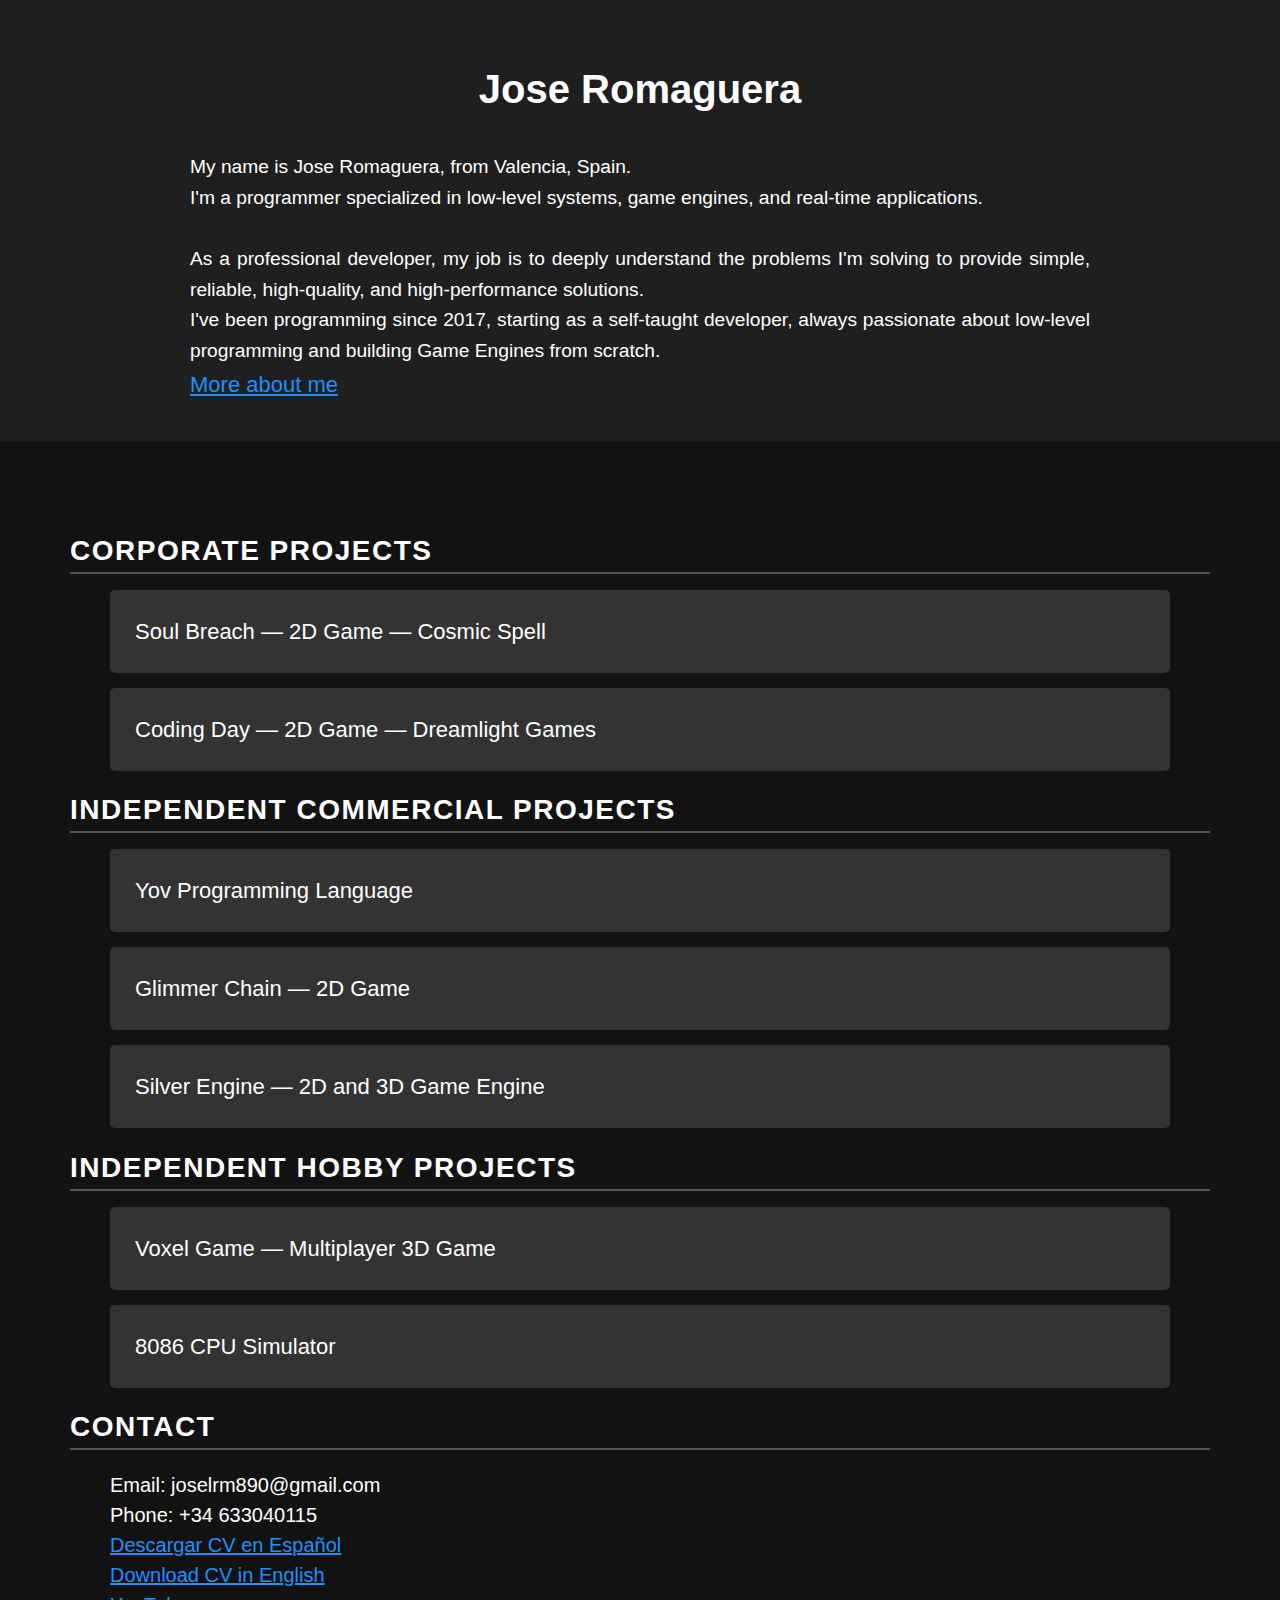
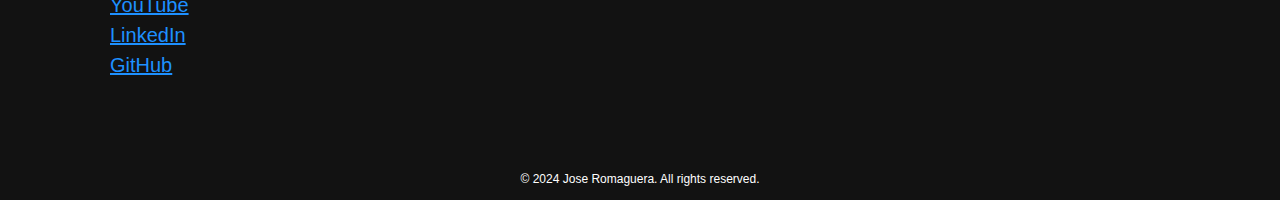
<file: index.html>
<!DOCTYPE html>
<html lang="en">
<head>
    <meta charset="UTF-8">
    <meta name="viewport" content="width=device-width, initial-scale=1.0">
    <title>Jose Romaguera</title>
    <link rel="stylesheet" href="style.css">
</head>
<body>
    <header>
        <h1>Jose Romaguera</h1>
        <p>
            My name is Jose Romaguera, from Valencia, Spain.<br>
            I'm a programmer specialized in low-level systems, game engines, and real-time applications.<br><br>
            As a professional developer, my job is to deeply understand the problems I'm solving to provide simple, reliable, high-quality, and high-performance solutions.<br>
            I've been programming since 2017, starting as a self-taught developer, always passionate about low-level programming and building Game Engines from scratch.
            <br>
            <a class="more_about_me" href="about/about.html">More about me</a>
        </p>
    </header>
    <section>
        <h2>Corporate Projects</h2>

        <div class="content">
            <ul class="button">
                <li class="button"><a href="soul_breach.html">Soul Breach — 2D Game — Cosmic Spell</a></li>
                <li class="button"><a href="coding_day.html">Coding Day — 2D Game — Dreamlight Games</a></li>
            </ul>
        </div>
        <h2>Independent Commercial Projects</h2>
        <div class="content">
            <ul class="button">
                <li class="button"><a href="https://github.com/JoseRomaguera/Yov-Lang" target="_blank">Yov Programming Language</a></li>
                <li class="button"><a href="glimmer_chain/glimmer_chain.html">Glimmer Chain — 2D Game</a></li>
                <li class="button"><a href="silver_engine/silver_engine.html">Silver Engine — 2D and 3D Game Engine</a></li>
            </ul>
        </div>
        <h2>Independent Hobby Projects</h2>
        <div class="content">
            <ul class="button">
                <li class="button"><a href="voxel_game.html">Voxel Game — Multiplayer 3D Game</a></li>
                <li class="button"><a href="https://github.com/JoseRomaguera/8086-Simulator" target="_blank">8086 CPU Simulator</a></li>
            </ul>
        </div>

        <h2>Contact</h2>
        <div class="content">
            <p>
                Email: joselrm890@gmail.com<br>
                Phone: +34 633040115<br>

                <a href="cv_es.pdf" download>Descargar CV en Español</a><br>
                <a href="cv_en.pdf" download>Download CV in English</a><br>

                <a href="https://www.youtube.com/@JoseRomagueraM" target="_blank">YouTube</a><br>
                <a href="https://www.linkedin.com/in/jose-romaguera-montero-a2a8a9201" target="_blank">LinkedIn</a><br>
                <a href="https://github.com/JoseRomaguera" target="_blank">GitHub</a><br>
            </p>
        </div>

    </section>

    <footer>
        <p>© 2024 Jose Romaguera. All rights reserved.</p>
    </footer>
</body>
</html>
</file>
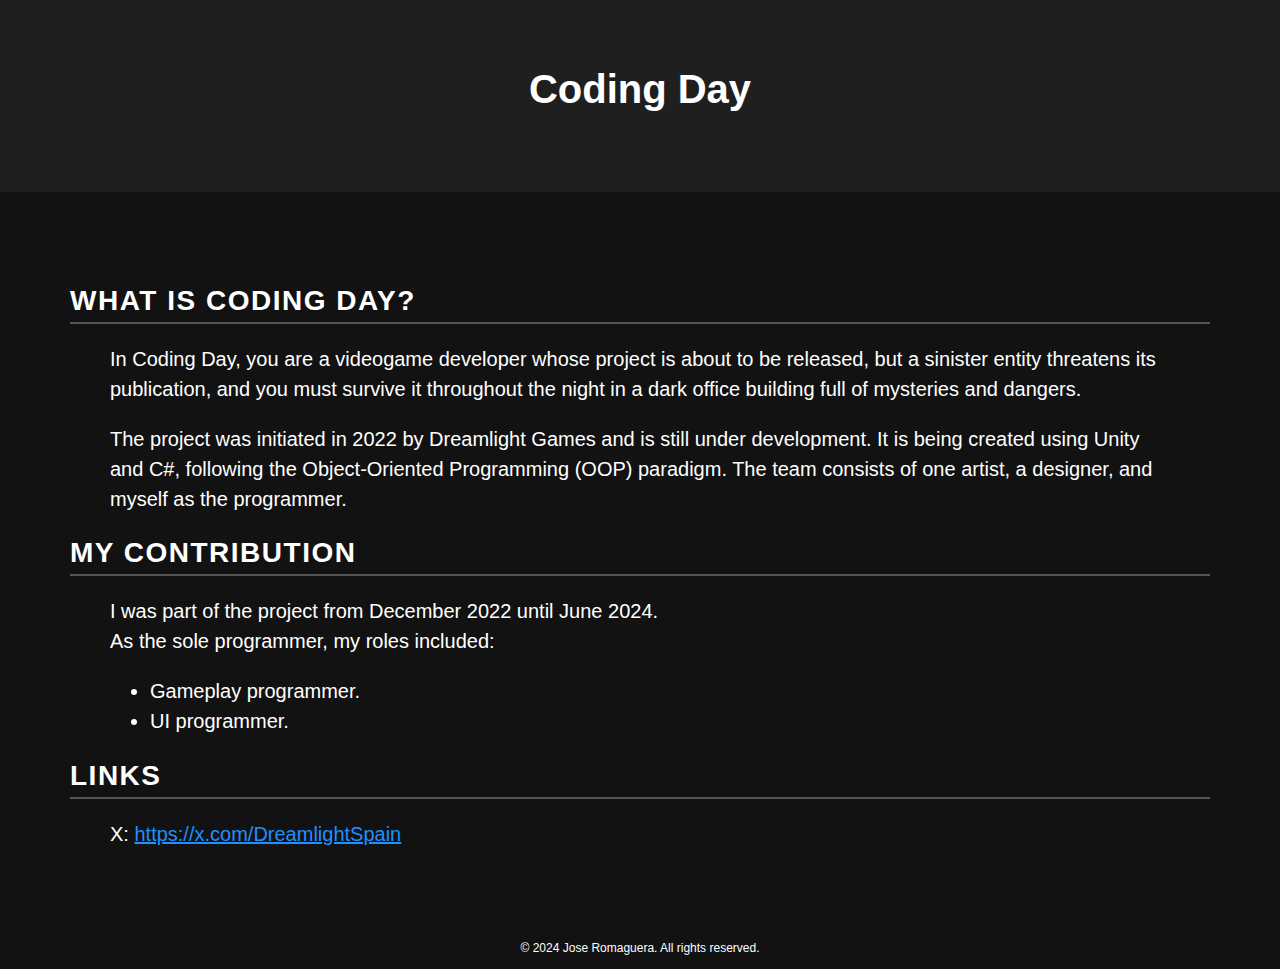
<file: coding_day.html>
<!DOCTYPE html>
<html lang="en">
<head>
    <meta charset="UTF-8">
    <meta name="viewport" content="width=device-width, initial-scale=1.0">
    <title>Jose Romaguera</title>
    <link rel="stylesheet" href="style.css">
</head>
<body>
    <header>
        <h1>Coding Day</h1>
    </header>
    <section>
        <h2>What is Coding Day?</h2>

        <div class = "content">
            <p>
                In Coding Day, you are a videogame developer whose project is about to be released, but a sinister entity threatens its publication, and you must survive it throughout the night in a dark office building full of mysteries and dangers.
            </p>
            <p>
                The project was initiated in 2022 by Dreamlight Games and is still under development.
                It is being created using Unity and C#, following the Object-Oriented Programming (OOP) paradigm.
                The team consists of one artist, a designer, and myself as the programmer.
            </p>
        </div>

        <h2>My Contribution</h2>
        <div class="content">
            <p>
                I was part of the project from December 2022 until June 2024.<br>
                As the sole programmer, my roles included:
            </p>

            <ul>
                <li>Gameplay programmer.</li>
                <li>UI programmer.</li>
            </ul>
        </div>

        <h2>Links</h2>
        <ul>
            <p class="desc-text">X: <a target="_blank" href="https://x.com/DreamlightSpain">https://x.com/DreamlightSpain</a></p>
        </ul>

    </section>

    <footer>
        <p>© 2024 Jose Romaguera. All rights reserved.</p>
    </footer>
</body>
</file>
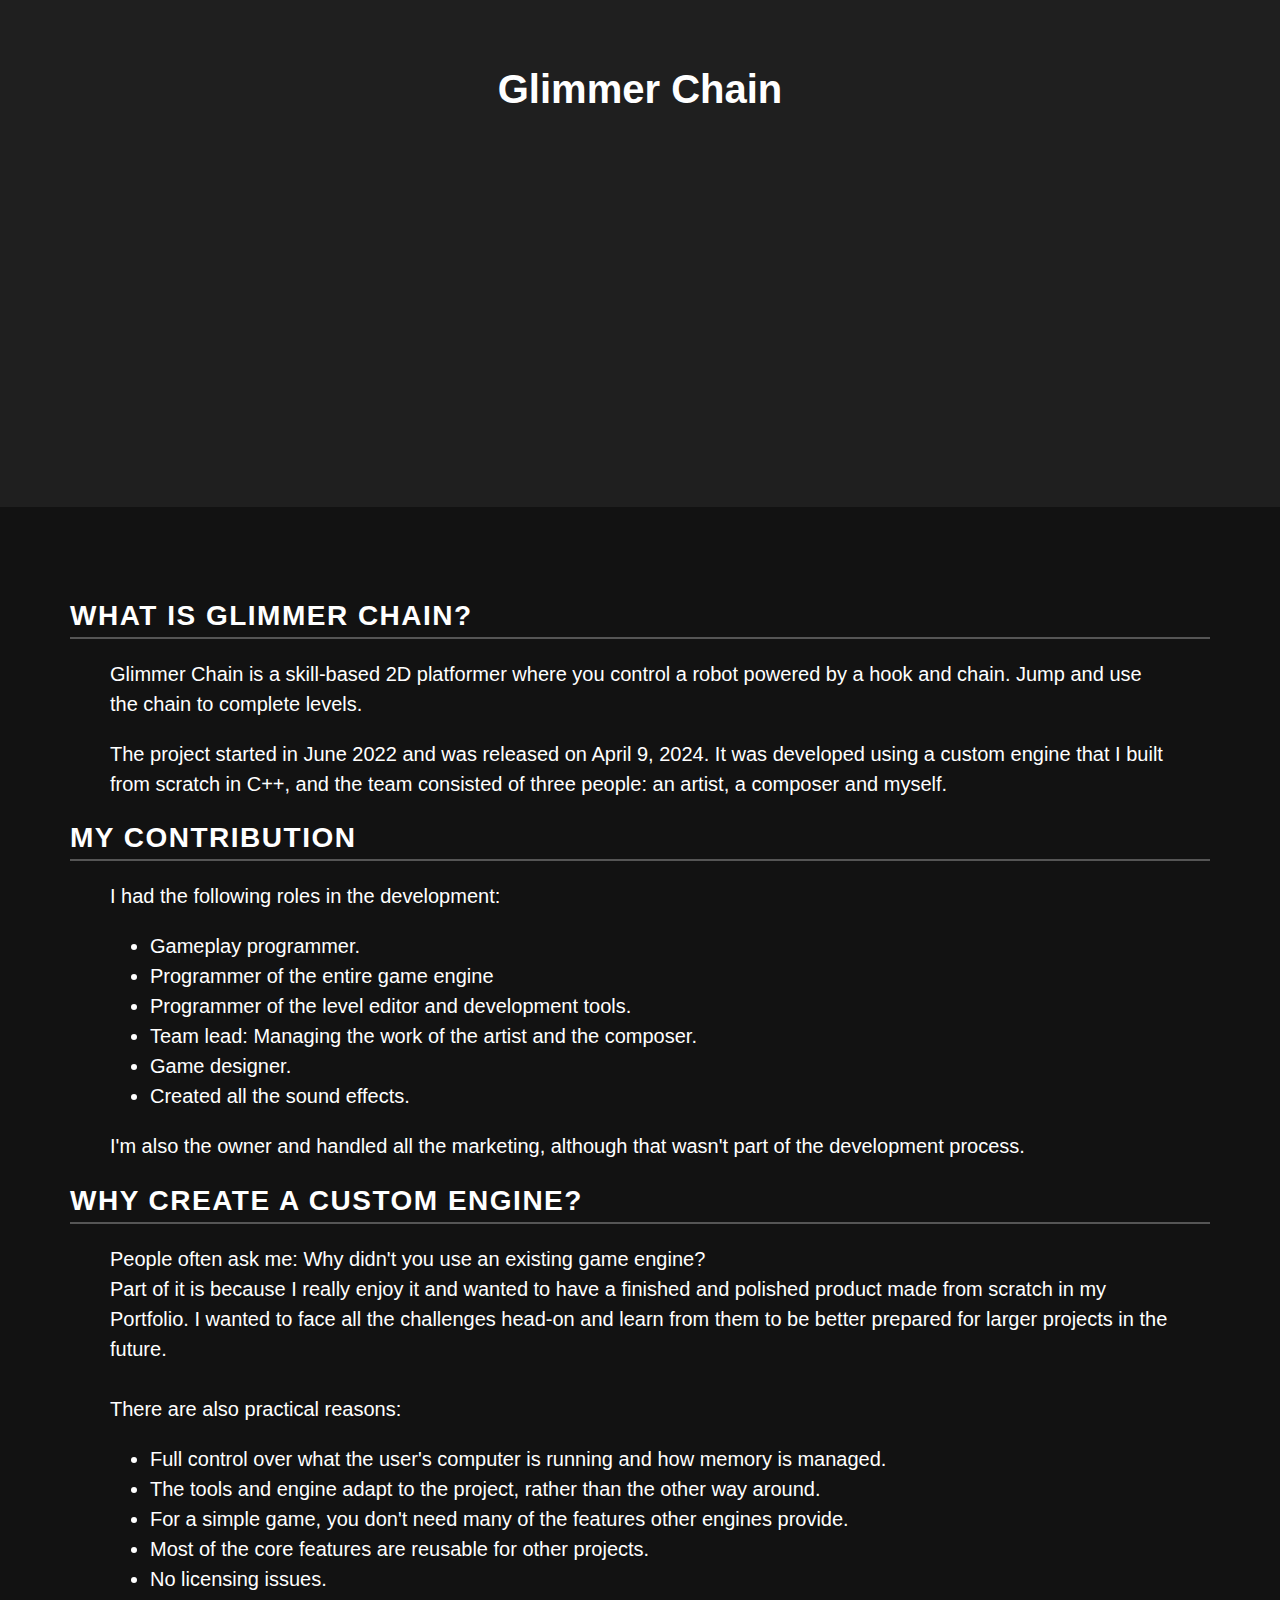
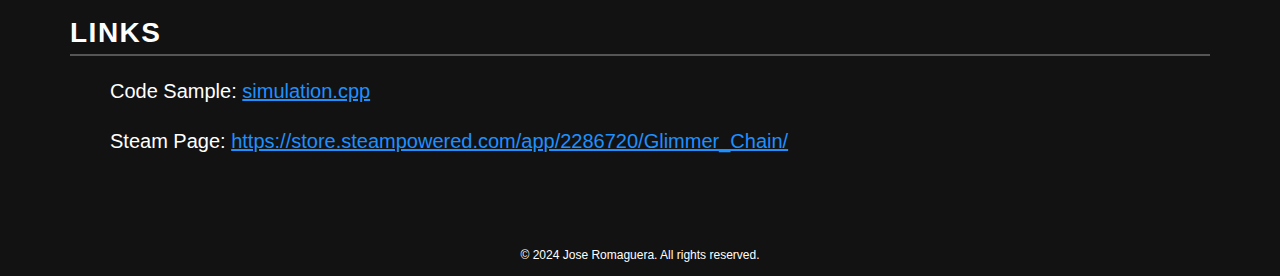
<file: glimmer_chain.html>
<!DOCTYPE html>
<html lang="en">
<head>
    <meta charset="UTF-8">
    <meta name="viewport" content="width=device-width, initial-scale=1.0">
    <title>Jose Romaguera</title>
    <link rel="stylesheet" href="style.css">
</head>
<body>
    <header>
        <h1>Glimmer Chain</h1>
        <div class="video"><iframe src="https://www.youtube.com/embed/EX8CxCW_xIg" frameborder="0" allowfullscreen></iframe></div>
    </header>
    <section>
        <h2>What is Glimmer Chain?</h2>

        <div class="content">
            <p>
                Glimmer Chain is a skill-based 2D platformer where you control a robot powered by a hook and chain.
                Jump and use the chain to complete levels.
            </p>
        </div>
    
        <div class="content">
            <p>
                The project started in June 2022 and was released on April 9, 2024.
                It was developed using a custom engine that I built from scratch in C++, and the team consisted of three people: an artist, a composer and myself.
            </p>
        </div>

        <h2>My Contribution</h2>

        <div class="content">
            <p>
                I had the following roles in the development:<br>
            </p>

            <ul>
                <li>Gameplay programmer.</li>
                <li>Programmer of the entire game engine</li>
                <li>Programmer of the level editor and development tools.</li>
                <li>Team lead: Managing the work of the artist and the composer.</li>
                <li>Game designer.</li>
                <li>Created all the sound effects.</li>
            </ul>

            <p>
                I'm also the owner and handled all the marketing, although that wasn't part of the development process.
            </p>
        </div>

        <h2>Why Create A Custom Engine?</h2>

        <div class="content">
        <p>
                People often ask me: Why didn't you use an existing game engine?<br>
                Part of it is because I really enjoy it and wanted to have a finished and polished product made from scratch in my Portfolio. I wanted to face all the 
                challenges head-on and learn from them to be better prepared for larger projects in the future.<br><br>
                There are also practical reasons:
                <ul>
                    <li>Full control over what the user's computer is running and how memory is managed.</li>
                    <li>The tools and engine adapt to the project, rather than the other way around.</li>
                    <li>For a simple game, you don't need many of the features other engines provide.</li>
                    <li>Most of the core features are reusable for other projects.</li>
                    <li>No licensing issues.</li>
                </ul>
            </p>
        </div>

        <h2>Links</h2>
        <ul>
            <p>Code Sample: <a target="_blank" href="https://github.com/JoseLRM/Portfolio/blob/main/glimmer_chain/simulation.cpp">simulation.cpp</a></p>
            <p>Steam Page: <a target="_blank" href="https://store.steampowered.com/app/2286720/Glimmer_Chain/">https://store.steampowered.com/app/2286720/Glimmer_Chain/</a></p>
        </ul>

    </section>

    <footer>
        <p>© 2024 Jose Romaguera. All rights reserved.</p>
    </footer>
</body>
</file>
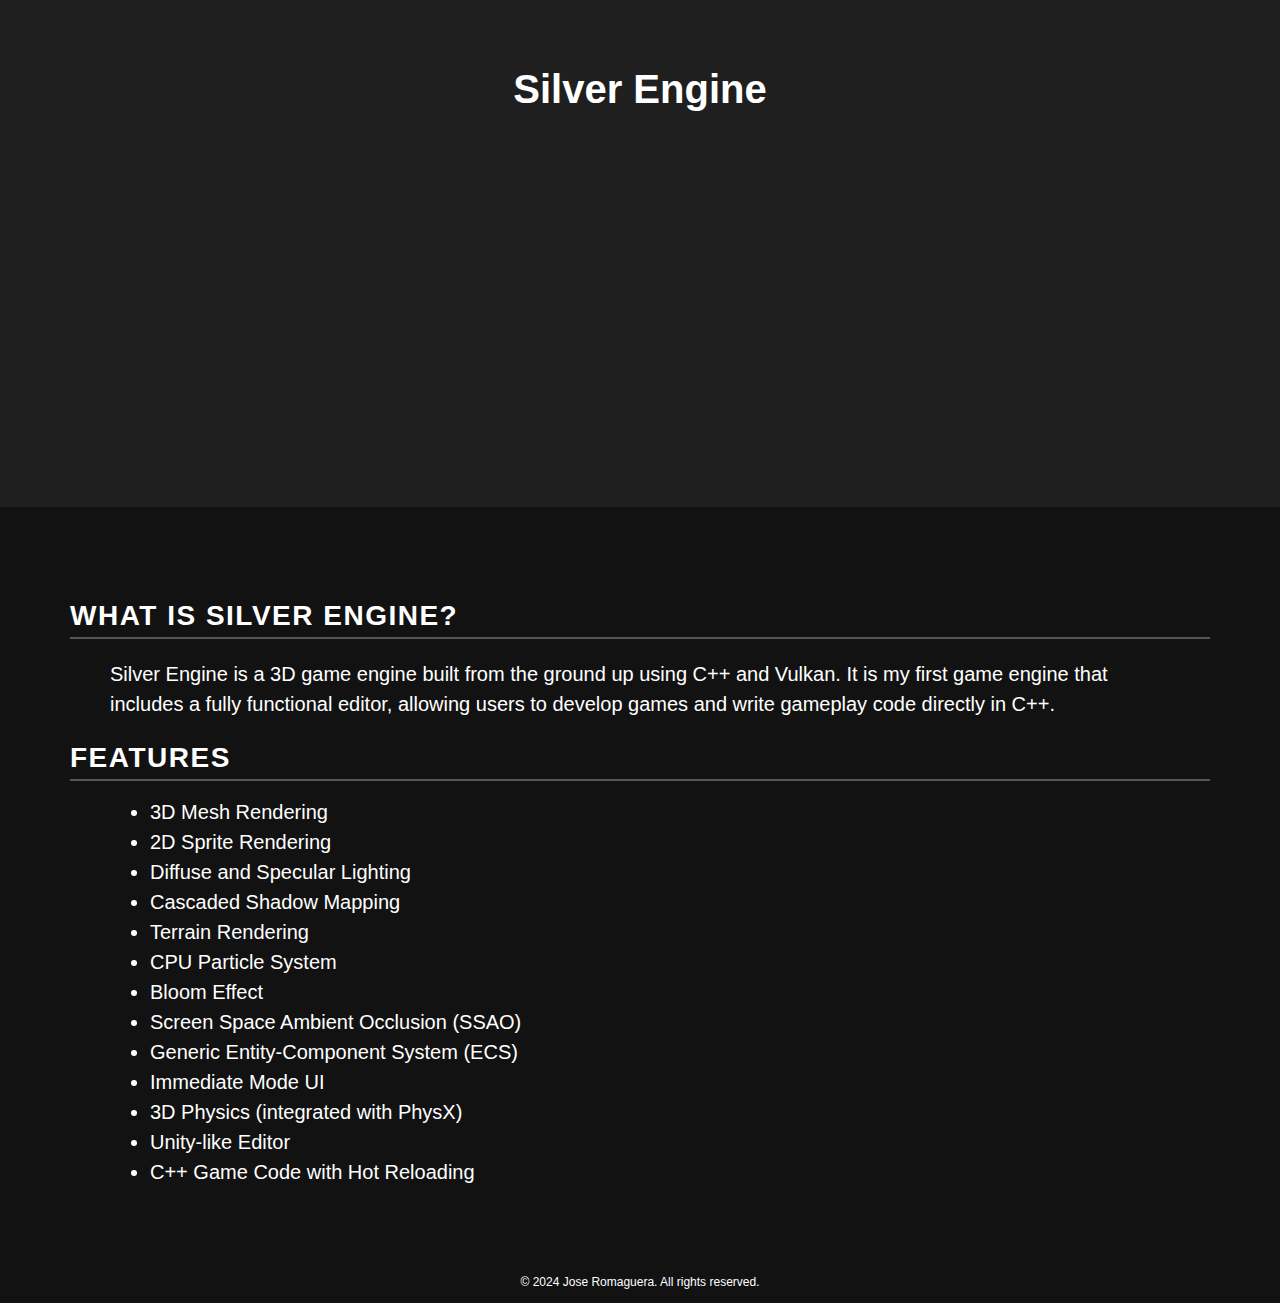
<file: silver_engine.html>
<!DOCTYPE html>
<html lang="en">
<head>
    <meta charset="UTF-8">
    <meta name="viewport" content="width=device-width, initial-scale=1.0">
    <title>Jose Romaguera</title>
    <link rel="stylesheet" href="style.css">
</head>
<body>
    <header>
        <h1>Silver Engine</h1>
        <div class="video"><iframe src="https://www.youtube.com/embed/I2N-Mw5U8VE?si=0lXFIKUMu77ElM3X" frameborder="0" allowfullscreen></iframe></div>
    </header>
    <section>
        <h2>What is Silver Engine?</h2>

        <div class="content">
            <p>
                Silver Engine is a 3D game engine built from the ground up using C++ and Vulkan. It is my first game engine that includes a fully functional editor, 
                allowing users to develop games and write gameplay code directly in C++.
            </p>
        </div>
    
        <h2>Features</h2>

        <div class="content">
            <ul>
                <li>3D Mesh Rendering</li>
                <li>2D Sprite Rendering</li>
                <li>Diffuse and Specular Lighting</li>
                <li>Cascaded Shadow Mapping</li>
                <li>Terrain Rendering</li>
                <li>CPU Particle System</li>
                <li>Bloom Effect</li>
                <li>Screen Space Ambient Occlusion (SSAO)</li>
                <li>Generic Entity-Component System (ECS)</li>
                <li>Immediate Mode UI</li>
                <li>3D Physics (integrated with PhysX)</li>
                <li>Unity-like Editor</li>
                <li>C++ Game Code with Hot Reloading</li>
            </ul>
        </div>

    </section>

    <footer>
        <p>© 2024 Jose Romaguera. All rights reserved.</p>
    </footer>
</body>
</file>
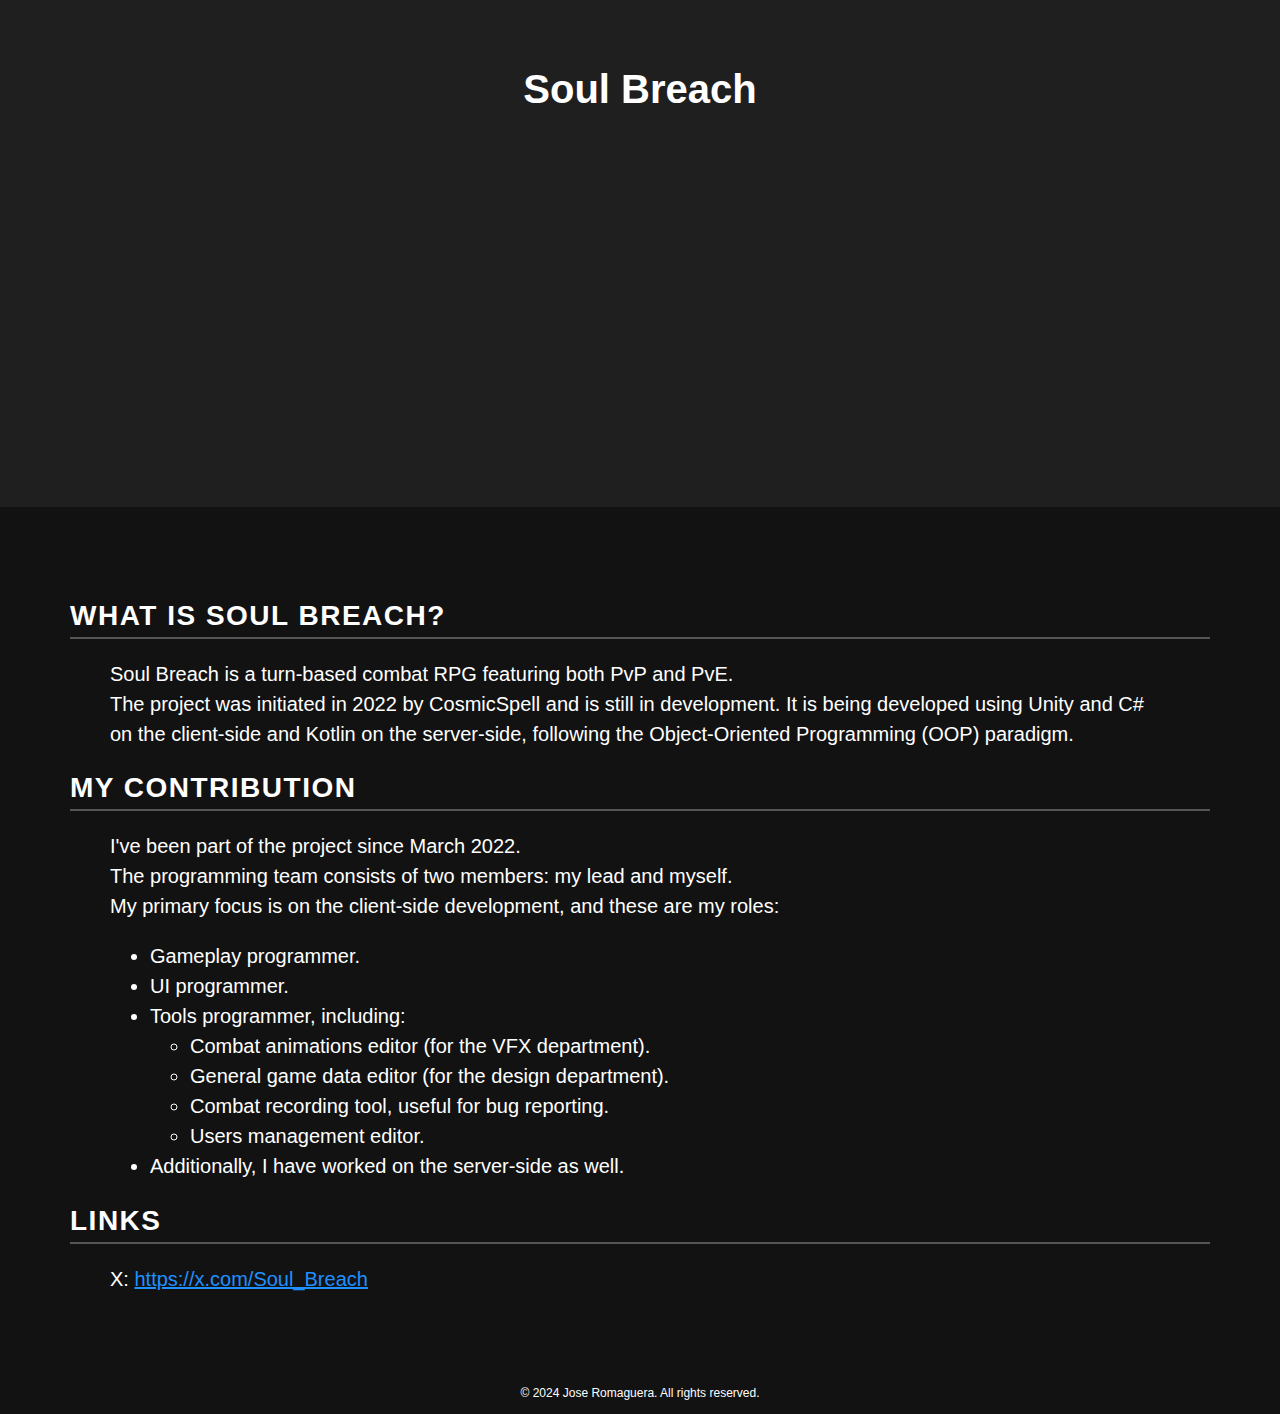
<file: soul_breach.html>
<!DOCTYPE html>
<html lang="en">
<head>
    <meta charset="UTF-8">
    <meta name="viewport" content="width=device-width, initial-scale=1.0">
    <title>Jose Romaguera</title>
    <link rel="stylesheet" href="style.css">
</head>
<body>
    <header>
        <h1>Soul Breach</h1>
        <div class="video"><iframe src="https://www.youtube.com/embed/ozm_glGL2v8?si=ylaiyRvnJ5jjuK8Q" frameborder="0" allowfullscreen></iframe></div>
    </header>
    <section>
        <h2>What is Soul Breach?</h2>

        <div class = "content">
            <p>
                Soul Breach is a turn-based combat RPG featuring both PvP and PvE.<br>

                The project was initiated in 2022 by CosmicSpell and is still in development.
                It is being developed using Unity and C# on the client-side and Kotlin on the server-side, following the Object-Oriented Programming (OOP) paradigm.
            </p>
        </div>

        <h2>My Contribution</h2>
        <div class="content">
            <p>
                I've been part of the project since March 2022.<br>
                The programming team consists of two members: my lead and myself.<br>
                My primary focus is on the client-side development, and these are my roles:<br>
            </p>

            <ul>
                <li>Gameplay programmer.</li>
                <li>UI programmer.</li>
                <li>Tools programmer, including:</li>
                <ul>
                    <li>Combat animations editor (for the VFX department).</li>
                    <li>General game data editor (for the design department).</li>
                    <li>Combat recording tool, useful for bug reporting.</li>
                    <li>Users management editor.</li>
                </ul>
                <li>Additionally, I have worked on the server-side as well.</li>
            </ul>
        </div>

        <h2>Links</h2>
        <ul>
            <p>X: <a target="_blank" href="https://x.com/Soul_Breach">https://x.com/Soul_Breach</a></p>
        </ul>

    </section>

    <footer>
        <p>© 2024 Jose Romaguera. All rights reserved.</p>
    </footer>
</body>
</file>
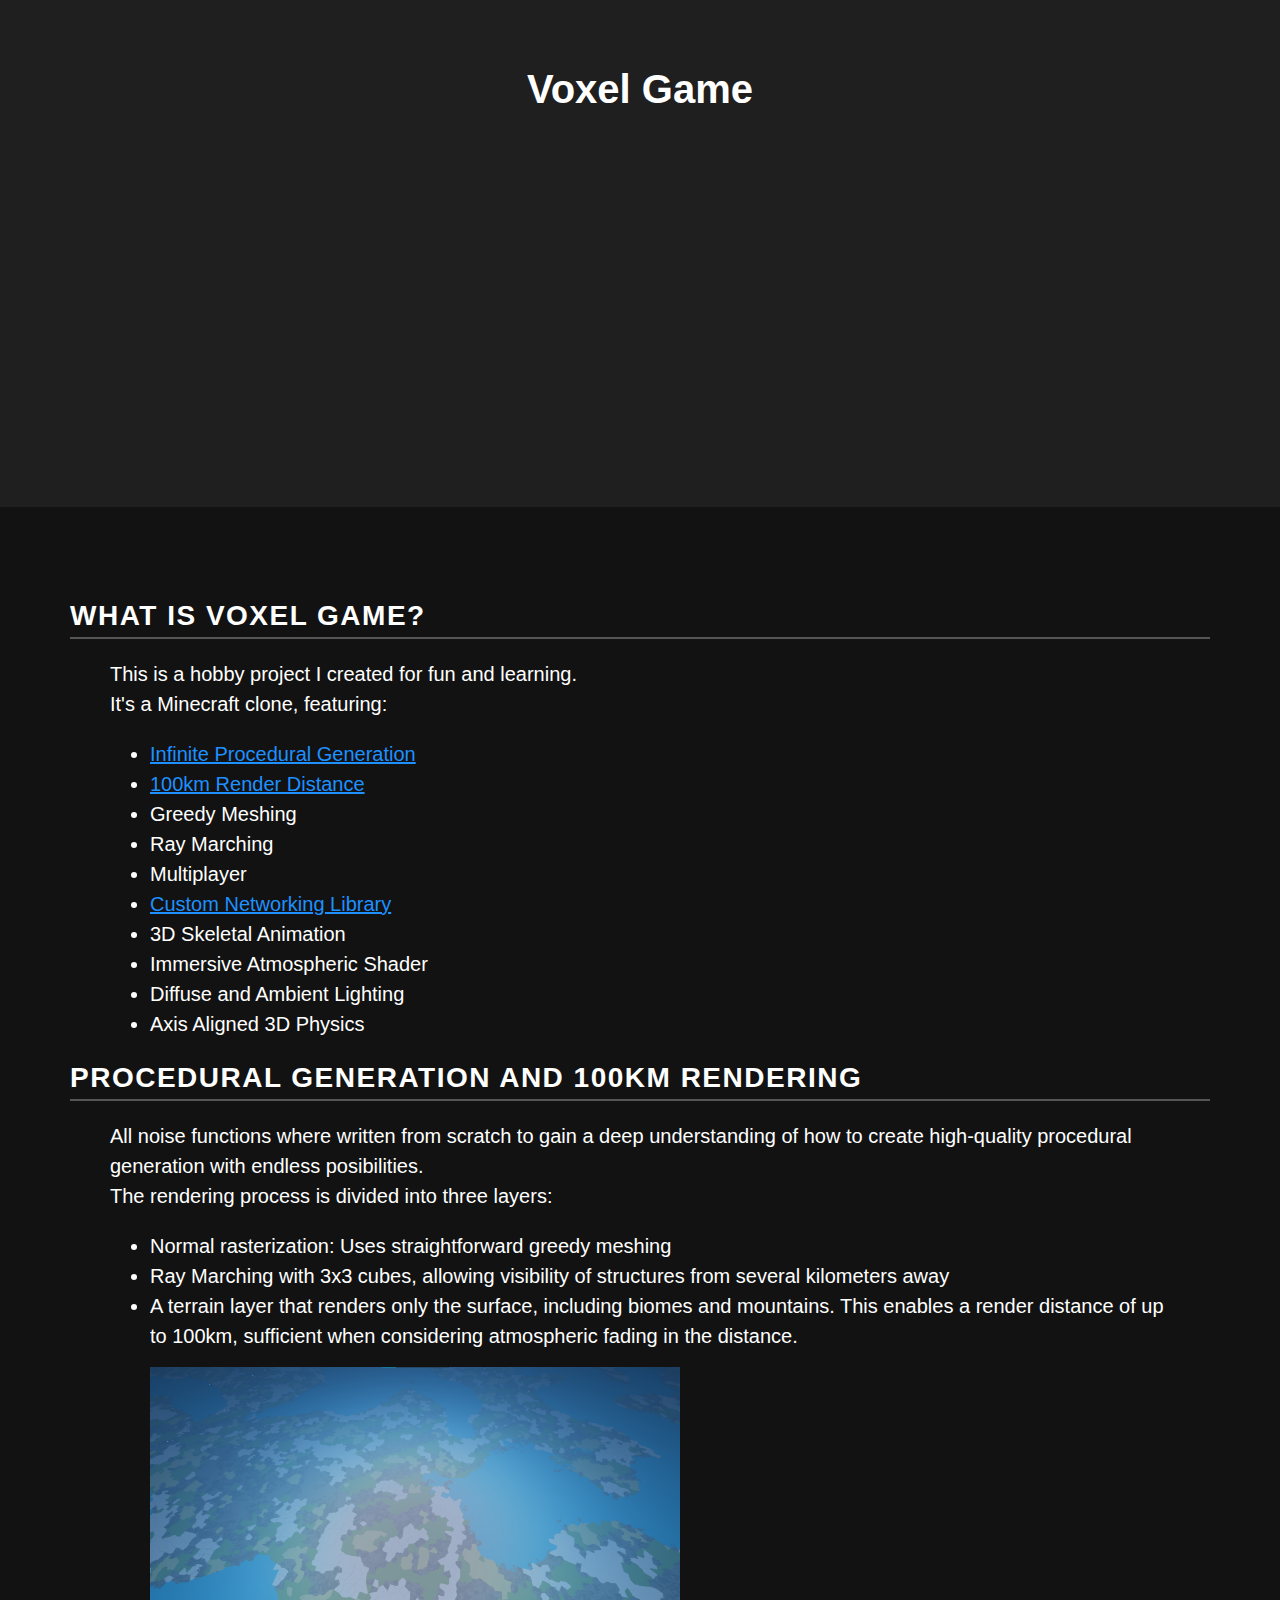
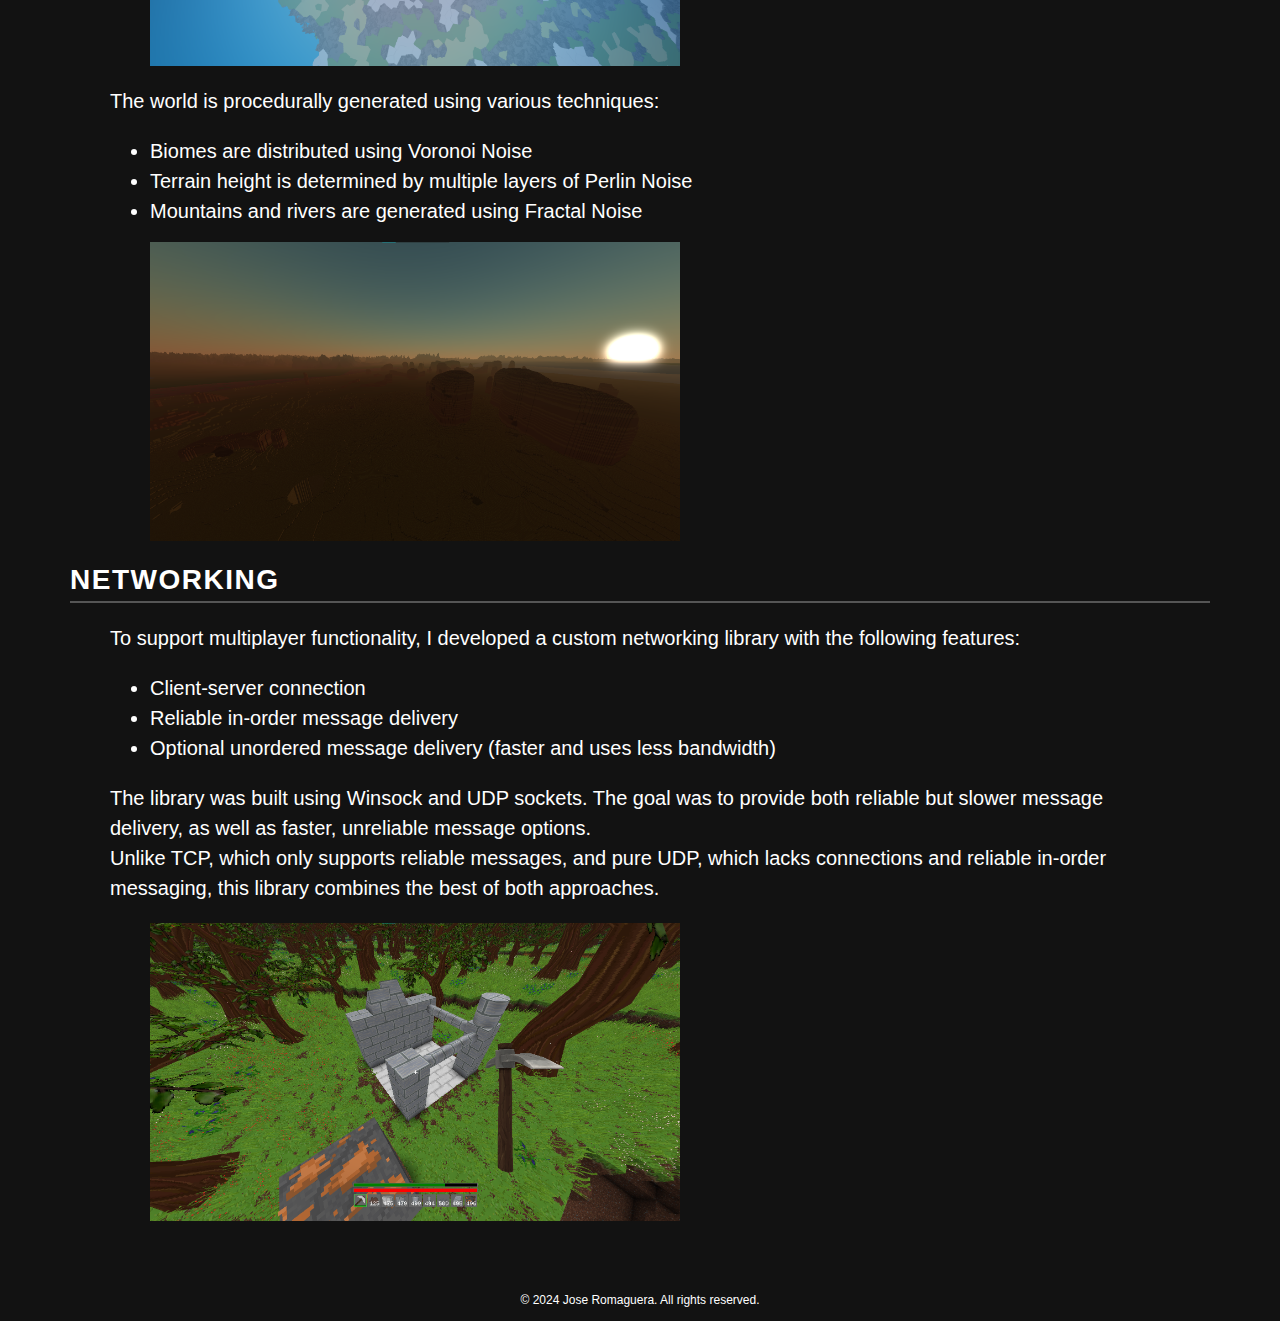
<file: voxel_game.html>
<!DOCTYPE html>
<html lang="en">
<head>
    <meta charset="UTF-8">
    <meta name="viewport" content="width=device-width, initial-scale=1.0">
    <title>Jose Romaguera</title>
    <link rel="stylesheet" href="style.css">
</head>
<body>
    <header>
        <h1>Voxel Game</h1>
        <div class="video"><iframe src="https://www.youtube.com/embed/02UK8YKMJ6Q" frameborder="0" allowfullscreen></iframe></div>
    </header>
    <section>
        <h2>What is Voxel Game?</h2>

        <div class="content">
            <p>
                This is a hobby project I created for fun and learning.<br>
                It's a Minecraft clone, featuring:
            </p>
            <ul>
                <li><a href="#100km">Infinite Procedural Generation</a></li>
                <li><a href="#100km">100km Render Distance</a></li>
                <li>Greedy Meshing</li>
                <li>Ray Marching</li>
                <li>Multiplayer</li>
                <li><a href="#networking">Custom Networking Library</a></li>
                <li>3D Skeletal Animation</li>
                <li>Immersive Atmospheric Shader</li>
                <li>Diffuse and Ambient Lighting</li>
                <li>Axis Aligned 3D Physics</li>
            </ul>
        </div>


        <h2 id="100km">Procedural Generation and 100km Rendering</h2>

        <div class="content">
            <p>
                All noise functions where written from scratch to gain a deep understanding of how to
                create high-quality procedural generation with endless posibilities.<br>
                The rendering process is divided into three layers:
            </p>
            <ul>
                <li>Normal rasterization: Uses straightforward greedy meshing</li>
                <li>Ray Marching with 3x3 cubes, allowing visibility of structures from several kilometers away</li>
                <li>
                    A terrain layer that renders only the surface, including biomes and mountains. 
                    This enables a render distance of up to 100km, sufficient when considering atmospheric fading in the distance.
                </li>
            </ul>

            <img class="screenshot" src="voxel1.png">

            <p>
                The world is procedurally generated using various techniques:
            </p>
            <ul>
                <li>Biomes are distributed using Voronoi Noise</li>
                <li>Terrain height is determined by multiple layers of Perlin Noise</li>
                <li>Mountains and rivers are generated using Fractal Noise</li>
            </ul>

            <img class="screenshot" src="voxel2.png">
        </div>


        <h2 id="networking">Networking</h2>

        <div class="content">
            <p>
                To support multiplayer functionality, I developed a custom networking library with the following features:
            </p>
            <ul>
                <li>Client-server connection</li>
                <li>Reliable in-order message delivery</li>
                <li>Optional unordered message delivery (faster and uses less bandwidth)</li>
            </ul>
            <p>
                The library was built using Winsock and UDP sockets. The goal was to provide both reliable but slower message delivery, 
                as well as faster, unreliable message options. <br>
                Unlike TCP, which only supports reliable messages, and pure UDP, which lacks connections and reliable in-order messaging, this library combines the best of both approaches.
            </p>

            <img class="screenshot" src="voxel0.png">
        </div>
    </section>

    <footer>
        <p>© 2024 Jose Romaguera. All rights reserved.</p>
    </footer>
</body>
</file>
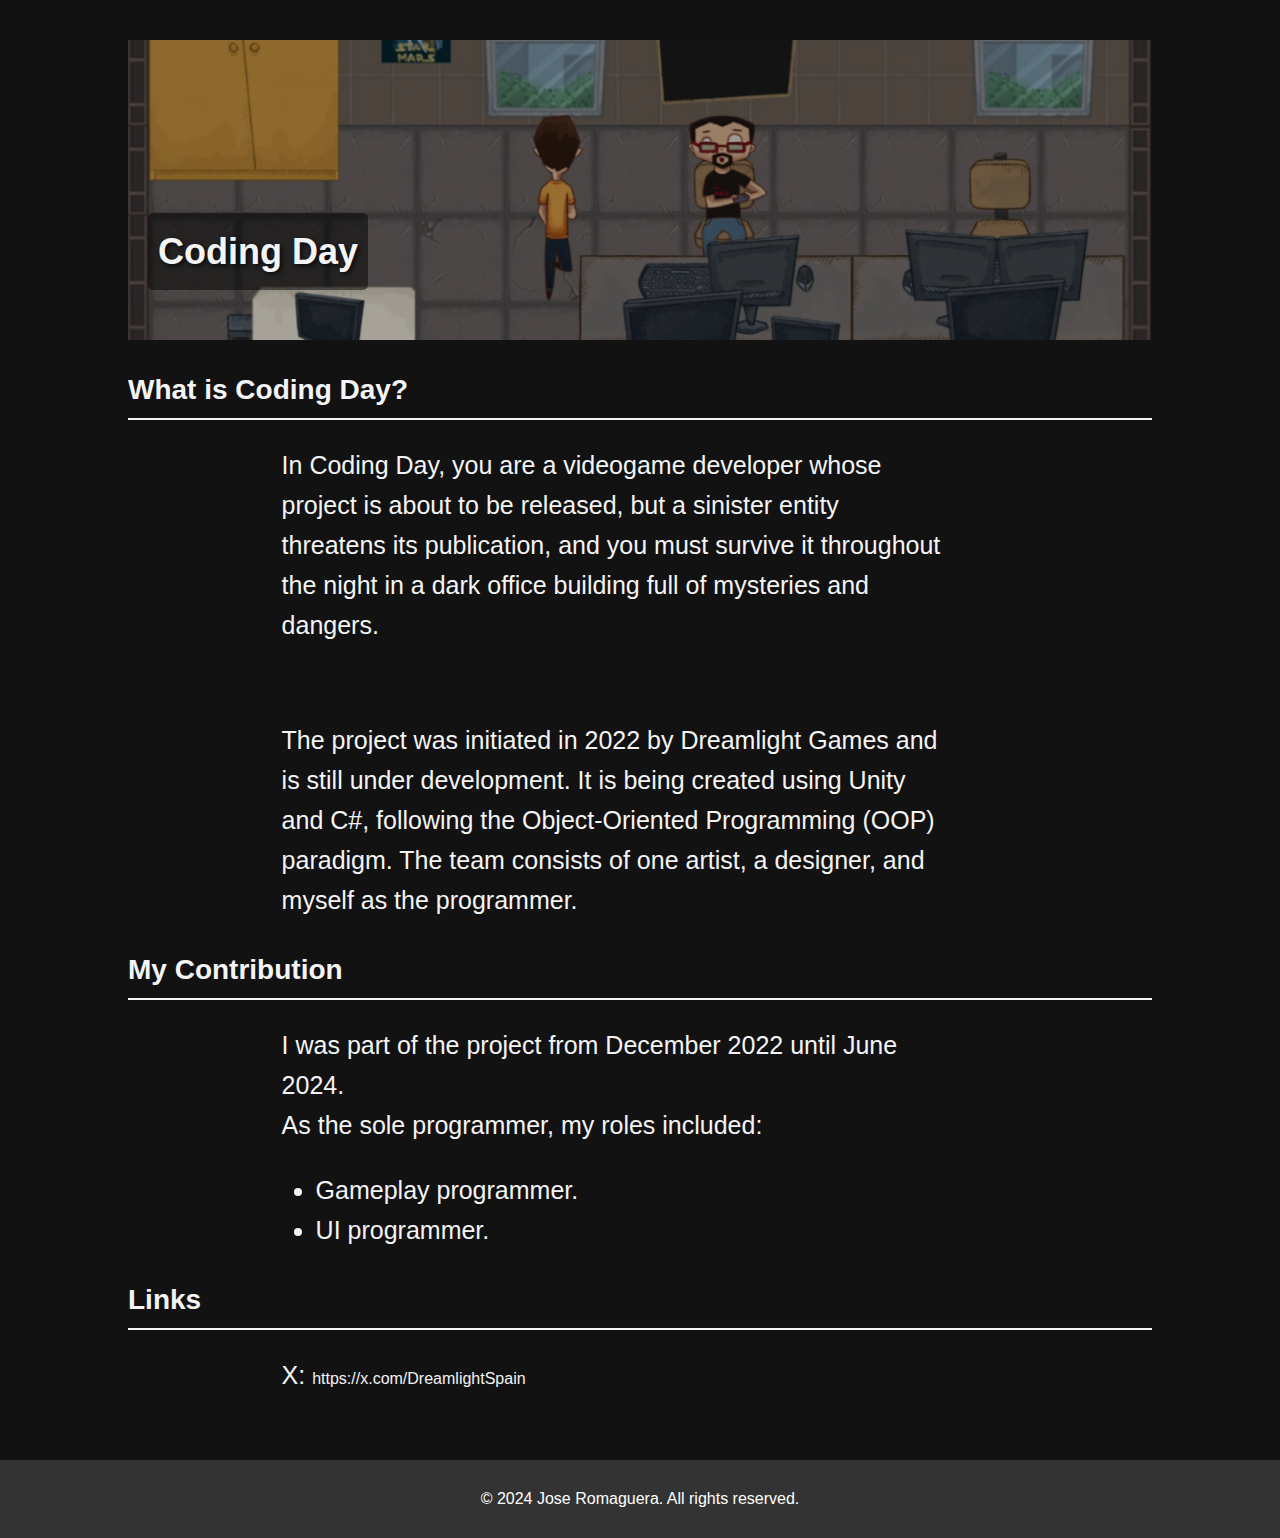
<file: coding_day/coding_day_project.html>
<!DOCTYPE html>
<html lang="es">
<head>
    <meta charset="UTF-8">
    <meta name="viewport" content="width=1024, initial-scale=1.0">
    <title>Jose Romaguera</title>
    <link rel="stylesheet" href="../common_style.css">
    <link rel="stylesheet" href="coding_day_style.css">
</head>
<body>
    <div class="container">
        <!-- Sección del Proyecto -->
        <section class="project-section section">
            <div class="banner">
                <img src="preview.png" alt="Coding Day" class="project-banner-image">
                <h2 class="banner-title">Coding Day</h2>
            </div>
            
            <div class="project-description">
                <h3>What is Coding Day?</h3>

                <p class="desc-text">
                    In Coding Day, you are a videogame developer whose project is about to be released, but a sinister entity threatens its publication, and you must survive it throughout the night in a dark office building full of mysteries and dangers.
                </p>
                <br>

                <p class="desc-text">
                    The project was initiated in 2022 by Dreamlight Games and is still under development.
                    It is being created using Unity and C#, following the Object-Oriented Programming (OOP) paradigm.
                    The team consists of one artist, a designer, and myself as the programmer.
                </p>
            </div>
            
            <div class="project-participation">
                <h3>My Contribution</h3>
                <p class="desc-text">
                    I was part of the project from December 2022 until June 2024.<br>
                    As the sole programmer, my roles included:
                </p>

                <ul class="desc-text">
                    <li>Gameplay programmer.</li>
                    <li>UI programmer.</li>
                </ul>
            </div>

            <div class="project-links">
                <h3>Links</h3>
                <ul>
                    <p class="desc-text">X: <a target="_blank" href="https://x.com/DreamlightSpain">https://x.com/DreamlightSpain</a></p>
                </ul>
            </div>
        </section>
    </div>

    <footer>
        <p>© 2024 Jose Romaguera. All rights reserved.</p>
    </footer>
</body>
</html>
</file>
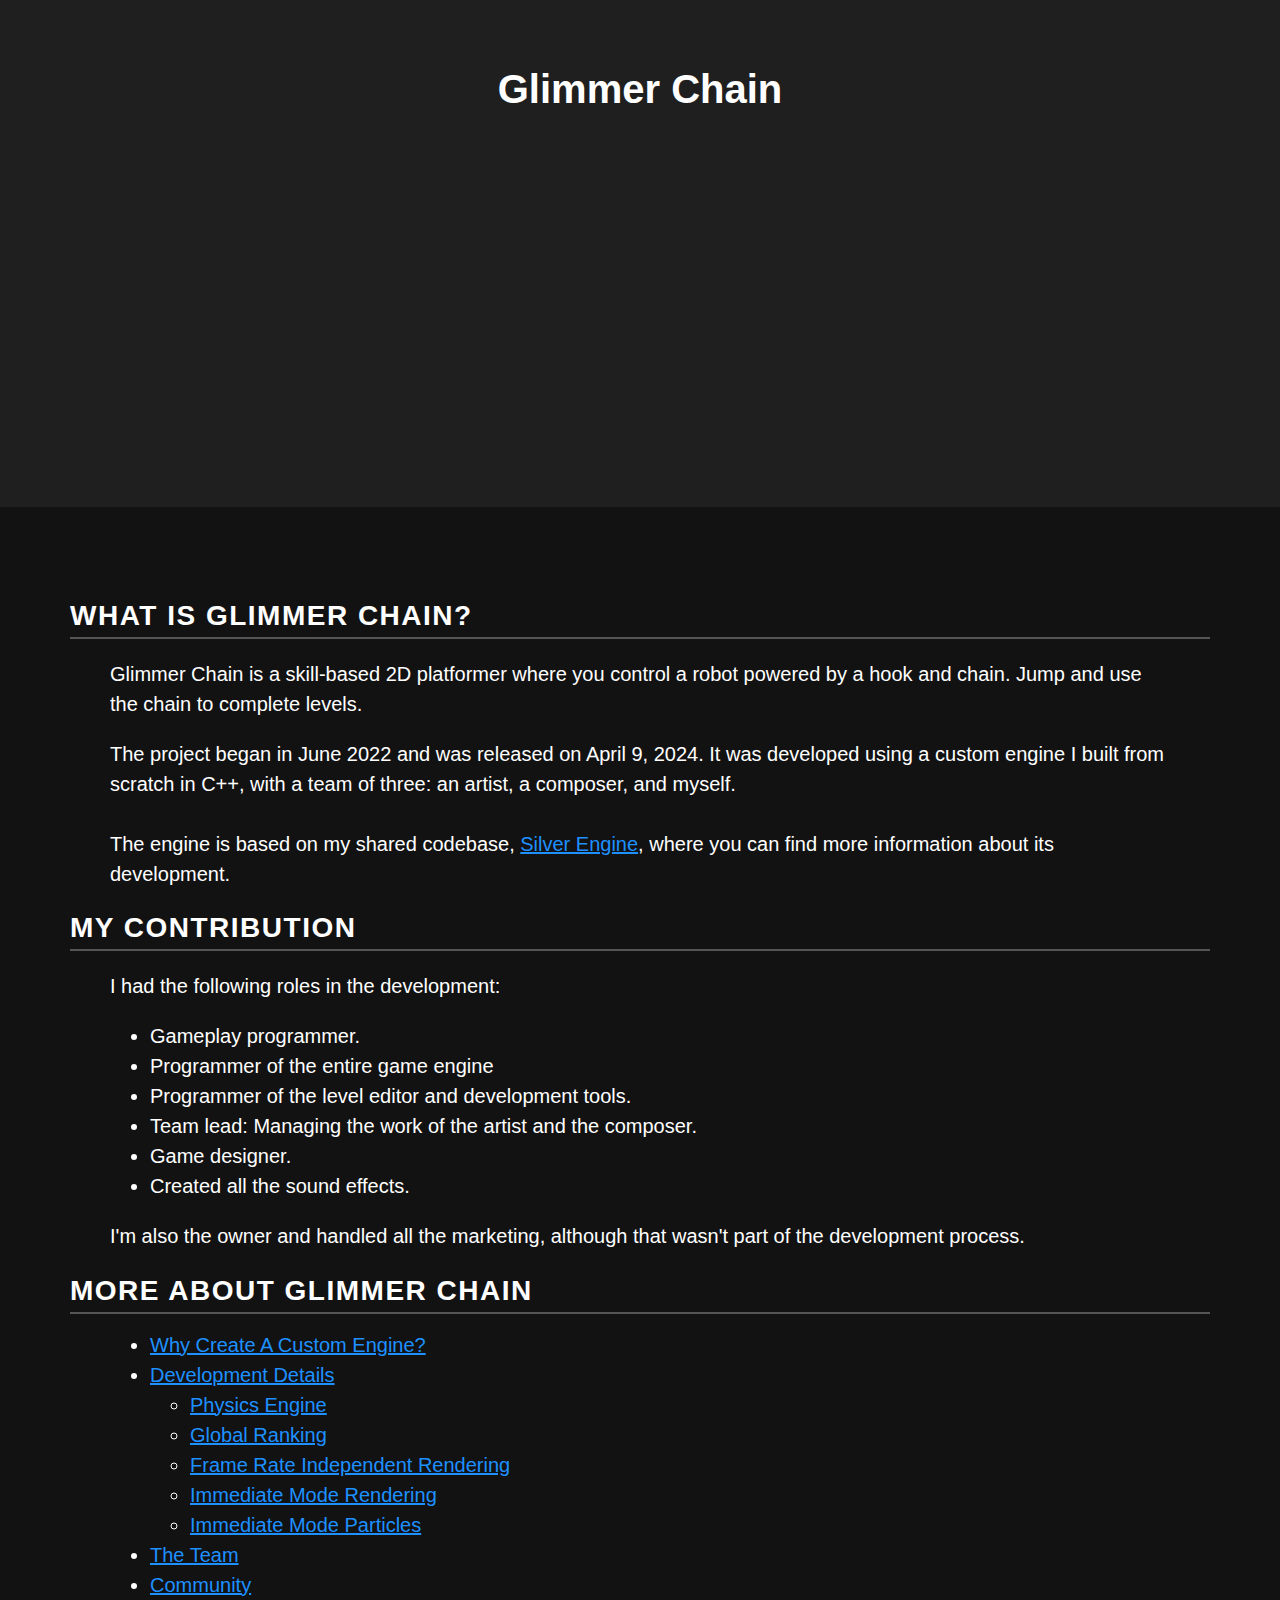
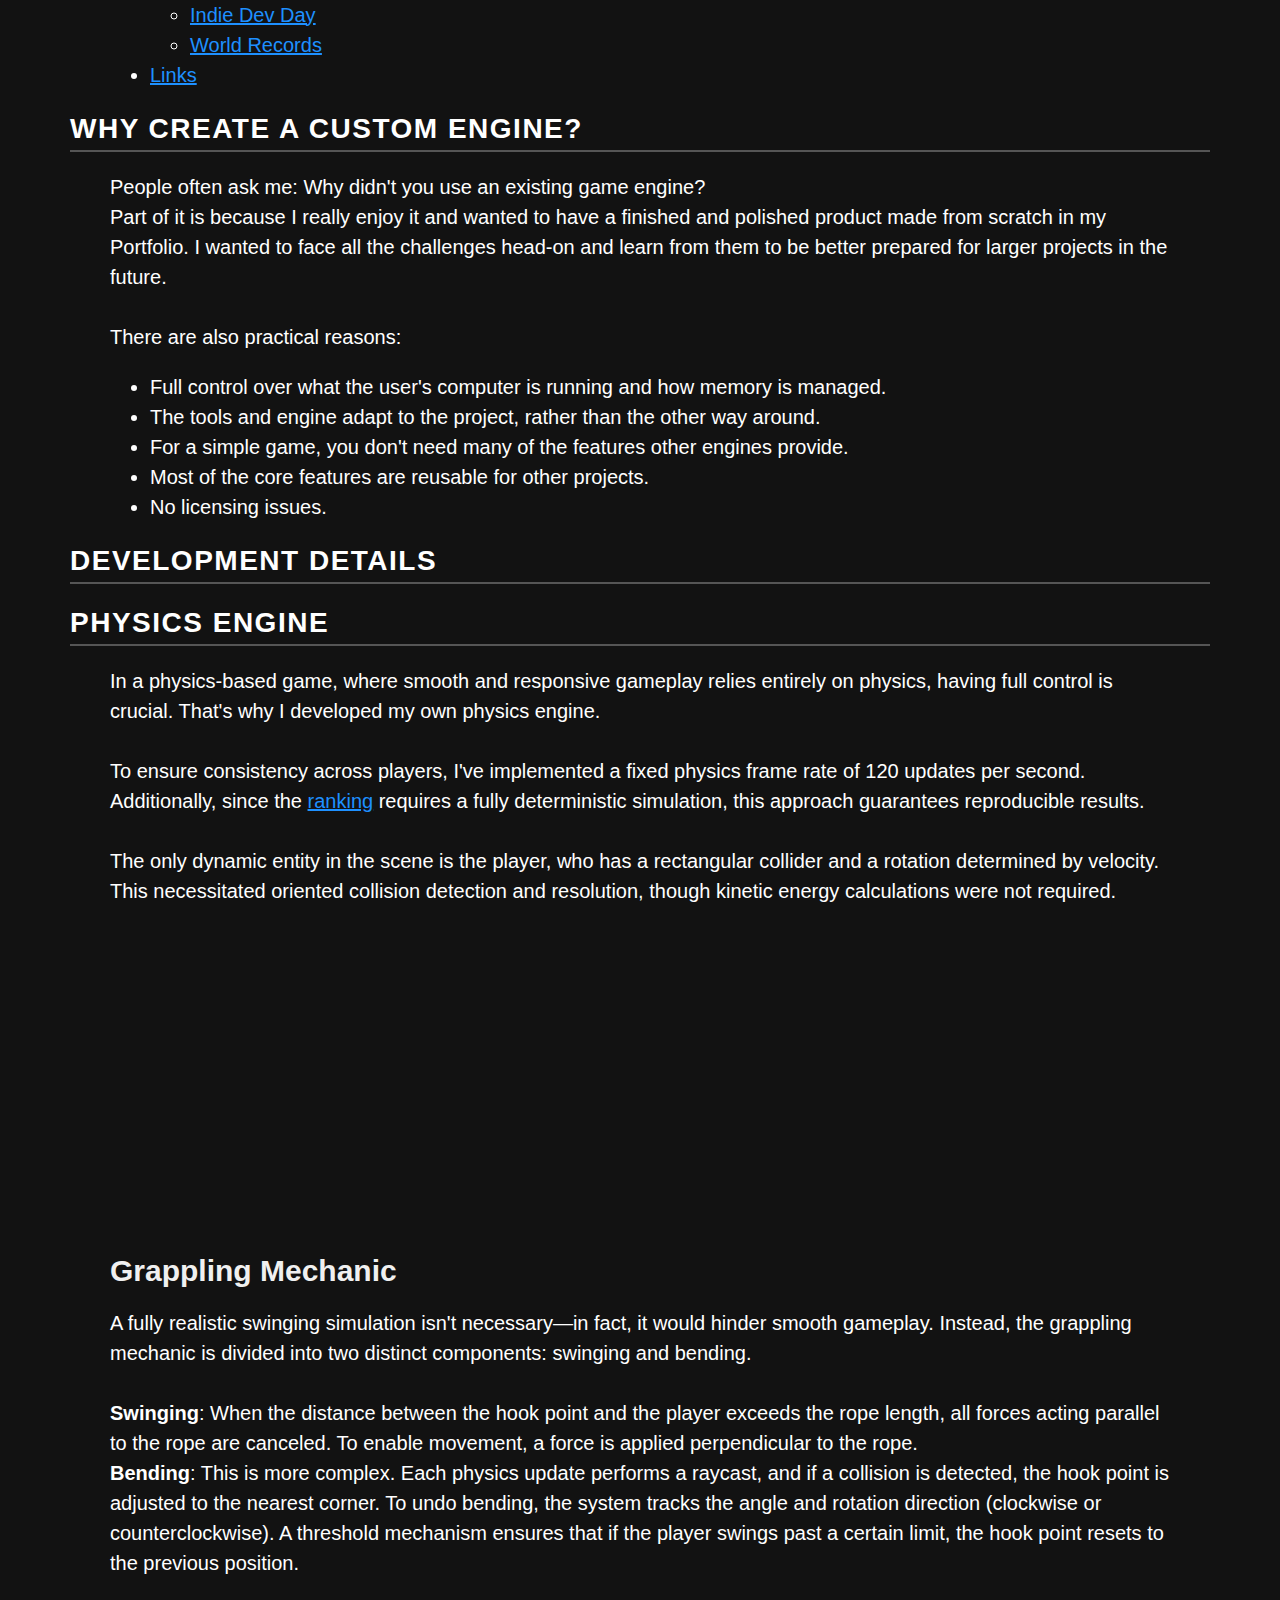
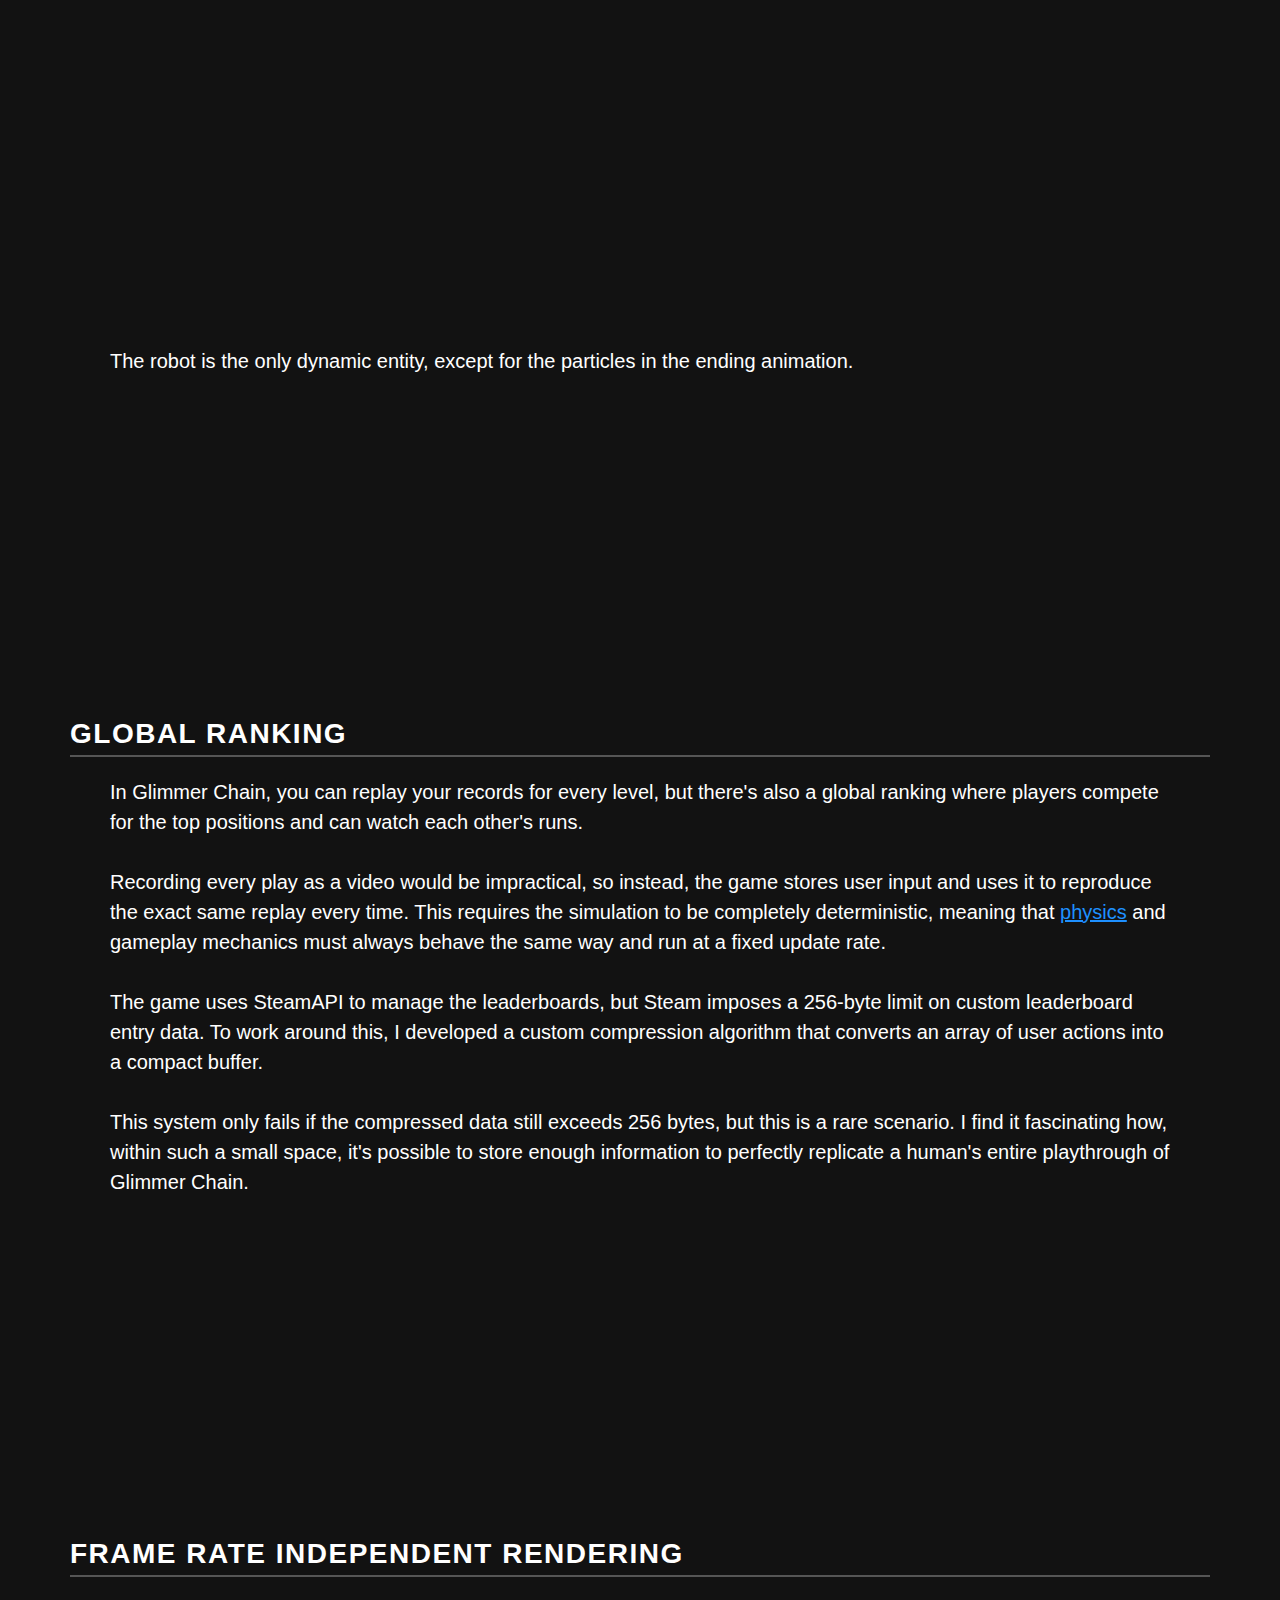
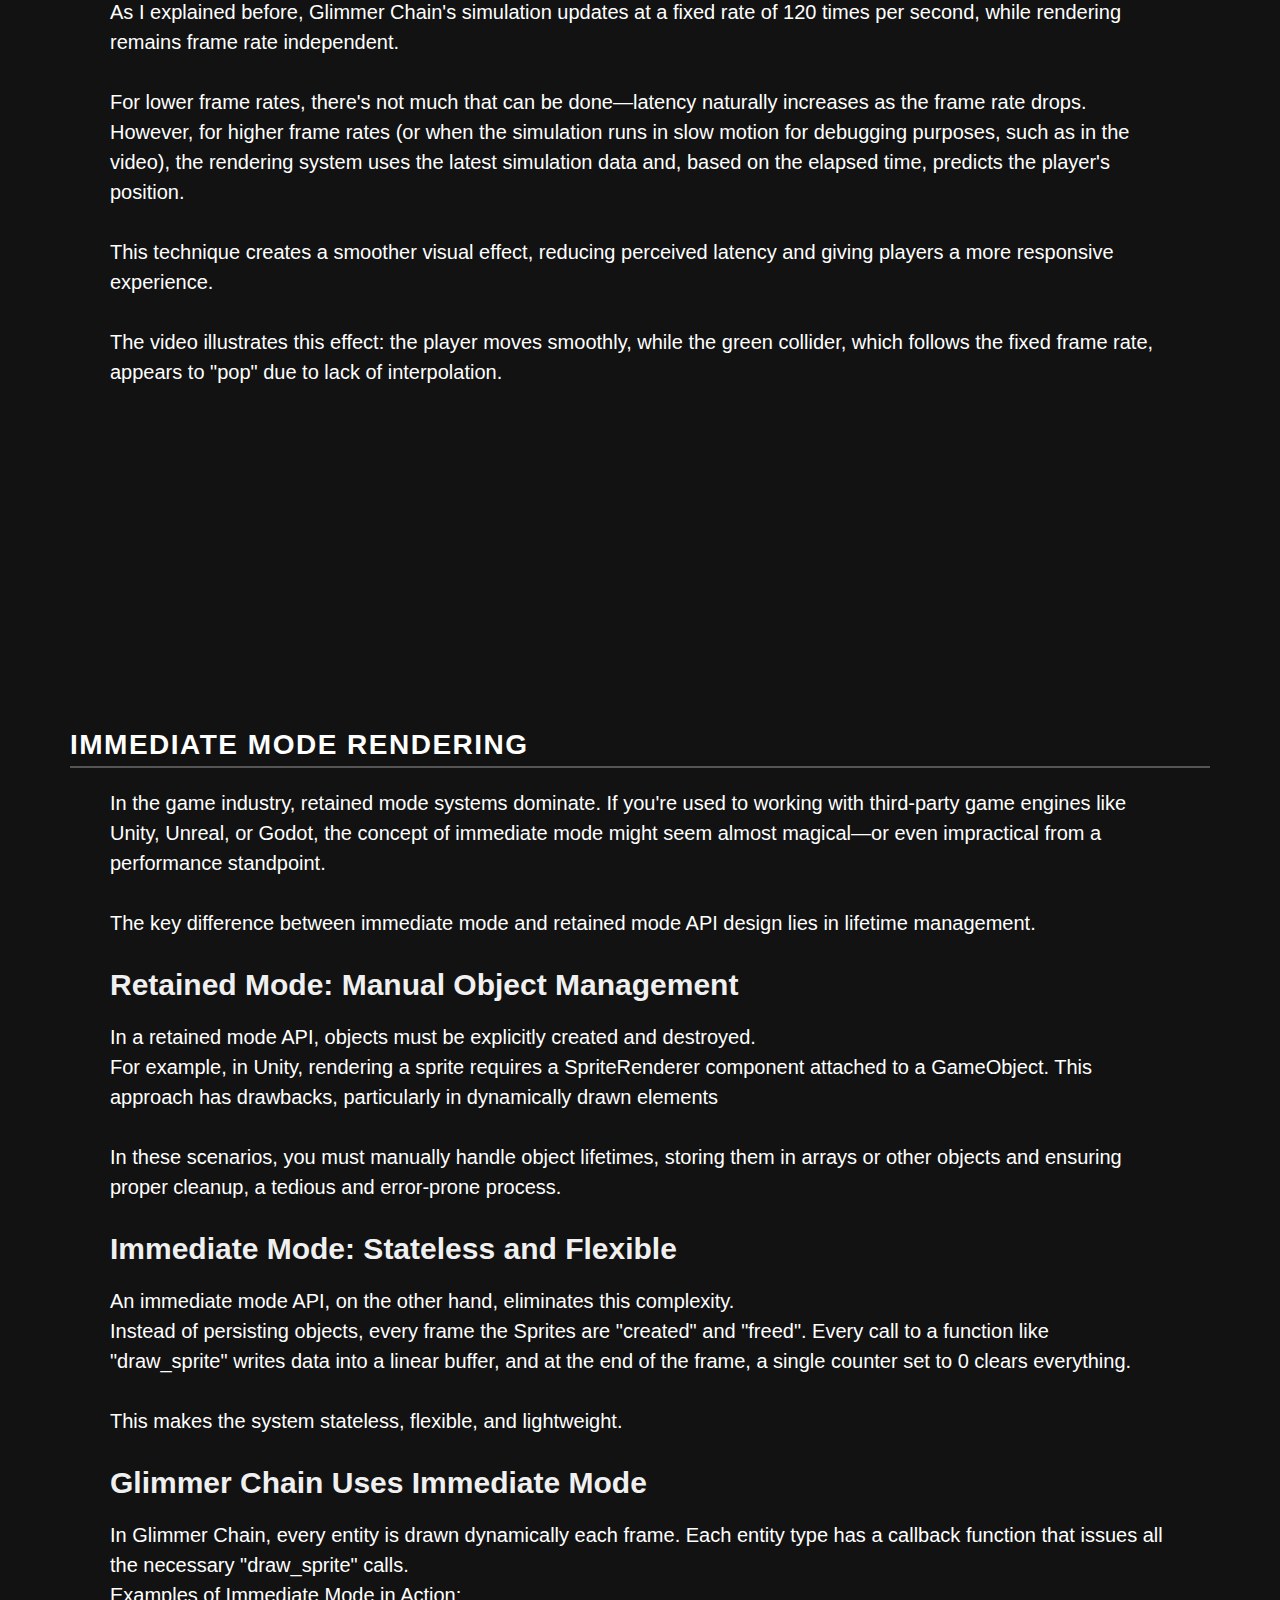
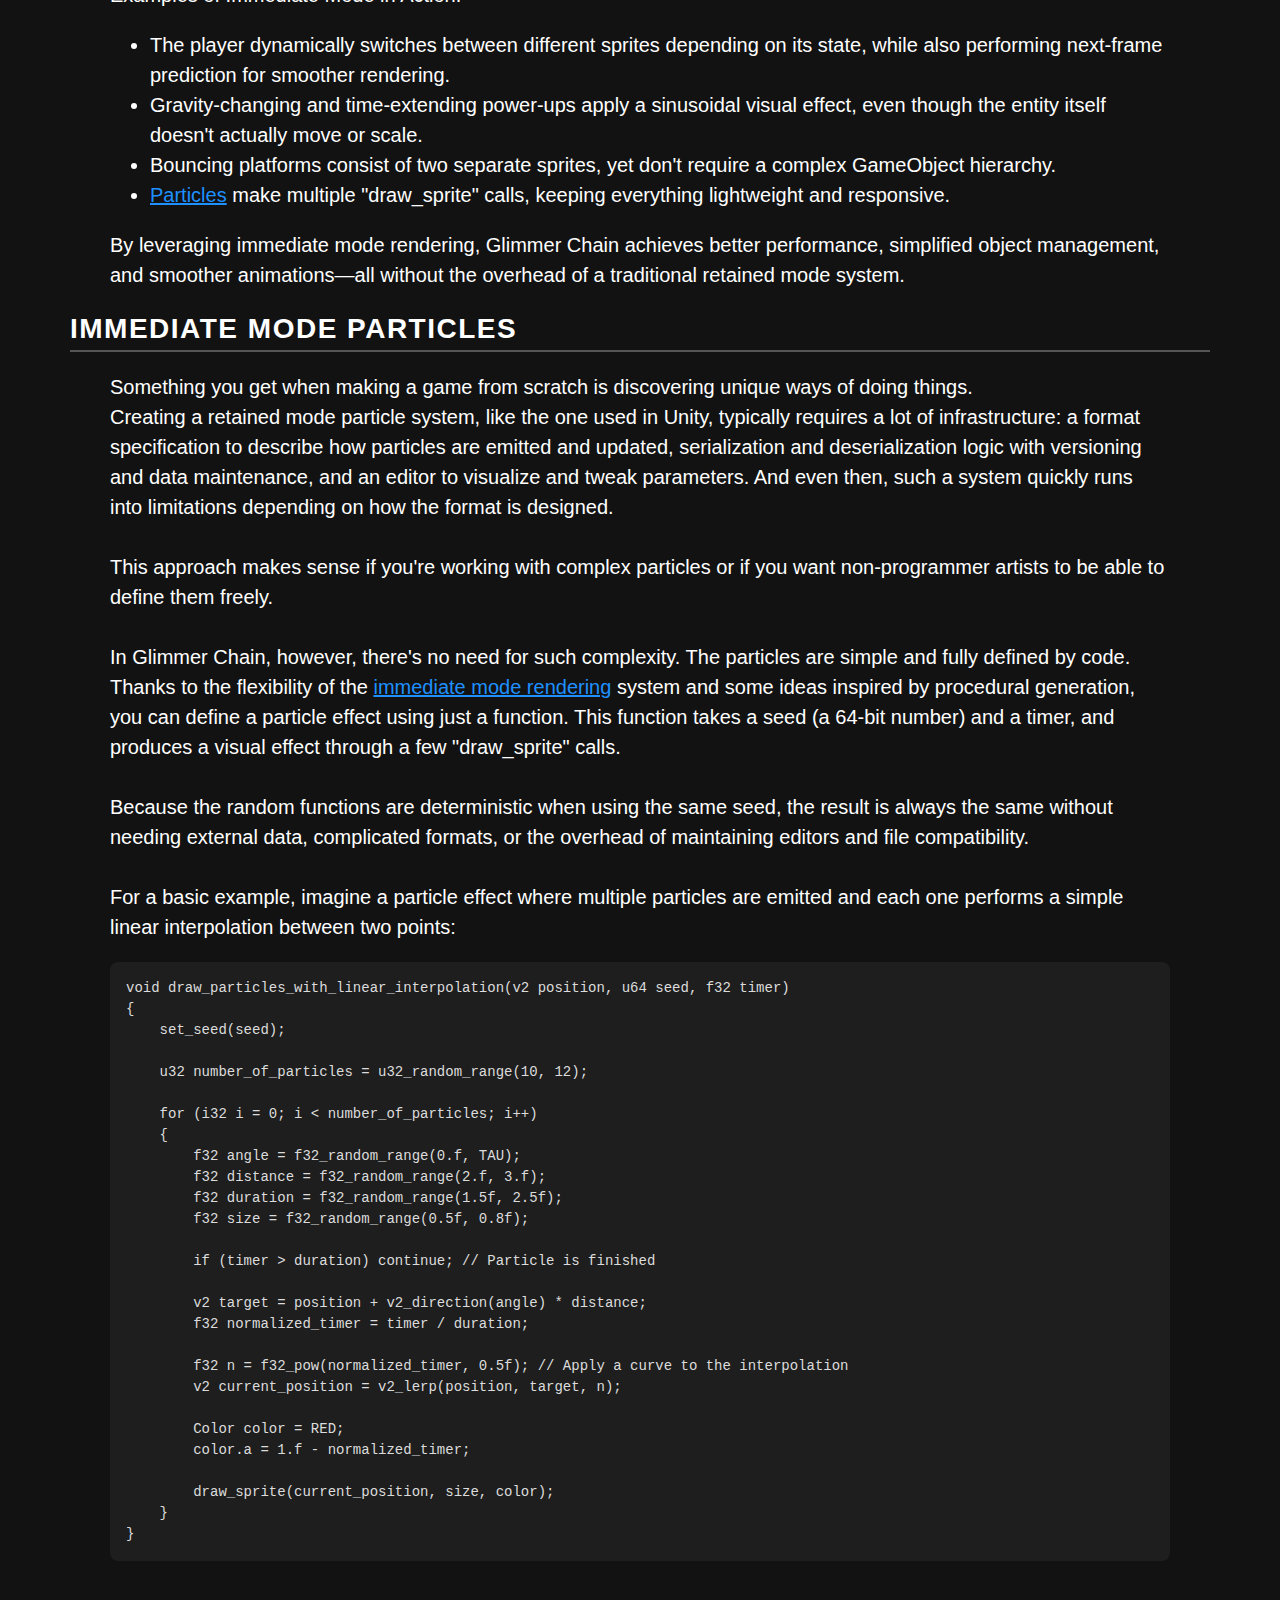
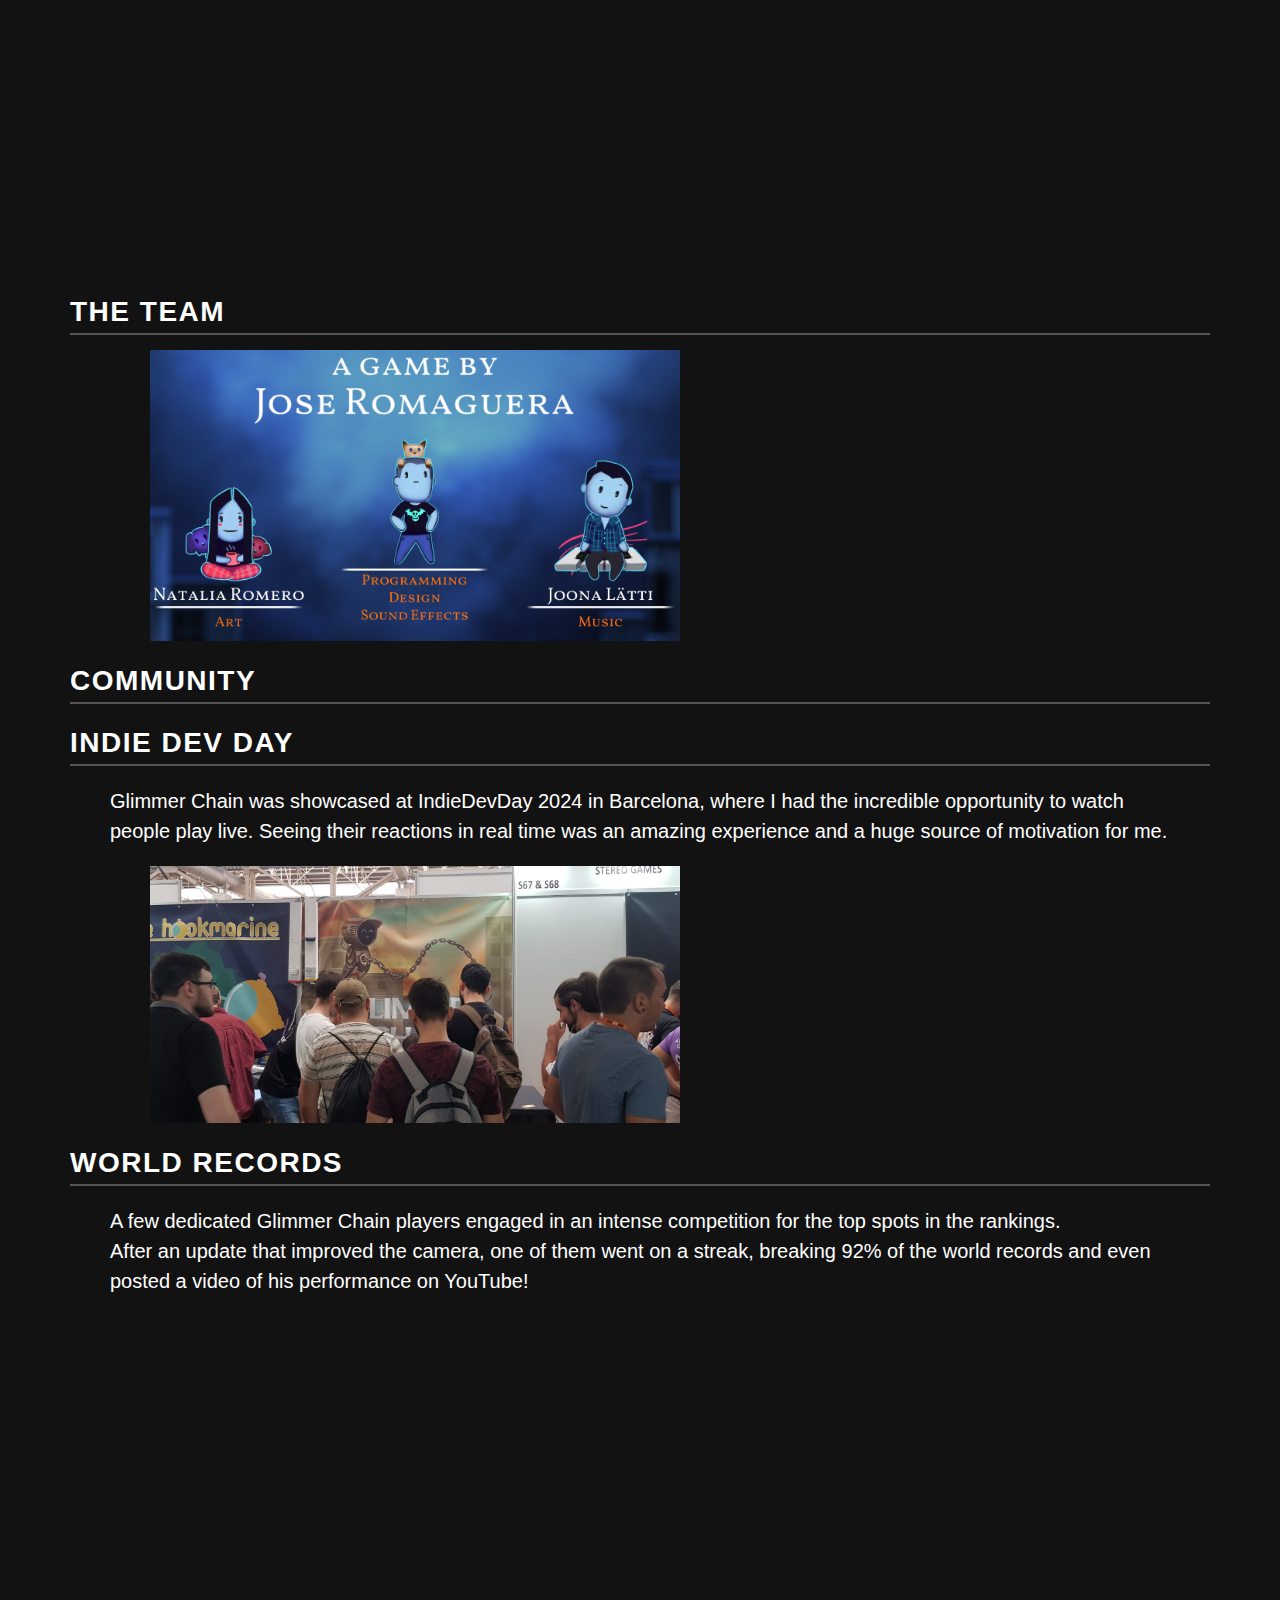
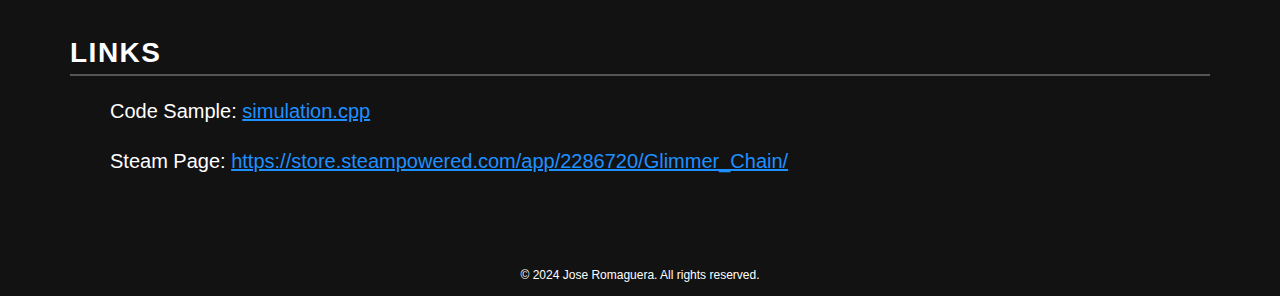
<file: glimmer_chain/glimmer_chain.html>
<!DOCTYPE html>
<html lang="en">
<head>
    <meta charset="UTF-8">
    <meta name="viewport" content="width=device-width, initial-scale=1.0">
    <title>Jose Romaguera</title>
    <link rel="stylesheet" href="../style.css">
</head>
<body>
    <header>
        <h1>Glimmer Chain</h1>
        <div class="video"><iframe src="https://www.youtube.com/embed/EX8CxCW_xIg" frameborder="0" allowfullscreen></iframe></div>
    </header>
    <section>
        <h2>What is Glimmer Chain?</h2>

        <div class="content">
            <p>
                Glimmer Chain is a skill-based 2D platformer where you control a robot powered by a hook and chain.
                Jump and use the chain to complete levels.
            </p>
        </div>
    
        <div class="content">
            <p>
                The project began in June 2022 and was released on April 9, 2024. It was developed using a custom engine
                I built from scratch in C++, with a team of three: an artist, a composer, and myself.<br><br>

                The engine is based on my shared codebase, <a href="../silver_engine/silver_engine.html">Silver Engine</a>, where you can find more information about its development.
            </p>
        </div>

        <h2>My Contribution</h2>

        <div class="content">
            <p>
                I had the following roles in the development:<br>
            </p>

            <ul>
                <li>Gameplay programmer.</li>
                <li>Programmer of the entire game engine</li>
                <li>Programmer of the level editor and development tools.</li>
                <li>Team lead: Managing the work of the artist and the composer.</li>
                <li>Game designer.</li>
                <li>Created all the sound effects.</li>
            </ul>

            <p>
                I'm also the owner and handled all the marketing, although that wasn't part of the development process.
            </p>
        </div>

        <h2>More About Glimmer Chain</h2>

        <div class="content">            
            <ul>
                <li><a href="#why_custom_engine">Why Create A Custom Engine?</a></li>
                <li><a href="#dev_details">Development Details</a></li>
                <ul>
                    <li><a href="#physics">Physics Engine</a></li>
                    <li><a href="#ranking">Global Ranking</a></li>
                    <li><a href="#framerate_rendering">Frame Rate Independent Rendering</a></li>
                    <li><a href="#imm_rendering">Immediate Mode Rendering</a></li>
                    <li><a href="#imm_particles">Immediate Mode Particles</a></li>
                    <!-- IDEAS:
                    Entity System
                    Level Editor
                    Frame inspection using RenderDoc
                    -->
                </ul>
                <li><a href="#team">The Team</a></li>
                <li><a href="#community">Community</a></li>
                <ul>
                    <li><a href="#indie_dev_day">Indie Dev Day</a></li>
                    <li><a href="#world_records">World Records</a></li>
                </ul>
                <li><a href="#links">Links</a></li>
            </ul>
        </div>

        <h2 id="why_custom_engine">Why Create A Custom Engine?</h2>

        <div class="content">
        <p>
                People often ask me: Why didn't you use an existing game engine?<br>
                Part of it is because I really enjoy it and wanted to have a finished and polished product made from scratch in my Portfolio. I wanted to face all the 
                challenges head-on and learn from them to be better prepared for larger projects in the future.<br><br>
                There are also practical reasons:
                <ul>
                    <li>Full control over what the user's computer is running and how memory is managed.</li>
                    <li>The tools and engine adapt to the project, rather than the other way around.</li>
                    <li>For a simple game, you don't need many of the features other engines provide.</li>
                    <li>Most of the core features are reusable for other projects.</li>
                    <li>No licensing issues.</li>
                </ul>
            </p>
        </div>

        <h2 id="dev_details">Development Details</h2>

        <h2 id="physics">Physics Engine</h2>

        <div class="content">
            <p>
                In a physics-based game, where smooth and responsive gameplay relies entirely on physics,
                having full control is crucial. That's why I developed my own physics engine.<br><br>

                To ensure consistency across players, I've implemented a fixed physics frame rate of 120 updates per second.
                Additionally, since the <a href="#ranking">ranking</a> requires a fully deterministic simulation, this approach guarantees reproducible results.<br><br>

                The only dynamic entity in the scene is the player, who has a rectangular collider and a rotation determined by velocity. 
                This necessitated oriented collision detection and resolution, though kinetic energy calculations were not required.<br>
            </p>
        </div>

        <div class="video"><iframe src="https://www.youtube.com/embed/nsZl25dwLZ8?si=AvamyHFTIOgAhDTt" frameborder="0" allowfullscreen></iframe></div>
            
        <div class="content">
            <h3>Grappling Mechanic</h3>
            
            <p>
                A fully realistic swinging simulation isn't necessary—in fact, it would hinder smooth gameplay.
                Instead, the grappling mechanic is divided into two distinct components: swinging and bending.<br><br>

                <b>Swinging</b>: When the distance between the hook point and the player exceeds the rope length, all forces acting parallel to the rope
                are canceled. To enable movement, a force is applied perpendicular to the rope.<br>

                <b>Bending</b>: This is more complex. Each physics update performs a raycast, and if a collision is detected, the hook point is adjusted
                to the nearest corner. To undo bending, the system tracks the angle and rotation direction (clockwise or counterclockwise).
                A threshold mechanism ensures that if the player swings past a certain limit, the hook point resets to the previous position.<br>
            </p>
        </div>
        
        <div class="video"><iframe src="https://www.youtube.com/embed/msIMFSHL7fs?si=JvlrIQqr2VhlPckJ" frameborder="0" allowfullscreen></iframe></div>
        <div class="content">
            <p>
                <br>
                The robot is the only dynamic entity, except for the particles in the ending animation.
            </p>
        </div>

        <div class="video"><iframe src="https://www.youtube.com/embed/H2duqqqBRt4?si=Zjy5XE1tw-Eqsd_w" frameborder="0" allowfullscreen></iframe></div>

        <h2 id="ranking">Global Ranking</h2>

        <div class="content">
            <p>
                In Glimmer Chain, you can replay your records for every level, but there's also a global
                ranking where players compete for the top positions and can watch each other's runs.<br><br>

                Recording every play as a video would be impractical, so instead, the game stores user input and uses
                 it to reproduce the exact same replay every time. This requires the simulation to be completely deterministic,
                 meaning that <a href="#physics">physics</a> and gameplay mechanics must always behave the same way and run at a fixed update rate.<br><br>

                The game uses SteamAPI to manage the leaderboards, but Steam imposes a 256-byte limit on custom leaderboard entry data. 
                To work around this, I developed a custom compression algorithm that converts an array of user actions into a compact buffer.<br><br>

                This system only fails if the compressed data still exceeds 256 bytes, but this is a rare scenario.
                I find it fascinating how, within such a small space, it's possible to store enough information to 
                perfectly replicate a human's entire playthrough of Glimmer Chain.
            </p>
        </div>

        <div class="video"><iframe src="https://www.youtube.com/embed/BnCKdn4ZnXs?si=wOBepilXrO2oloB3" frameborder="0" allowfullscreen></iframe></div>

        <h2 id="framerate_rendering">Frame Rate Independent Rendering</h2>
        
        <div class="content">
            <p>
                As I explained before, Glimmer Chain's simulation updates at a fixed rate 
                of 120 times per second, while rendering remains frame rate independent.<br><br>

                For lower frame rates, there's not much that can be done—latency naturally increases
                as the frame rate drops. However, for higher frame rates (or when the simulation runs
                in slow motion for debugging purposes, such as in the video), 
                the rendering system uses the latest simulation data and, based on the elapsed time, predicts the player's position.<br><br>

                This technique creates a smoother visual effect, reducing perceived latency and giving players a more responsive experience.<br><br>

                The video illustrates this effect: the player moves smoothly, while the green collider,
                which follows the fixed frame rate, appears to "pop" due to lack of interpolation.
            </p>
        </div>

        <div class="video"><iframe src="https://www.youtube.com/embed/gFmBNGi-nFY?si=qp1n9uBwRQH9k4XP" frameborder="0" allowfullscreen></iframe></div>

        <h2 id="imm_rendering">Immediate Mode Rendering</h2>

        <div class="content">
            <p>
                In the game industry, retained mode systems dominate. If you're used to working with third-party 
                game engines like Unity, Unreal, or Godot, the concept of immediate mode might seem almost 
                magical—or even impractical from a performance standpoint.<br><br>

                The key difference between immediate mode and retained mode API design lies in lifetime management.
            </p>
            
            <h3>Retained Mode: Manual Object Management</h3>
            
            <p>
                In a retained mode API, objects must be explicitly created and destroyed.<br>
                For example, in Unity, rendering a sprite requires a SpriteRenderer component 
                attached to a GameObject. This approach has drawbacks, particularly in dynamically drawn elements<br><br>

                In these scenarios, you must manually handle object lifetimes, storing them in arrays or other
                objects and ensuring proper cleanup, a tedious and error-prone process.
            </p>

            <h3>Immediate Mode: Stateless and Flexible</h3>

            <p>
                An immediate mode API, on the other hand, eliminates this complexity.<br>
                Instead of persisting objects, every frame the Sprites are "created" and "freed". Every call to a function like "draw_sprite"
                writes data into a linear buffer, and at the end of the frame, a single counter set to 0 clears everything.<br><br>
                
                This makes the system stateless, flexible, and lightweight.
            </p>

            <h3>Glimmer Chain Uses Immediate Mode</h3>
            
            <p>
                In Glimmer Chain, every entity is drawn dynamically each frame. 
                Each entity type has a callback function that issues all the necessary "draw_sprite" calls.<br>

                Examples of Immediate Mode in Action:
            </p>

            <ul>
                <li>
                    The player dynamically switches between different sprites depending on 
                    its state, while also performing next-frame prediction for smoother rendering.
                </li>

                <li>
                    Gravity-changing and time-extending power-ups apply a sinusoidal visual effect, 
                    even though the entity itself doesn't actually move or scale.
                </li>

                <li>
                    Bouncing platforms consist of two separate sprites, yet don't require a complex GameObject hierarchy.
                </li>

                <li>
                    <a href="#imm_particles">Particles</a> make multiple "draw_sprite" calls, keeping everything lightweight and responsive.
                </li>
            </ul>

            <p>
                By leveraging immediate mode rendering, Glimmer Chain achieves better performance, simplified object
                management, and smoother animations—all without the overhead of a traditional retained mode system.
            </p>
            
        </div>
        
        <h2 id="imm_particles">Immediate Mode Particles</h2>

        <div class="content">
            <p>
                Something you get when making a game from scratch is discovering unique ways of doing things.<br>

                Creating a retained mode particle system, like the one used in Unity, typically requires a lot
                of infrastructure: a format specification to describe how particles are emitted and updated,
                serialization and deserialization logic with versioning and data maintenance, and an editor to
                visualize and tweak parameters. And even then, such a system quickly runs into limitations 
                depending on how the format is designed.<br><br>

                This approach makes sense if you're working with complex particles or
                if you want non-programmer artists to be able to define them freely.<br><br>

                In Glimmer Chain, however, there's no need for such complexity.
                The particles are simple and fully defined by code.<br>

                Thanks to the flexibility of the <a href="#imm_rendering">immediate mode rendering</a> system and some
                ideas inspired by procedural generation, you can define a particle effect using just a function.
                This function takes a seed (a 64-bit number) and a timer, and produces a visual effect through a few "draw_sprite" calls.<br><br>

                Because the random functions are deterministic when using the same seed, the result is always the same
                without needing external data, complicated formats, or the overhead of maintaining editors and file compatibility.<br><br>

                For a basic example, imagine a particle effect where multiple particles are emitted and each one performs a simple linear interpolation between two points:
            </p>

            <pre class="code">
void draw_particles_with_linear_interpolation(v2 position, u64 seed, f32 timer)
{
    set_seed(seed);

    u32 number_of_particles = u32_random_range(10, 12);

    for (i32 i = 0; i < number_of_particles; i++)
    {
        f32 angle = f32_random_range(0.f, TAU);
        f32 distance = f32_random_range(2.f, 3.f);
        f32 duration = f32_random_range(1.5f, 2.5f);
        f32 size = f32_random_range(0.5f, 0.8f);

        if (timer > duration) continue; // Particle is finished

        v2 target = position + v2_direction(angle) * distance;
        f32 normalized_timer = timer / duration;

        f32 n = f32_pow(normalized_timer, 0.5f); // Apply a curve to the interpolation
        v2 current_position = v2_lerp(position, target, n);

        Color color = RED;
        color.a = 1.f - normalized_timer;

        draw_sprite(current_position, size, color);
    }
}</pre>
        </div>

        <div class="video"><iframe src="https://www.youtube.com/embed/l7Ny4x3vGic?si=UukBa8w-mnGFaIZ_" frameborder="0" allowfullscreen></iframe></div>

        <h2 id="team">The Team</h2>

        <div class="content">
            <img class="screenshot" src="credits.png">
        </div>

        <h2 id="community">Community</h2>

        <h2 id="indie_dev_day">Indie Dev Day</h2>

        <div class="content">
            <p>
                Glimmer Chain was showcased at IndieDevDay 2024 in Barcelona, where I had the incredible
                opportunity to watch people play live. Seeing their reactions in real time was an amazing
                experience and a huge source of motivation for me.
            </p>
            <img class="screenshot" src="indieDevDay.png">
        </div>

        <h2 id="world_records">World Records</h2>

        <div class="content">
            <p>
                A few dedicated Glimmer Chain players engaged in an intense competition for the top spots in the rankings.<br>
                After an update that improved the camera, one of them went on a streak, 
                breaking 92% of the world records and even posted a video of his performance on YouTube!
            </p>
        </div>

        <div class="video"><iframe src="https://www.youtube.com/embed/taPsj5TyxbY?si=GtkRw5IqhZQSLtYB" frameborder="0" allowfullscreen></iframe></div>

        <h2 id="links">Links</h2>
        <ul>
            <p>Code Sample: <a target="_blank" href="https://github.com/JoseRomaguera/Portfolio/blob/main/glimmer_chain_sample.cpp">simulation.cpp</a></p>
            <p>Steam Page: <a target="_blank" href="https://store.steampowered.com/app/2286720/Glimmer_Chain/">https://store.steampowered.com/app/2286720/Glimmer_Chain/</a></p>
        </ul>

    </section>

    <footer>
        <p>© 2024 Jose Romaguera. All rights reserved.</p>
    </footer>
</body>
</file>
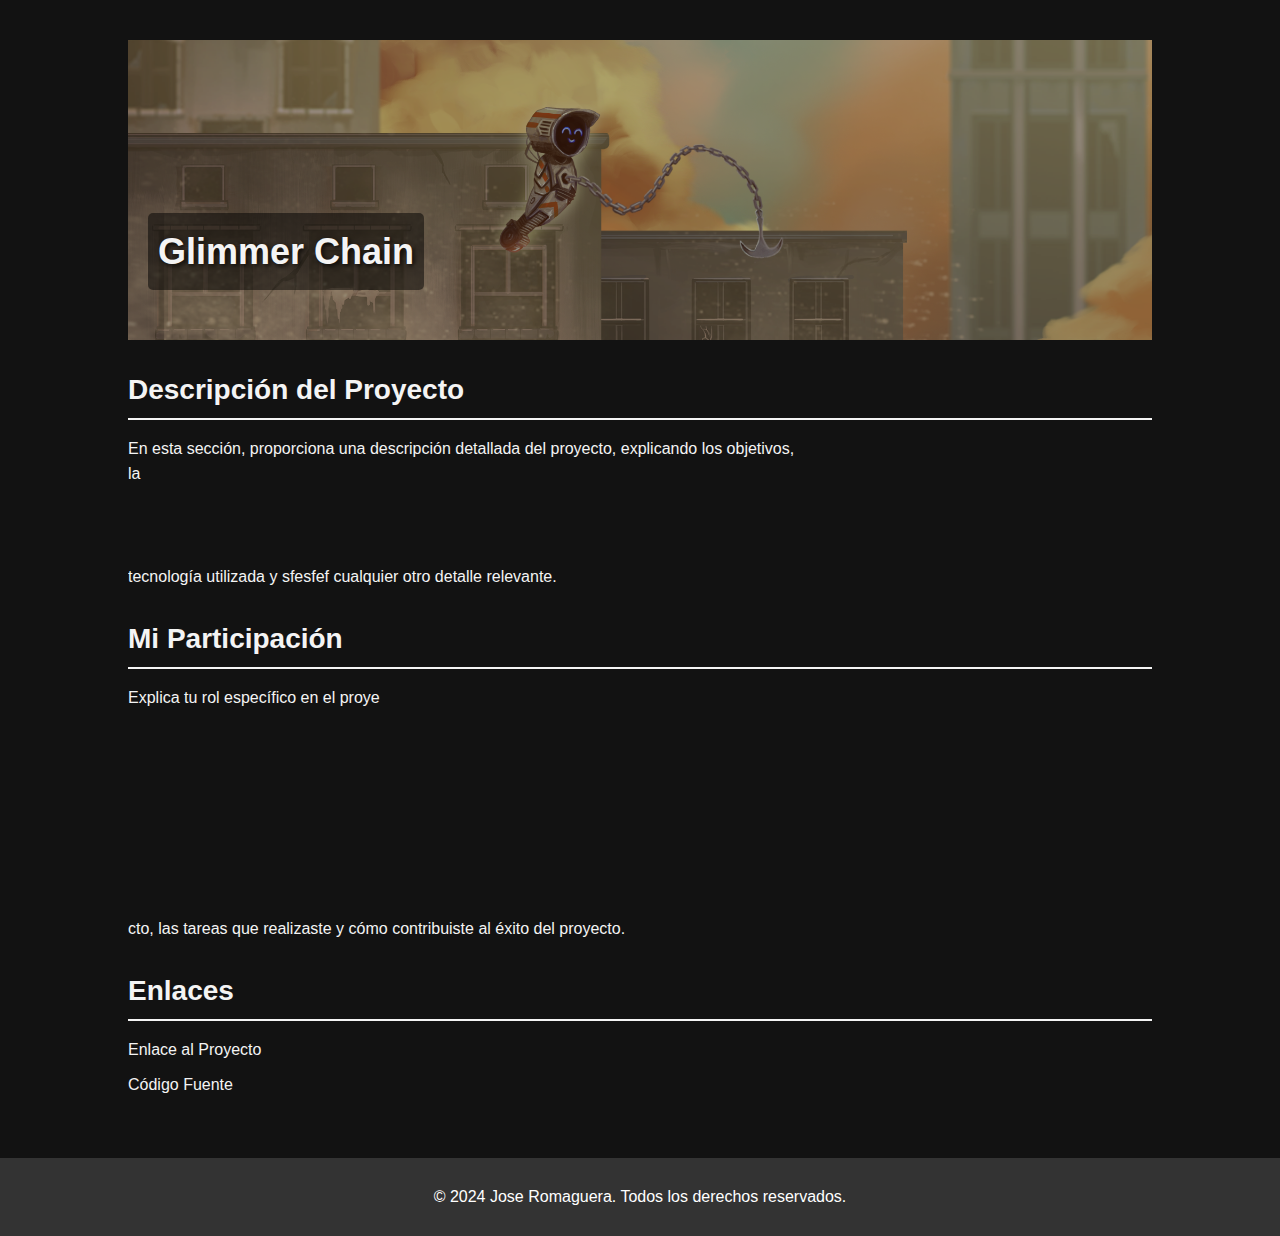
<file: glimmer_chain/glimmer_chain_project.html>
<!DOCTYPE html>
<html lang="es">
<head>
    <meta charset="UTF-8">
    <meta name="viewport" content="width=device-width, initial-scale=1.0">
    <title>Glimmer Chain - Proyecto</title>
    <link rel="stylesheet" href="glimmer_chain_style.css">
</head>
<body>
    <div class="container">
        <!-- Sección del Proyecto -->
        <section class="project-section section">
            <div class="banner">
                <img src="preview.png" alt="Glimmer Chain" class="project-banner-image">
                <h2 class="banner-title">Glimmer Chain</h2>
            </div>
            
            <div class="project-description">
                <h3>Descripción del Proyecto</h3>
                <p>
                    En esta sección, proporciona una descripción detallada del proyecto, explicando los objetivos, <br>la<br><br><br><br> tecnología utilizada y 
                    sfesfef cualquier otro detalle relevante.
                </p>
            </div>
            
            <div class="project-participation">
                <h3>Mi Participación</h3>
                <p>Explica tu rol específico en el proye<br><br><br><br><br><br><br><br><br>cto, las tareas que realizaste y cómo contribuiste al éxito del proyecto.</p>
            </div>
            
            <div class="project-links">
                <h3>Enlaces</h3>
                <ul>
                    <li><a href="http://enlace-a-tu-proyecto.com" target="_blank">Enlace al Proyecto</a></li>
                    <li><a href="http://enlace-al-repositorio.com" target="_blank">Código Fuente</a></li>
                </ul>
            </div>
        </section>
    </div>

    <footer>
        <p>© 2024 Jose Romaguera. Todos los derechos reservados.</p>
    </footer>
</body>
</html>
</file>
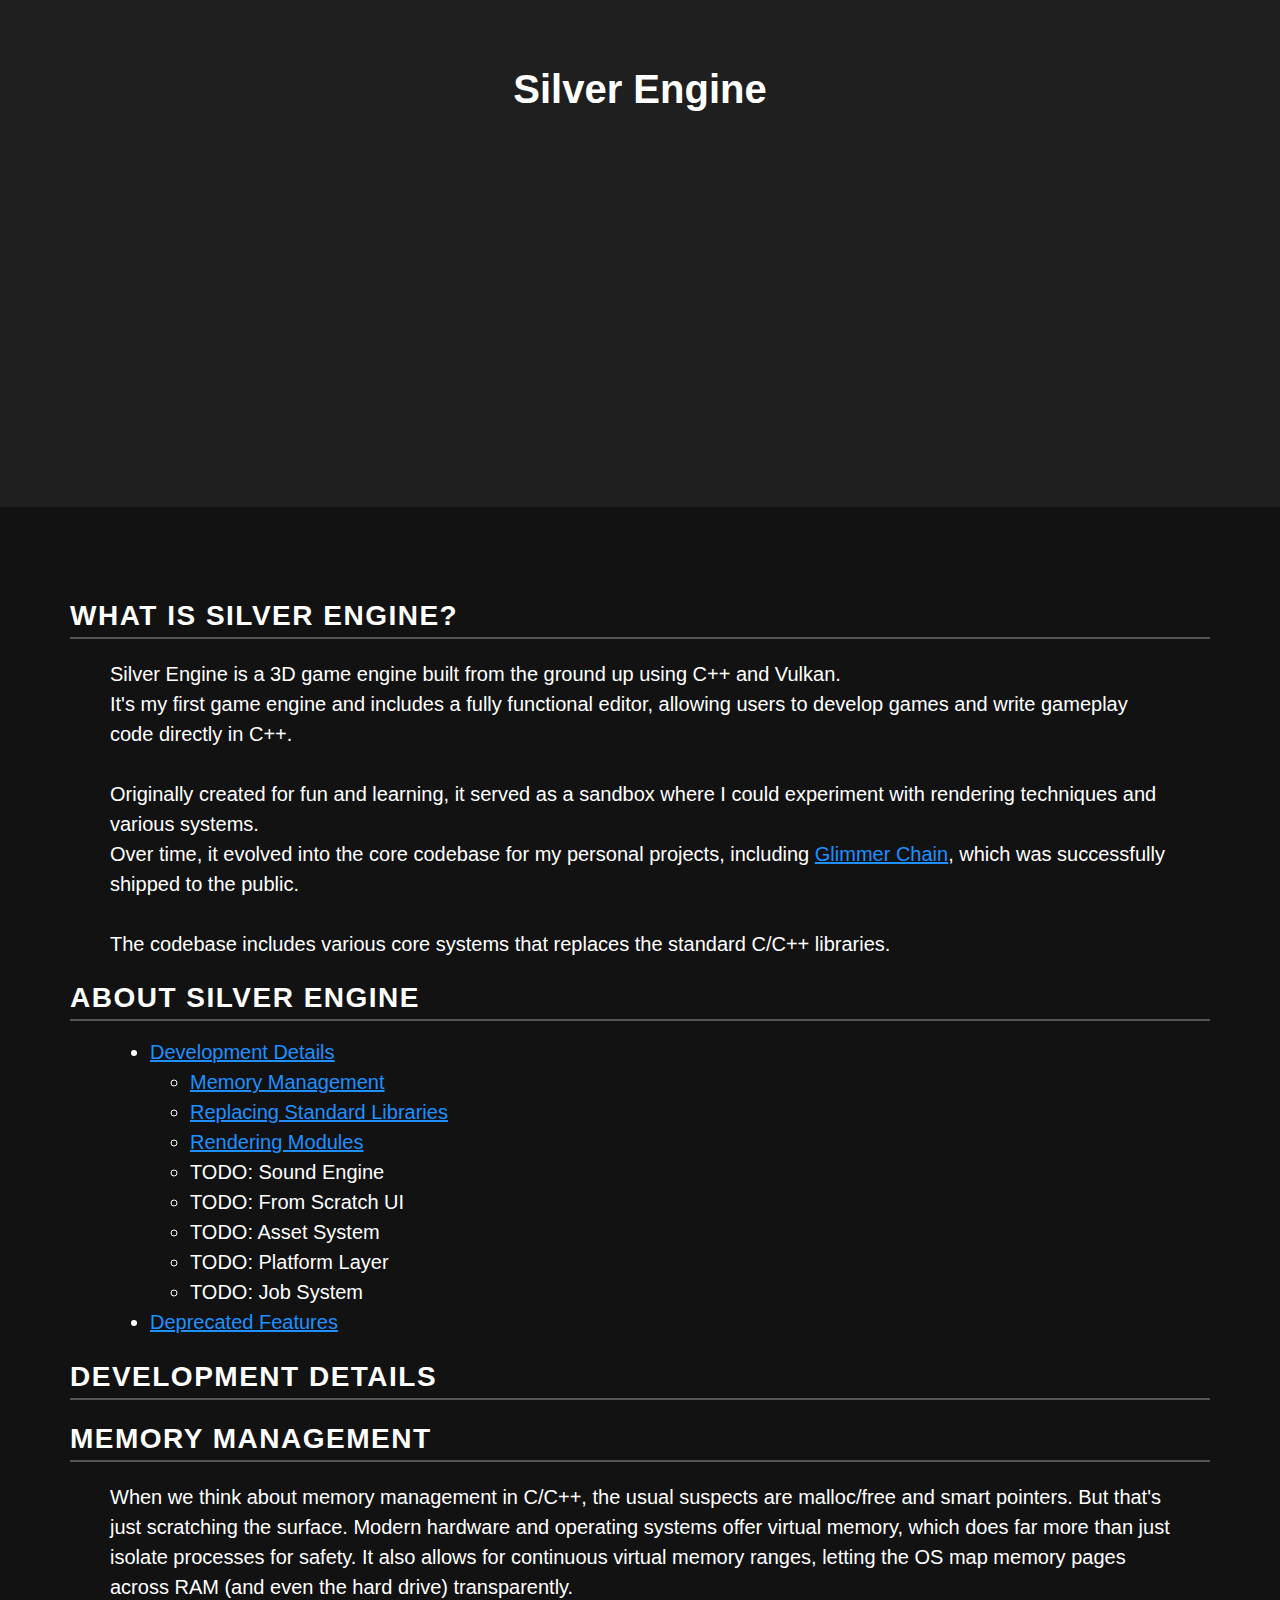
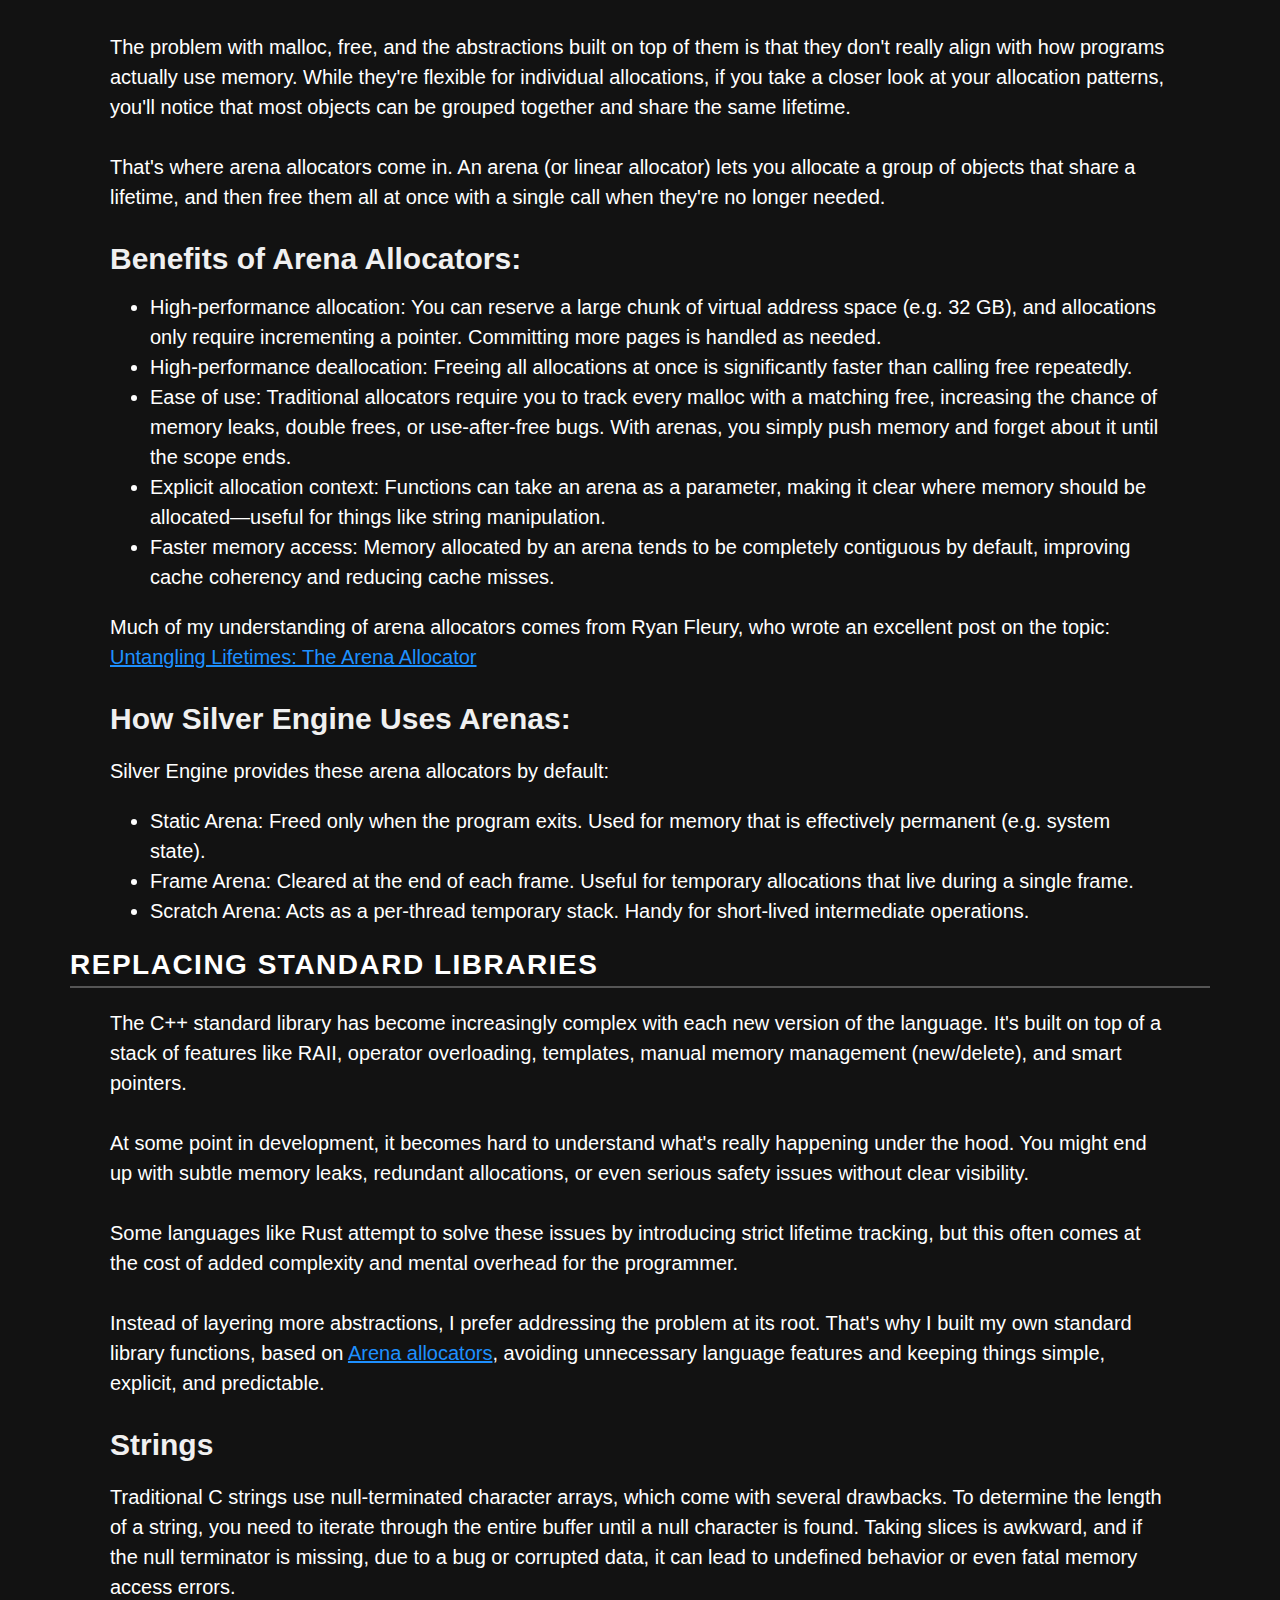
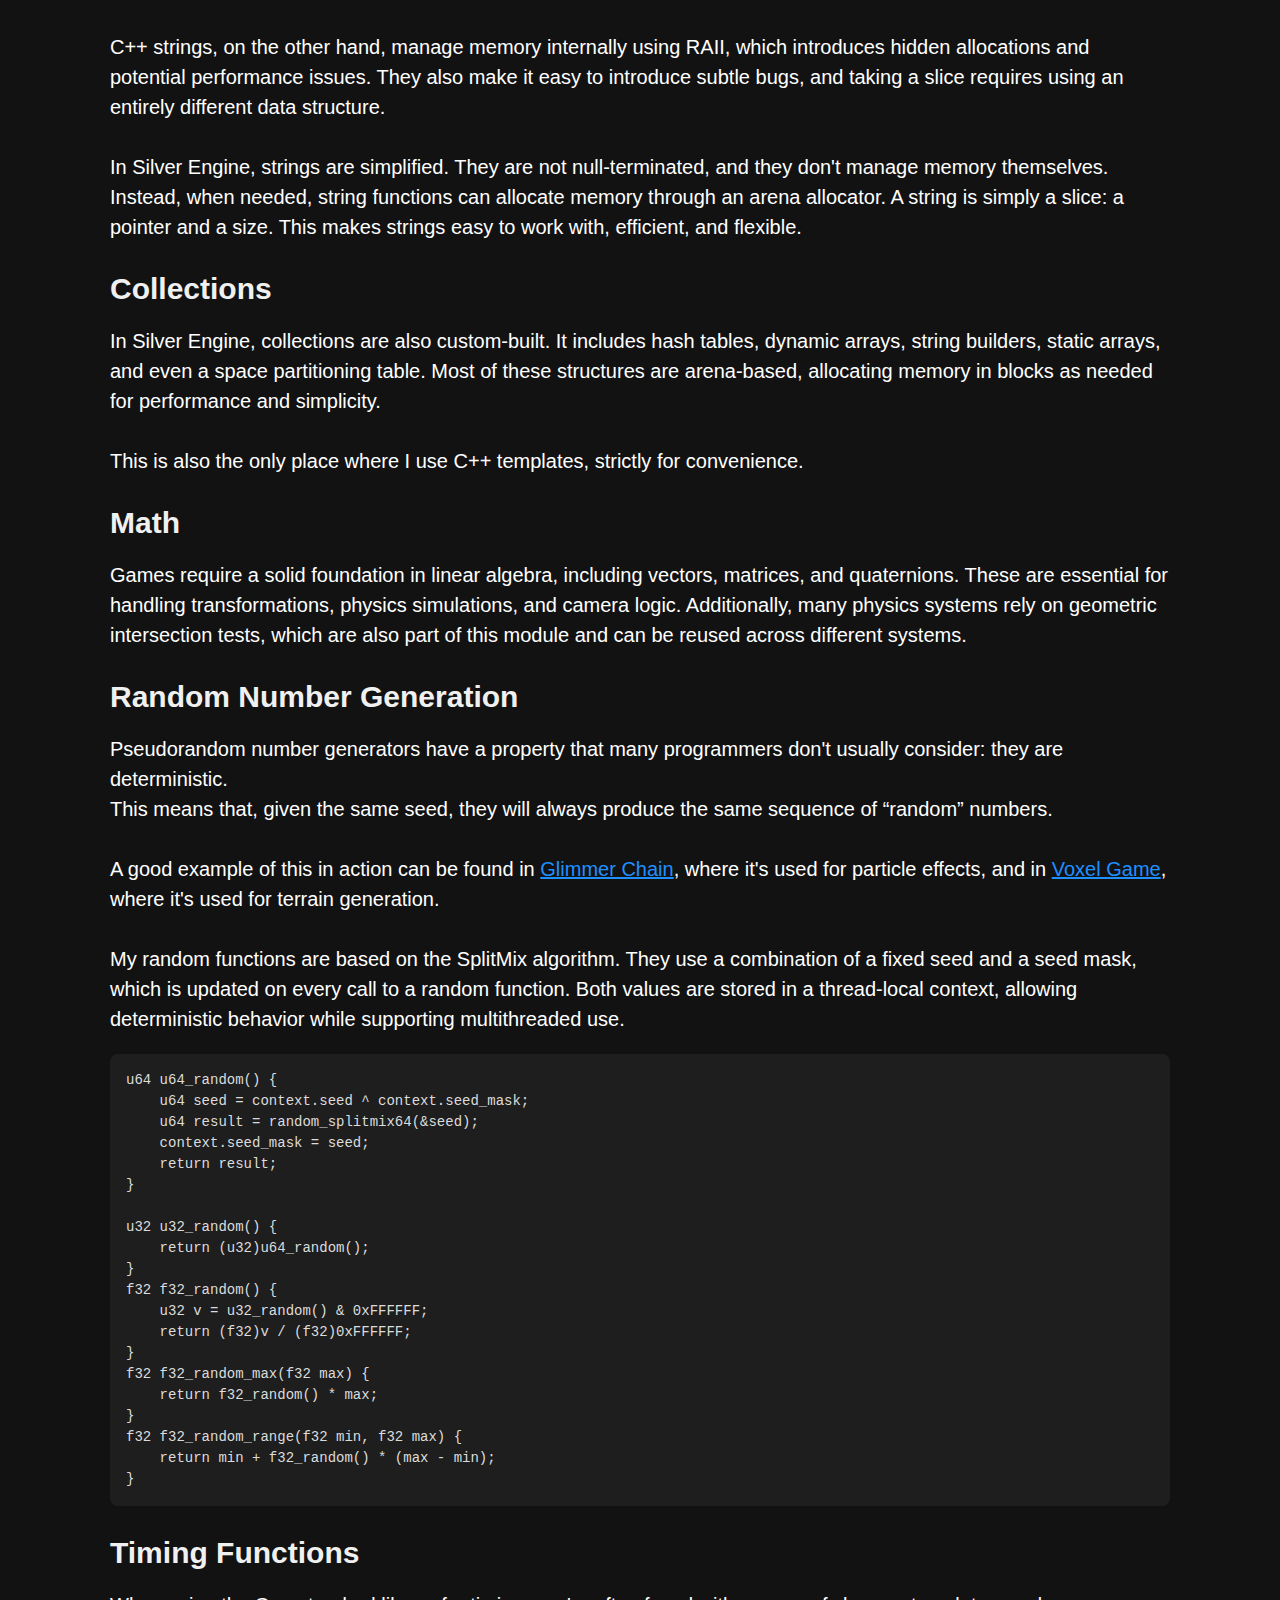
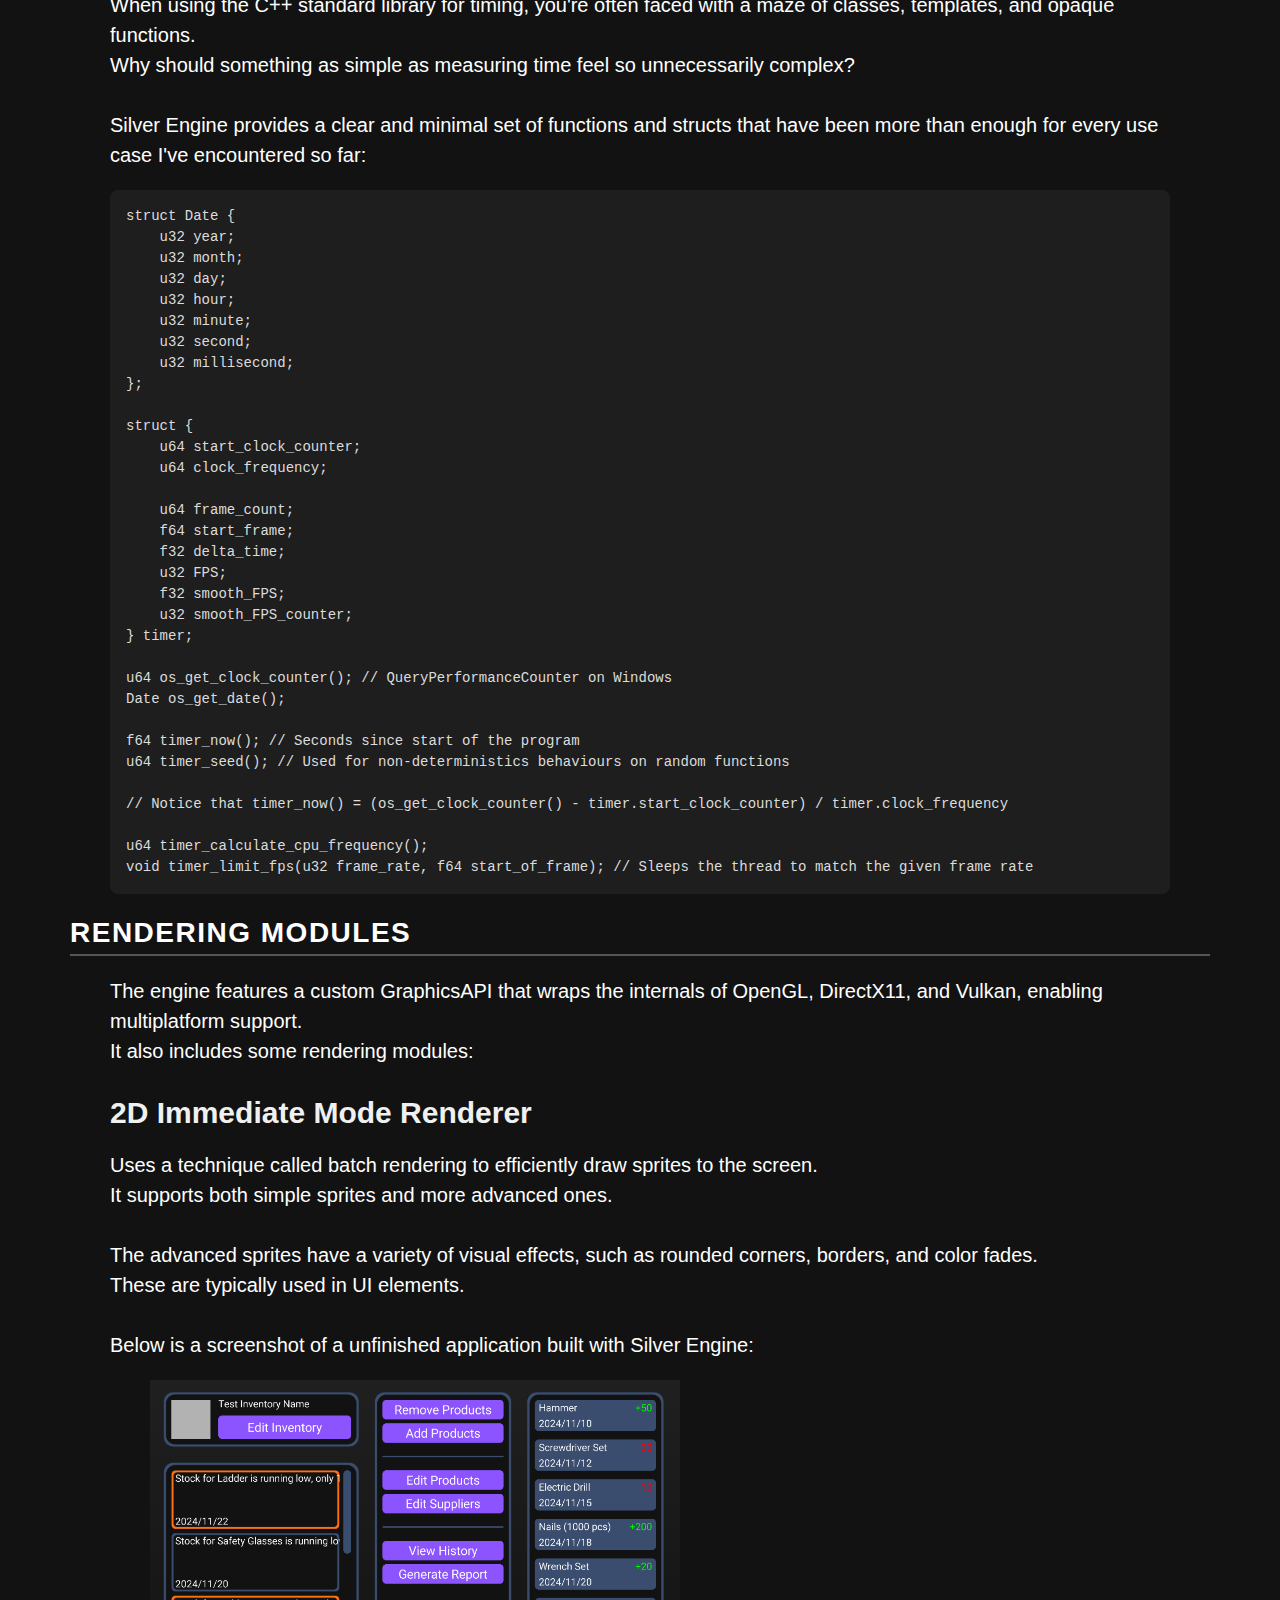
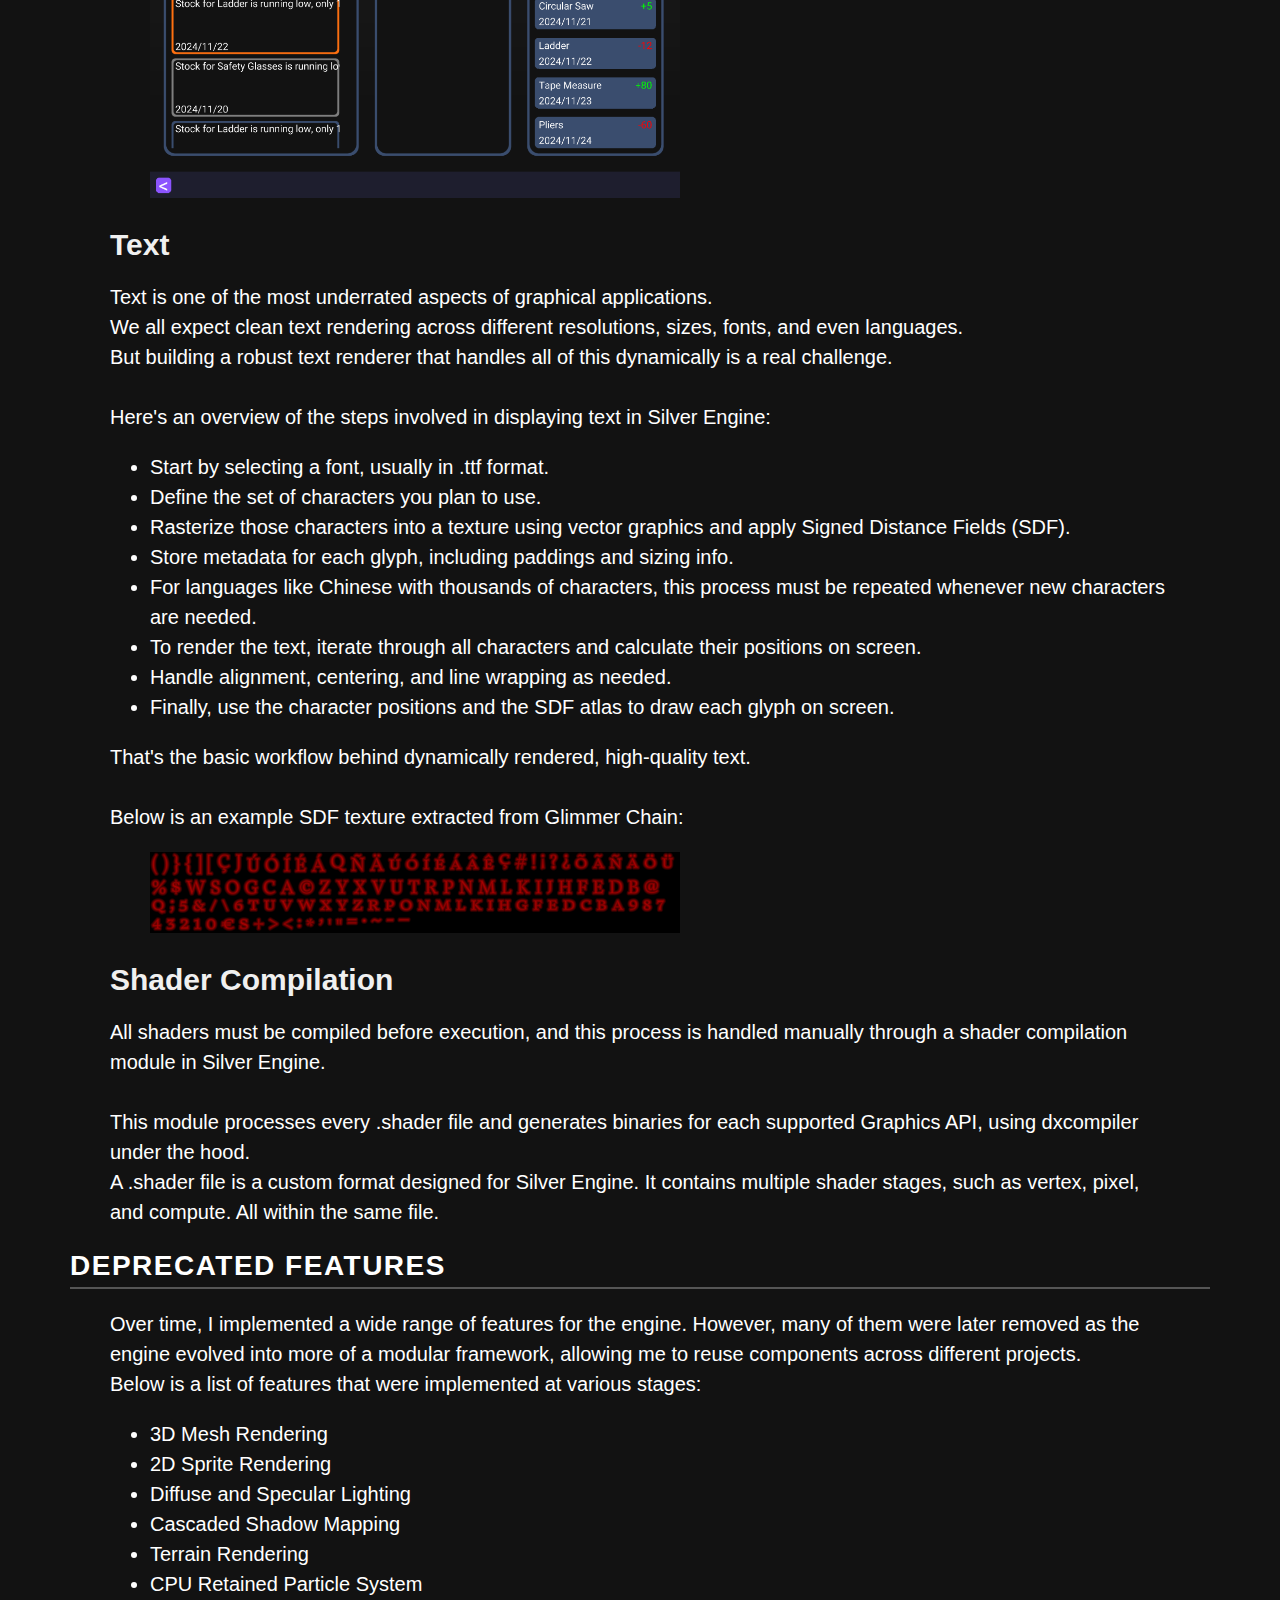
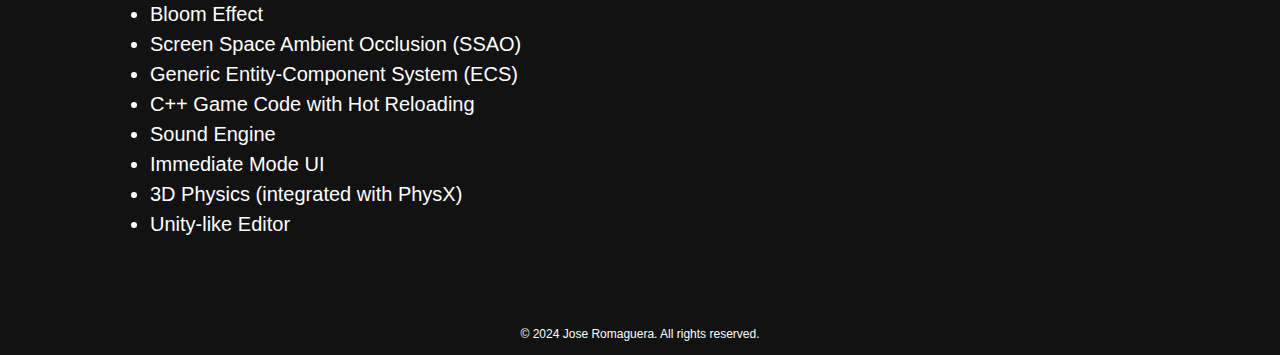
<file: silver_engine/silver_engine.html>
<!DOCTYPE html>
<html lang="en">
<head>
    <meta charset="UTF-8">
    <meta name="viewport" content="width=device-width, initial-scale=1.0">
    <title>Jose Romaguera</title>
    <link rel="stylesheet" href="../style.css">
</head>
<body>
    <header>
        <h1>Silver Engine</h1>
        <div class="video"><iframe src="https://www.youtube.com/embed/I2N-Mw5U8VE?si=0lXFIKUMu77ElM3X" frameborder="0" allowfullscreen></iframe></div>
    </header>
    <section>
        <h2>What is Silver Engine?</h2>

        <div class="content">
            <p>
                Silver Engine is a 3D game engine built from the ground up using C++ and Vulkan.<br>
                It's my first game engine and includes a fully functional editor, allowing users to develop games and write gameplay code directly in C++.<br><br>

                Originally created for fun and learning, it served as a sandbox where I could experiment with
                rendering techniques and various systems.<br>
                Over time, it evolved into the core codebase for my personal projects, including
                <a href="../glimmer_chain/glimmer_chain.html">Glimmer Chain</a>, which was successfully shipped to the public.<br><br>

                The codebase includes various core systems that replaces the standard C/C++ libraries.<br>
            </p>
        </div>

        <h2 id="about">About Silver Engine</h2>

        <div class="content">
            <ul>
                <li><a href="#dev_details">Development Details</a></li>
                <ul>
                    <li><a href="#memory">Memory Management</a></li>
                    <li><a href="#replacing_std">Replacing Standard Libraries</a></li>
                    <li><a href="#rendering">Rendering Modules</a></li>
                    <li>TODO: Sound Engine</li>
                    <li>TODO: From Scratch UI</li>
                    <li>TODO: Asset System</li>
                    <li>TODO: Platform Layer</li>
                    <li>TODO: Job System</li>
                </ul>
                <li><a href="#deprecated">Deprecated Features</a></li>
            </ul>
        </div>

        <h2 id="dev_details">Development Details</h2>

        <h2 id="memory">Memory Management</h2>

        <div class="content">
            <p>
                When we think about memory management in C/C++, the usual suspects are malloc/free and smart pointers.
                But that's just scratching the surface. Modern hardware and operating systems offer virtual memory, which does
                far more than just isolate processes for safety. It also allows for continuous virtual memory ranges,
                letting the OS map memory pages across RAM (and even the hard drive) transparently.<br><br>

                The problem with malloc, free, and the abstractions built on top of them is that they don't really align
                with how programs actually use memory. While they're flexible for individual allocations, if you take a
                closer look at your allocation patterns, you'll notice that most objects can be grouped together and share the same lifetime.<br><br>

                That's where arena allocators come in. An arena (or linear allocator) lets you allocate a group of objects that share a
                lifetime, and then free them all at once with a single call when they're no longer needed.
            </p>

            <h3>Benefits of Arena Allocators:</h3>
            <ul>
                <li>
                    High-performance allocation: You can reserve a large chunk of virtual address space (e.g. 32 GB), and allocations
                    only require incrementing a pointer. Committing more pages is handled as needed.
                </li>
                <li>
                    High-performance deallocation: Freeing all allocations at once is significantly faster than calling free repeatedly.
                </li>
                <li>
                    Ease of use: Traditional allocators require you to track every malloc with a matching free,
                    increasing the chance of memory leaks, double frees, or use-after-free bugs. With arenas, you simply
                    push memory and forget about it until the scope ends.
                </li>
                <li>
                    Explicit allocation context: Functions can take an arena as a parameter, making it clear where memory
                    should be allocated—useful for things like string manipulation.
                </li>
                <li>
                    Faster memory access: Memory allocated by an arena tends to be completely contiguous by default, improving cache coherency and reducing cache misses.
                </li>
            </ul>

            <p>
                Much of my understanding of arena allocators comes from Ryan Fleury, who wrote an excellent post on the topic:
                <a href="https://www.rfleury.com/p/untangling-lifetimes-the-arena-allocator" target="_blank">Untangling Lifetimes: The Arena Allocator</a>
            </p>

            <h3>How Silver Engine Uses Arenas:</h3>
            <p>
                Silver Engine provides these arena allocators by default:
            </p>
            <ul>
                <li>
                    Static Arena: Freed only when the program exits. Used for memory that is effectively permanent (e.g. system state).
                </li>

                <li>
                    Frame Arena: Cleared at the end of each frame. Useful for temporary allocations that live during a single frame.
                </li>

                <li>
                    Scratch Arena: Acts as a per-thread temporary stack. Handy for short-lived intermediate operations.
                </li>
            </ul>
        </div>

        <h2 id="replacing_std">Replacing Standard Libraries</h2>

        <div class="content">
            <p>
                The C++ standard library has become increasingly complex with each new version of the language.
                It's built on top of a stack of features like RAII, operator overloading,
                templates, manual memory management (new/delete), and smart pointers.<br><br>

                At some point in development, it becomes hard to understand what's really happening under the hood.
                You might end up with subtle memory leaks, redundant allocations, or even serious safety issues without clear visibility.<br><br>

                Some languages like Rust attempt to solve these issues by introducing strict lifetime tracking,
                but this often comes at the cost of added complexity and mental overhead for the programmer.<br><br>

                Instead of layering more abstractions, I prefer addressing the problem at its root. That's why
                I built my own standard library functions, based on <a href="#memory">Arena allocators</a>, avoiding unnecessary language
                features and keeping things simple, explicit, and predictable.
            </p>

            <h3>Strings</h3>

            <p>
                Traditional C strings use null-terminated character arrays, which come with several drawbacks.
                To determine the length of a string, you need to iterate through the entire buffer until a null character is found.
                Taking slices is awkward, and if the null terminator is missing, due to a bug or corrupted data, it can lead to undefined
                behavior or even fatal memory access errors.<br><br>

                C++ strings, on the other hand, manage memory internally using RAII, which introduces hidden allocations and
                potential performance issues. They also make it easy to introduce subtle bugs, and taking a slice requires using
                an entirely different data structure.<br><br>
                
                In Silver Engine, strings are simplified. They are not null-terminated, and they don't manage memory themselves.
                Instead, when needed, string functions can allocate memory through an arena allocator. A string is
                simply a slice: a pointer and a size. This makes strings easy to work with, efficient, and flexible.
            </p>

            <h3>Collections</h3>

            <p>
                In Silver Engine, collections are also custom-built. It includes hash tables, dynamic arrays,
                string builders, static arrays, and even a space partitioning table. Most of these structures are arena-based,
                allocating memory in blocks as needed for performance and simplicity.<br><br>

                This is also the only place where I use C++ templates, strictly for convenience.
            </p>

            <h3>Math</h3>

            <p>
                Games require a solid foundation in linear algebra, including vectors, matrices, and quaternions. These are essential
                for handling transformations, physics simulations, and camera logic. Additionally, many physics systems rely on geometric
                intersection tests, which are also part of this module and can be reused across different systems.
            </p>

            <h3>Random Number Generation</h3>

            <p>
                Pseudorandom number generators have a property that many programmers don't usually consider: they are deterministic.<br>
                This means that, given the same seed, they will always produce the same sequence of “random” numbers.<br><br>

                A good example of this in action can be found in <a href="../glimmer_chain/glimmer_chain.html#imm_particles">Glimmer Chain</a>,
                where it's used for particle effects, and in <a href="../voxel_game.html">Voxel Game</a>, where it's used for terrain generation.<br><br>

                My random functions are based on the SplitMix algorithm. They use a combination of a fixed seed and a seed mask, which is
                updated on every call to a random function. Both values are stored in a thread-local context, allowing deterministic behavior
                while supporting multithreaded use.
            </p>

            <pre class="code">
u64 u64_random() {
    u64 seed = context.seed ^ context.seed_mask;
    u64 result = random_splitmix64(&seed);
    context.seed_mask = seed;
    return result;
}

u32 u32_random() {
    return (u32)u64_random();
}
f32 f32_random() {
    u32 v = u32_random() & 0xFFFFFF;
    return (f32)v / (f32)0xFFFFFF;
}
f32 f32_random_max(f32 max) {
    return f32_random() * max;
}
f32 f32_random_range(f32 min, f32 max) {
    return min + f32_random() * (max - min);
}</pre>

            <h3>Timing Functions</h3>

            <p>
                When using the C++ standard library for timing, you're often faced with a maze of classes, templates, and opaque functions.<br>
                Why should something as simple as measuring time feel so unnecessarily complex?<br><br>

                Silver Engine provides a clear and minimal set of functions and structs that have been more than enough for every use case I've encountered so far:
            </p>

            <pre class="code">
struct Date {
    u32 year;
    u32 month;
    u32 day;
    u32 hour;
    u32 minute;
    u32 second;
    u32 millisecond;
};

struct {
    u64 start_clock_counter;
    u64 clock_frequency;
    
    u64 frame_count;
    f64 start_frame;
    f32 delta_time;
    u32 FPS;
    f32 smooth_FPS;
    u32 smooth_FPS_counter;
} timer;

u64 os_get_clock_counter(); // QueryPerformanceCounter on Windows
Date os_get_date();

f64 timer_now(); // Seconds since start of the program
u64 timer_seed(); // Used for non-deterministics behaviours on random functions

// Notice that timer_now() = (os_get_clock_counter() - timer.start_clock_counter) / timer.clock_frequency

u64 timer_calculate_cpu_frequency();
void timer_limit_fps(u32 frame_rate, f64 start_of_frame); // Sleeps the thread to match the given frame rate</pre>

        </div>

        <h2 id="rendering">Rendering Modules</h2>

        <div class="content">
            <p>
                The engine features a custom GraphicsAPI that wraps the internals of OpenGL, DirectX11, and Vulkan, enabling multiplatform support.<br>
                It also includes some rendering modules:
            </p>

            <h3>2D Immediate Mode Renderer</h3>

            <p>
                Uses a technique called batch rendering to efficiently draw sprites to the screen.<br>
                It supports both simple sprites and more advanced ones.<br><br>

                The advanced sprites have a variety of visual effects, such as rounded corners, borders, and color fades.<br>
                These are typically used in UI elements.<br><br>

                Below is a screenshot of a unfinished application built with Silver Engine:
            </p>

            <img class="screenshot" src="stock_app.png">

            <h3>Text</h3>

            <p>
                Text is one of the most underrated aspects of graphical applications.<br>
                We all expect clean text rendering across different resolutions, sizes, fonts, and even languages.<br>
                But building a robust text renderer that handles all of this dynamically is a real challenge.<br><br>

                Here's an overview of the steps involved in displaying text in Silver Engine:
            </p>

            <ul>
                <li>Start by selecting a font, usually in .ttf format.</li>
                <li>Define the set of characters you plan to use.</li>
                <li>Rasterize those characters into a texture using vector graphics and apply Signed Distance Fields (SDF).</li>
                <li>Store metadata for each glyph, including paddings and sizing info.</li>
                <li>For languages like Chinese with thousands of characters, this process must be repeated whenever new characters are needed.</li>
                <li>To render the text, iterate through all characters and calculate their positions on screen.</li>
                <li>Handle alignment, centering, and line wrapping as needed.</li>
                <li>Finally, use the character positions and the SDF atlas to draw each glyph on screen.</li>
            </ul>

            <p>
                That's the basic workflow behind dynamically rendered, high-quality text.<br><br>

                Below is an example SDF texture extracted from Glimmer Chain:
            </p>

            <img class="screenshot" src="sdf.png">

            <h3>Shader Compilation</h3>

            <p>
                All shaders must be compiled before execution, and this process is handled
                manually through a shader compilation module in Silver Engine.<br><br>
                This module processes every .shader file and generates binaries for each supported
                Graphics API, using dxcompiler under the hood.<br>
                A .shader file is a custom format designed for Silver Engine. It contains multiple
                shader stages, such as vertex, pixel, and compute. All within the same file.
            </p>
        </div>

        <h2 id="deprecated">Deprecated Features</h2>

        <div class="content">
            <p>
                Over time, I implemented a wide range of features for the engine. However, many of them were later
                removed as the engine evolved into more of a modular framework, allowing me to reuse components across different projects.<br>

                Below is a list of features that were implemented at various stages:
            </p>
            <ul>
                <li>3D Mesh Rendering</li>
                <li>2D Sprite Rendering</li>
                <li>Diffuse and Specular Lighting</li>
                <li>Cascaded Shadow Mapping</li>
                <li>Terrain Rendering</li>
                <li>CPU Retained Particle System</li>
                <li>Bloom Effect</li>
                <li>Screen Space Ambient Occlusion (SSAO)</li>
                <li>Generic Entity-Component System (ECS)</li>
                <li>C++ Game Code with Hot Reloading</li>
                <li>Sound Engine</li>
                <li>Immediate Mode UI</li>
                <li>3D Physics (integrated with PhysX)</li>
                <li>Unity-like Editor</li>
            </ul>
        </div>

    </section>

    <footer>
        <p>© 2024 Jose Romaguera. All rights reserved.</p>
    </footer>
</body>
</file>
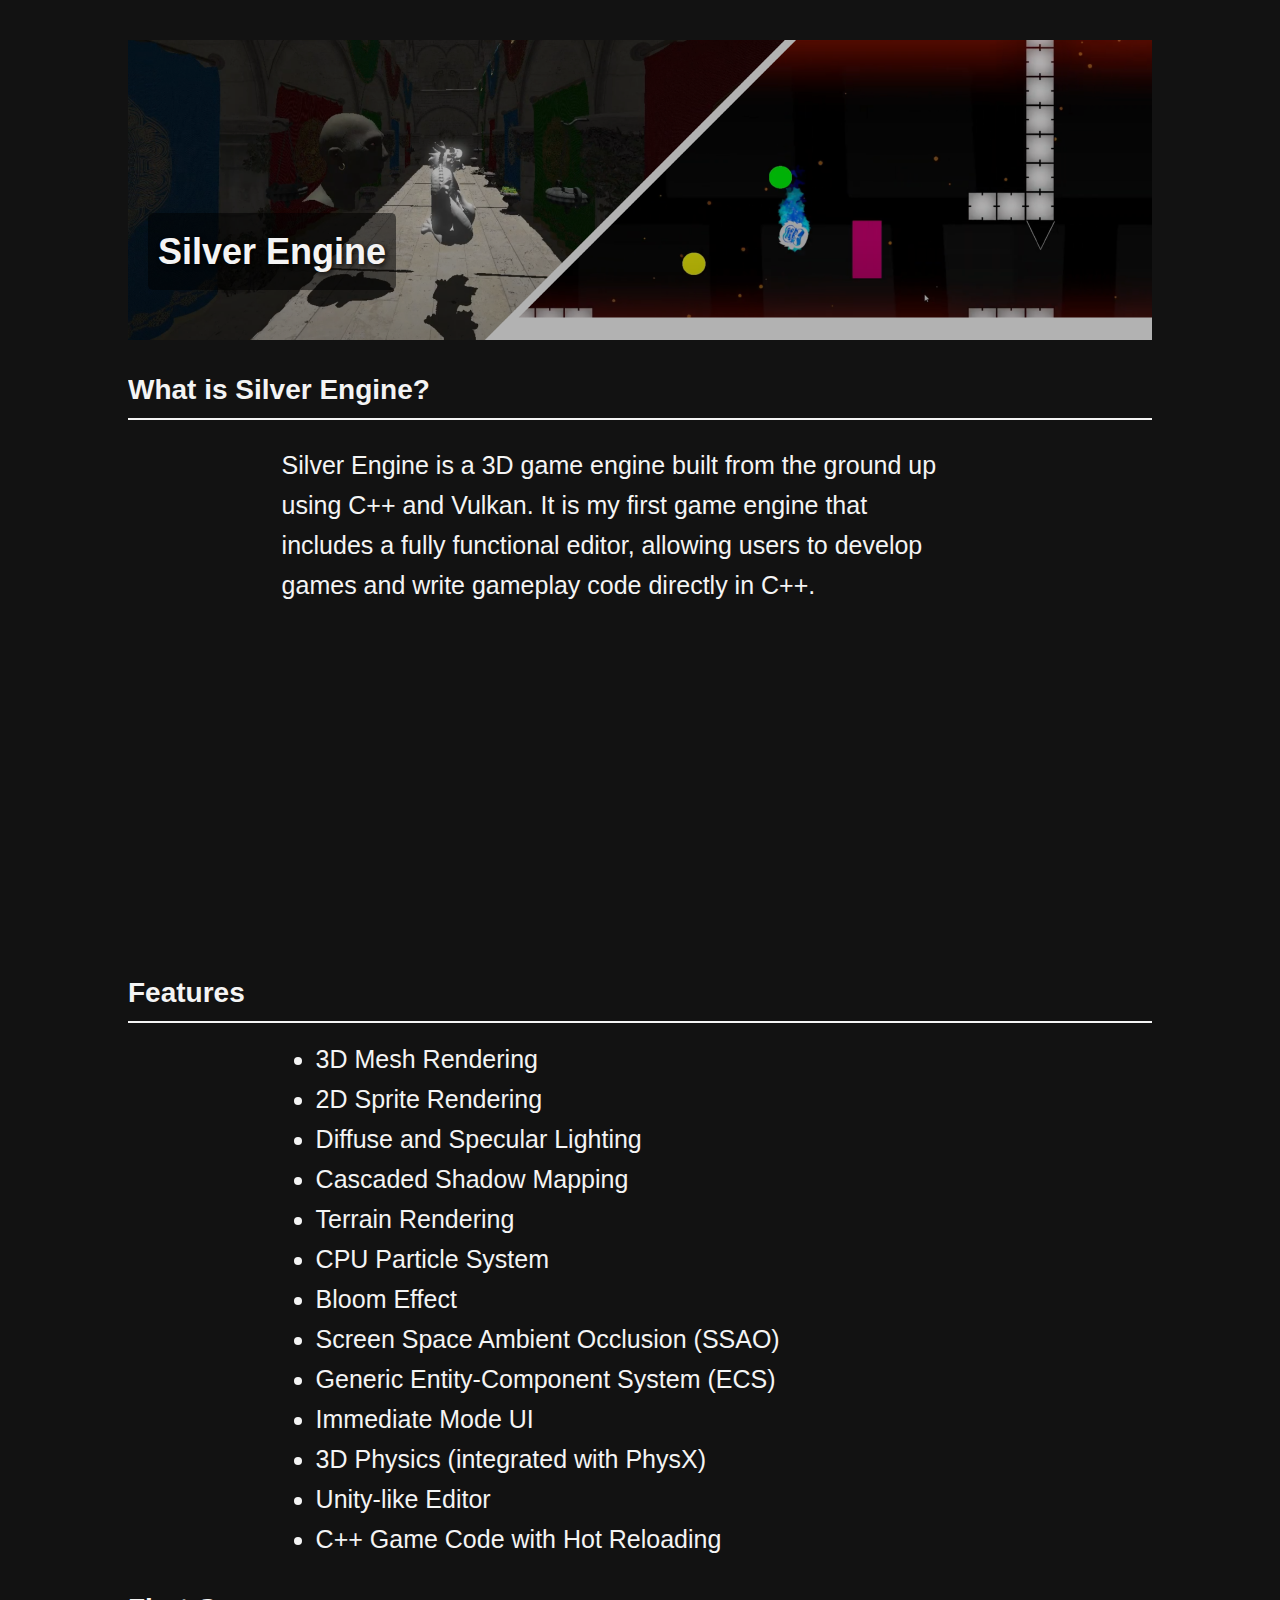
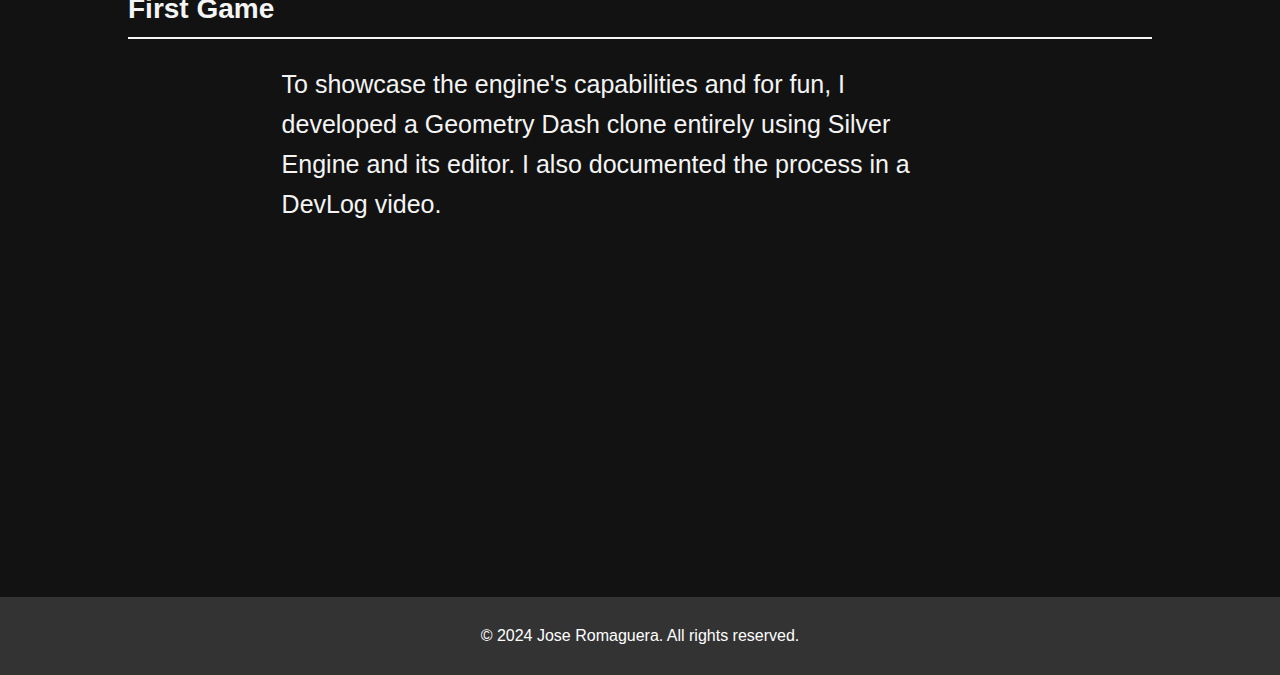
<file: silver_engine/silver_engine_project.html>
<!DOCTYPE html>
<html lang="es">
<head>
    <meta charset="UTF-8">
    <meta name="viewport" content="width=device-width, initial-scale=1.0">
    <title>Jose Romaguera</title>
    <link rel="stylesheet" href="../common_style.css">
    <link rel="stylesheet" href="silver_engine_style.css">
</head>
<body>
    <div class="container">
        <!-- Sección del Proyecto -->
        <section class="project-section section">
            <div class="banner">
                <img src="preview.png" alt="Silver Engine" class="project-banner-image">
                <h2 class="banner-title">Silver Engine</h2>
            </div>
            
            <div class="project-description">
                <h3>What is Silver Engine?</h3>

                <p class="desc-text">
                    Silver Engine is a 3D game engine built from the ground up using C++ and Vulkan. It is my first game engine that includes a fully functional editor, 
                    allowing users to develop games and write gameplay code directly in C++.
                </p>

                <div class="video-preview"><iframe src="https://www.youtube.com/embed/I2N-Mw5U8VE?si=0lXFIKUMu77ElM3X" frameborder="0" allowfullscreen></iframe></div>
                <br>
            </div>
            
            <div class="project-participation">
                <h3>Features</h3>

                <ul class="desc-text">
                    <li>3D Mesh Rendering</li>
                    <li>2D Sprite Rendering</li>
                    <li>Diffuse and Specular Lighting</li>
                    <li>Cascaded Shadow Mapping</li>
                    <li>Terrain Rendering</li>
                    <li>CPU Particle System</li>
                    <li>Bloom Effect</li>
                    <li>Screen Space Ambient Occlusion (SSAO)</li>
                    <li>Generic Entity-Component System (ECS)</li>
                    <li>Immediate Mode UI</li>
                    <li>3D Physics (integrated with PhysX)</li>
                    <li>Unity-like Editor</li>
                    <li>C++ Game Code with Hot Reloading</li>
                </ul>
            </div>

            <div class="project-participation">
                <h3>First Game</h3>
                <p class="desc-text">
                    To showcase the engine's capabilities and for fun, I developed a Geometry Dash clone entirely using Silver Engine and its editor.
                    I also documented the process in a DevLog video.
                </p>

                <div class="video-preview"><iframe src="https://www.youtube.com/embed/KUOohxGTYTM?si=VRDrNE1sZWRqCOsk" frameborder="0" allowfullscreen></iframe></div>
            </div>
            
        </section>
    </div>

    <footer>
        <p>© 2024 Jose Romaguera. All rights reserved.</p>
    </footer>
</body>
</html>
</file>
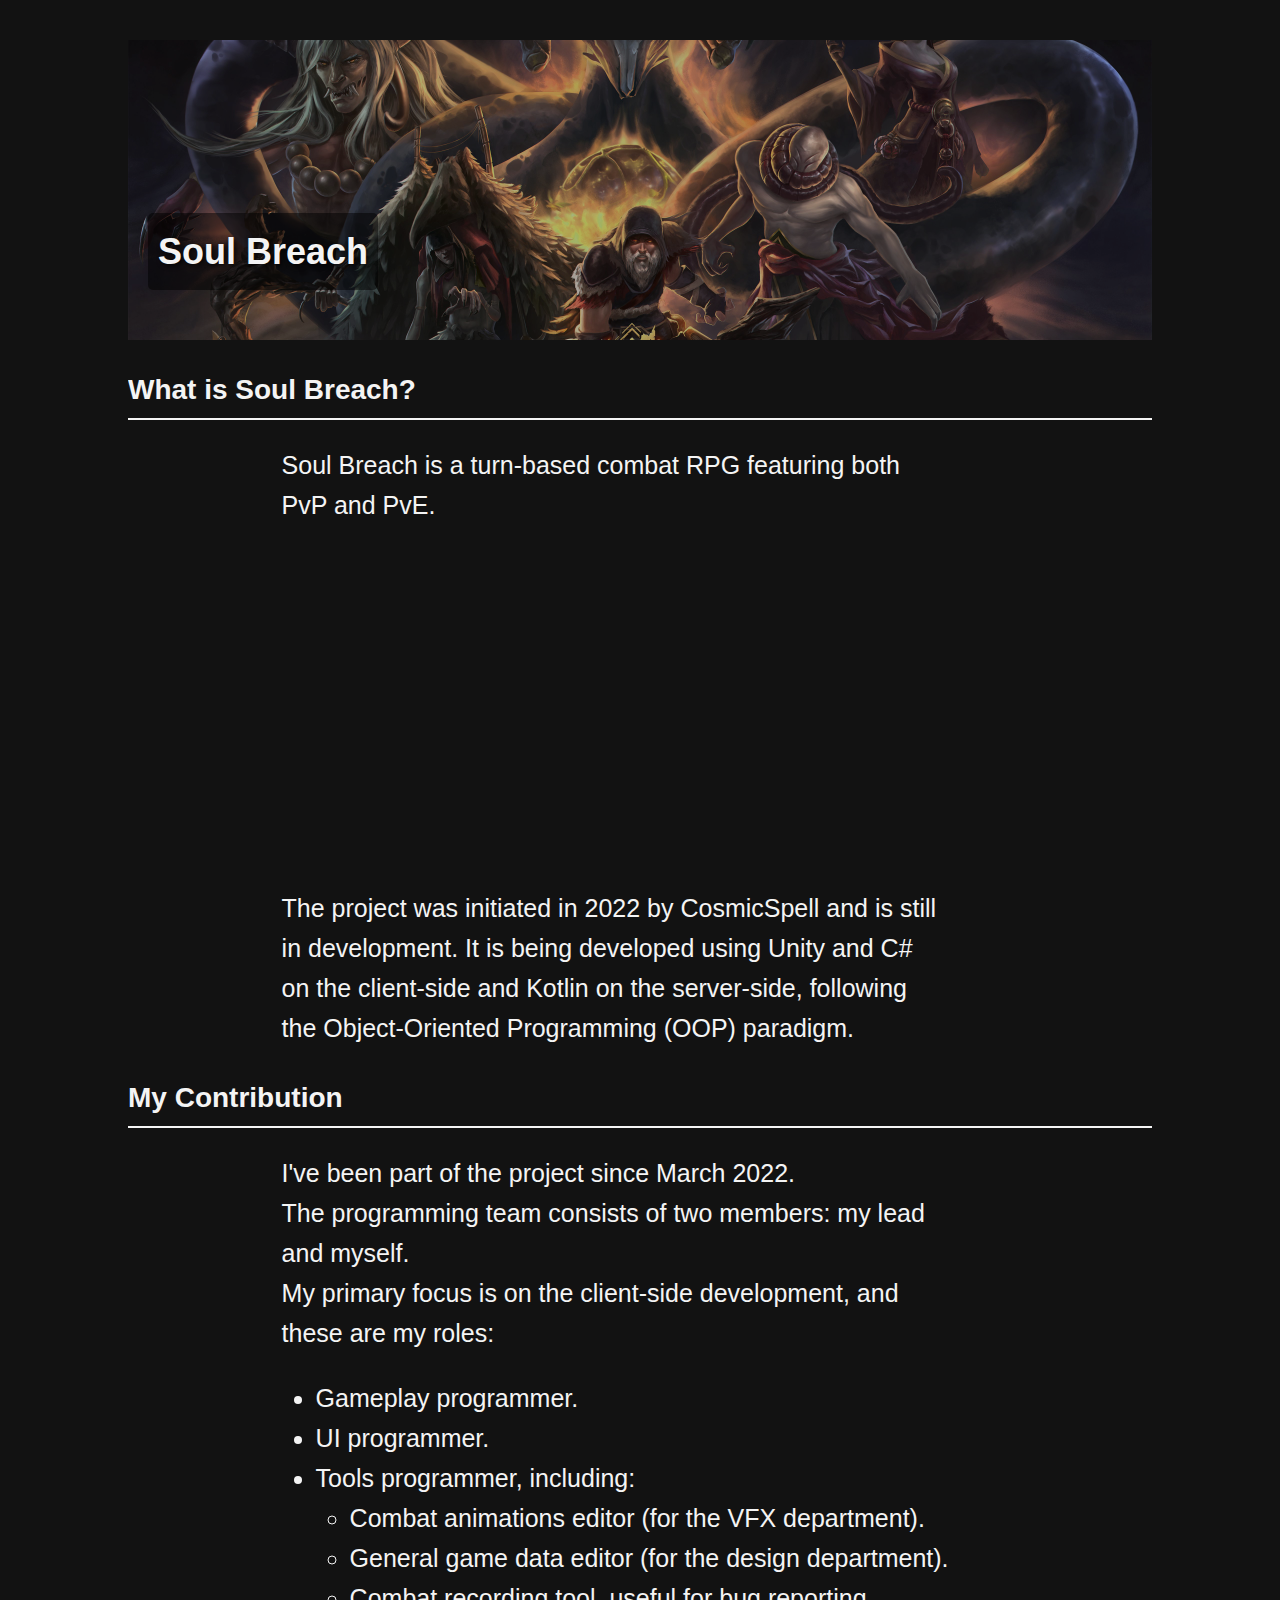
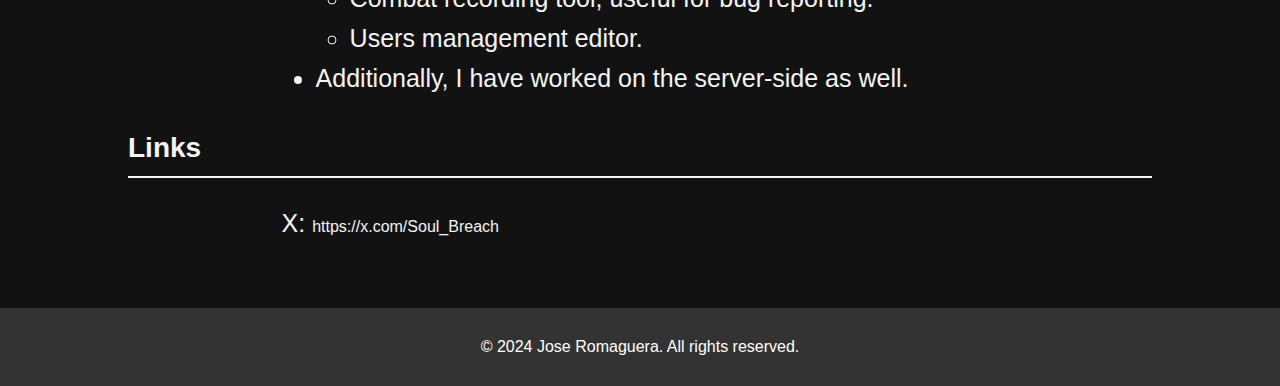
<file: soul_breach/soul_breach_project.html>
<!DOCTYPE html>
<html lang="es">
<head>
    <meta charset="UTF-8">
    <meta name="viewport" content="width=1024, initial-scale=1.0">
    <title>Jose Romaguera</title>
    <link rel="stylesheet" href="../common_style.css">
    <link rel="stylesheet" href="soul_breach_style.css">
</head>
<body>
    <div class="container">
        <!-- Sección del Proyecto -->
        <section class="project-section section">
            <div class="banner">
                <img src="preview.png" alt="Soul Breach" class="project-banner-image">
                <h2 class="banner-title">Soul Breach</h2>
            </div>
            
            <div class="project-description">
                <h3>What is Soul Breach?</h3>

                <p class="desc-text">
                    Soul Breach is a turn-based combat RPG featuring both PvP and PvE.
                </p>

                <div class="video-preview"><iframe src="https://www.youtube.com/embed/ozm_glGL2v8?si=ylaiyRvnJ5jjuK8Q" frameborder="0" allowfullscreen></iframe></div>
                <br>

                <p class="desc-text">
                    The project was initiated in 2022 by CosmicSpell and is still in development.
                    It is being developed using Unity and C# on the client-side and Kotlin on the server-side, following the Object-Oriented Programming (OOP) paradigm.
                </p>
            </div>
            
            <div class="project-participation">
                <h3>My Contribution</h3>
                <p class="desc-text">
                    I've been part of the project since March 2022.<br>
                    The programming team consists of two members: my lead and myself.<br>
                    My primary focus is on the client-side development, and these are my roles:<br>
                </p>

                <ul class="desc-text">
                    <li>Gameplay programmer.</li>
                    <li>UI programmer.</li>
                    <li>Tools programmer, including:</li>
                    <ul class="desc-text">
                        <li>Combat animations editor (for the VFX department).</li>
                        <li>General game data editor (for the design department).</li>
                        <li>Combat recording tool, useful for bug reporting.</li>
                        <li>Users management editor.</li>
                    </ul>
                    <li>Additionally, I have worked on the server-side as well.</li>
                </ul>
            </div>

            <div class="project-links">
                <h3>Links</h3>
                <ul>
                    <p class="desc-text">X: <a target="_blank" href="https://x.com/Soul_Breach">https://x.com/Soul_Breach</a></p>
                </ul>
            </div>
        </section>
    </div>

    <footer>
        <p>© 2024 Jose Romaguera. All rights reserved.</p>
    </footer>
</body>
</html>
</file>
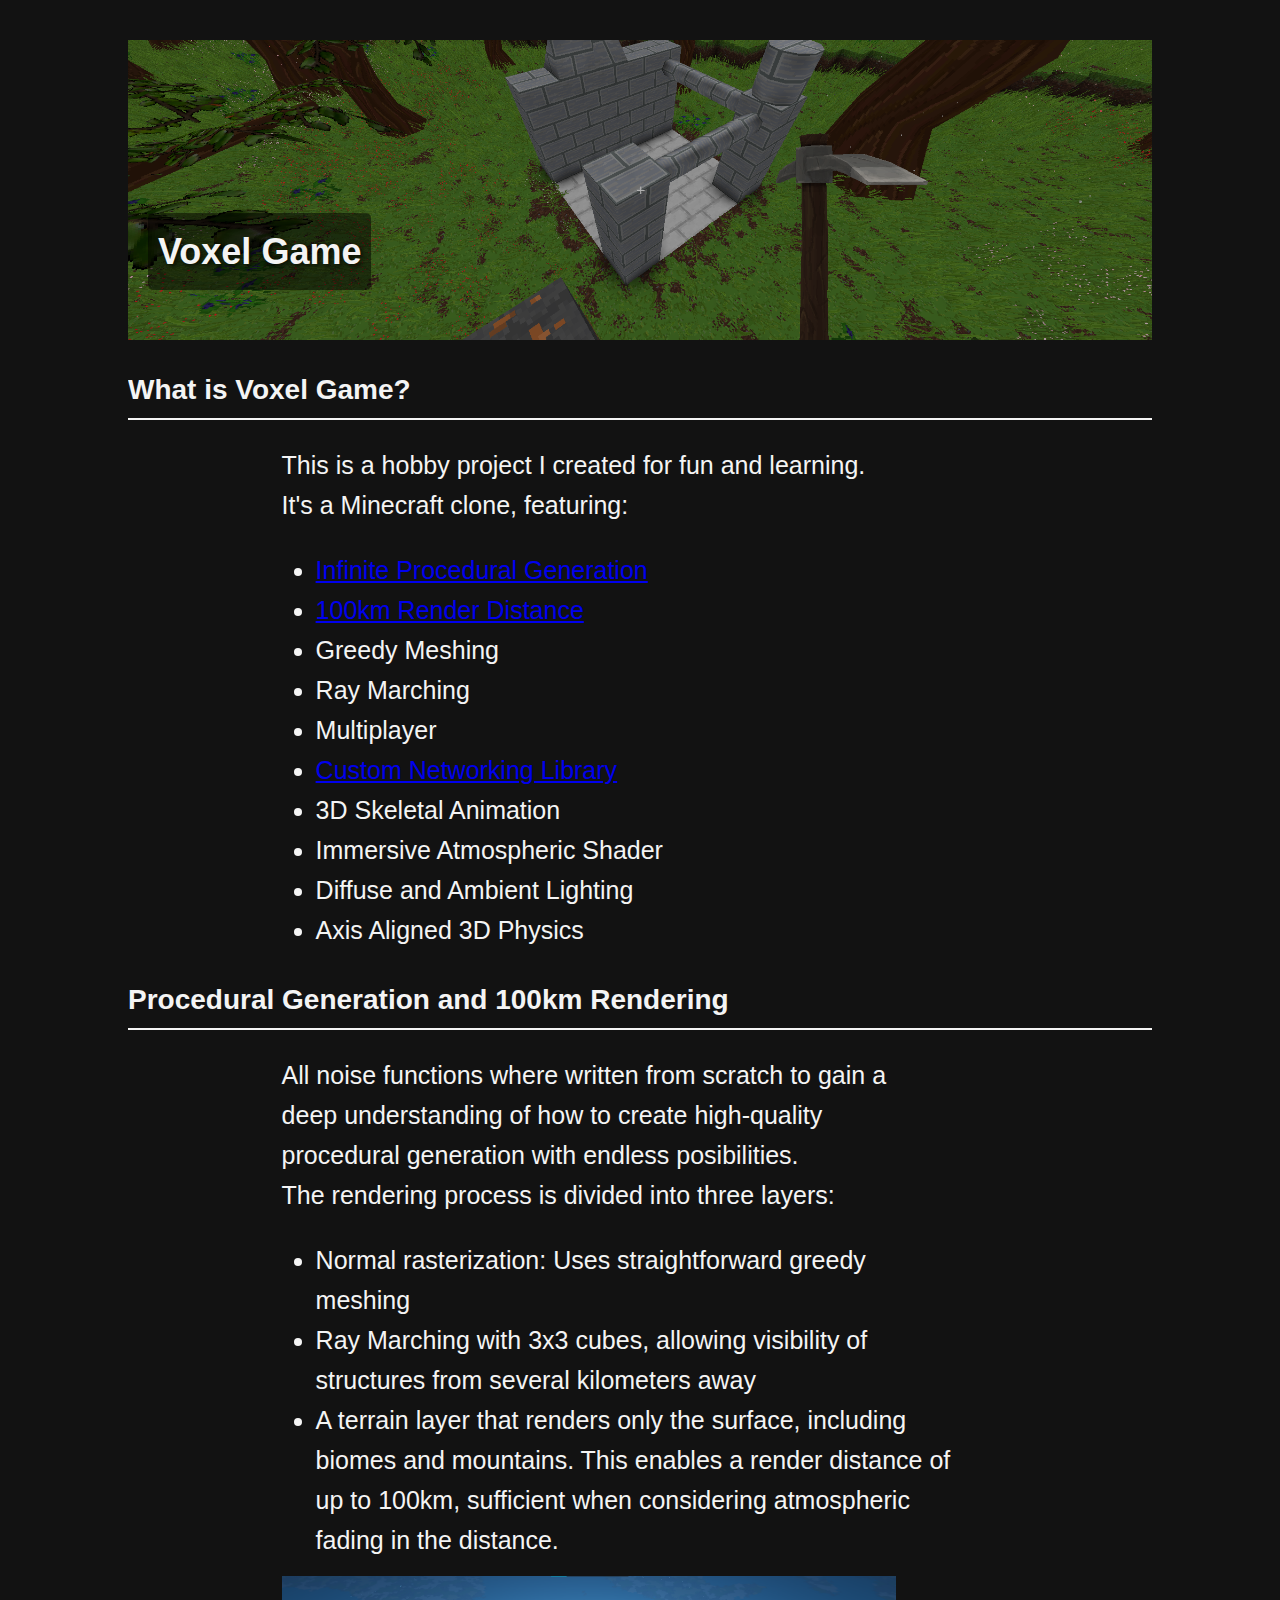
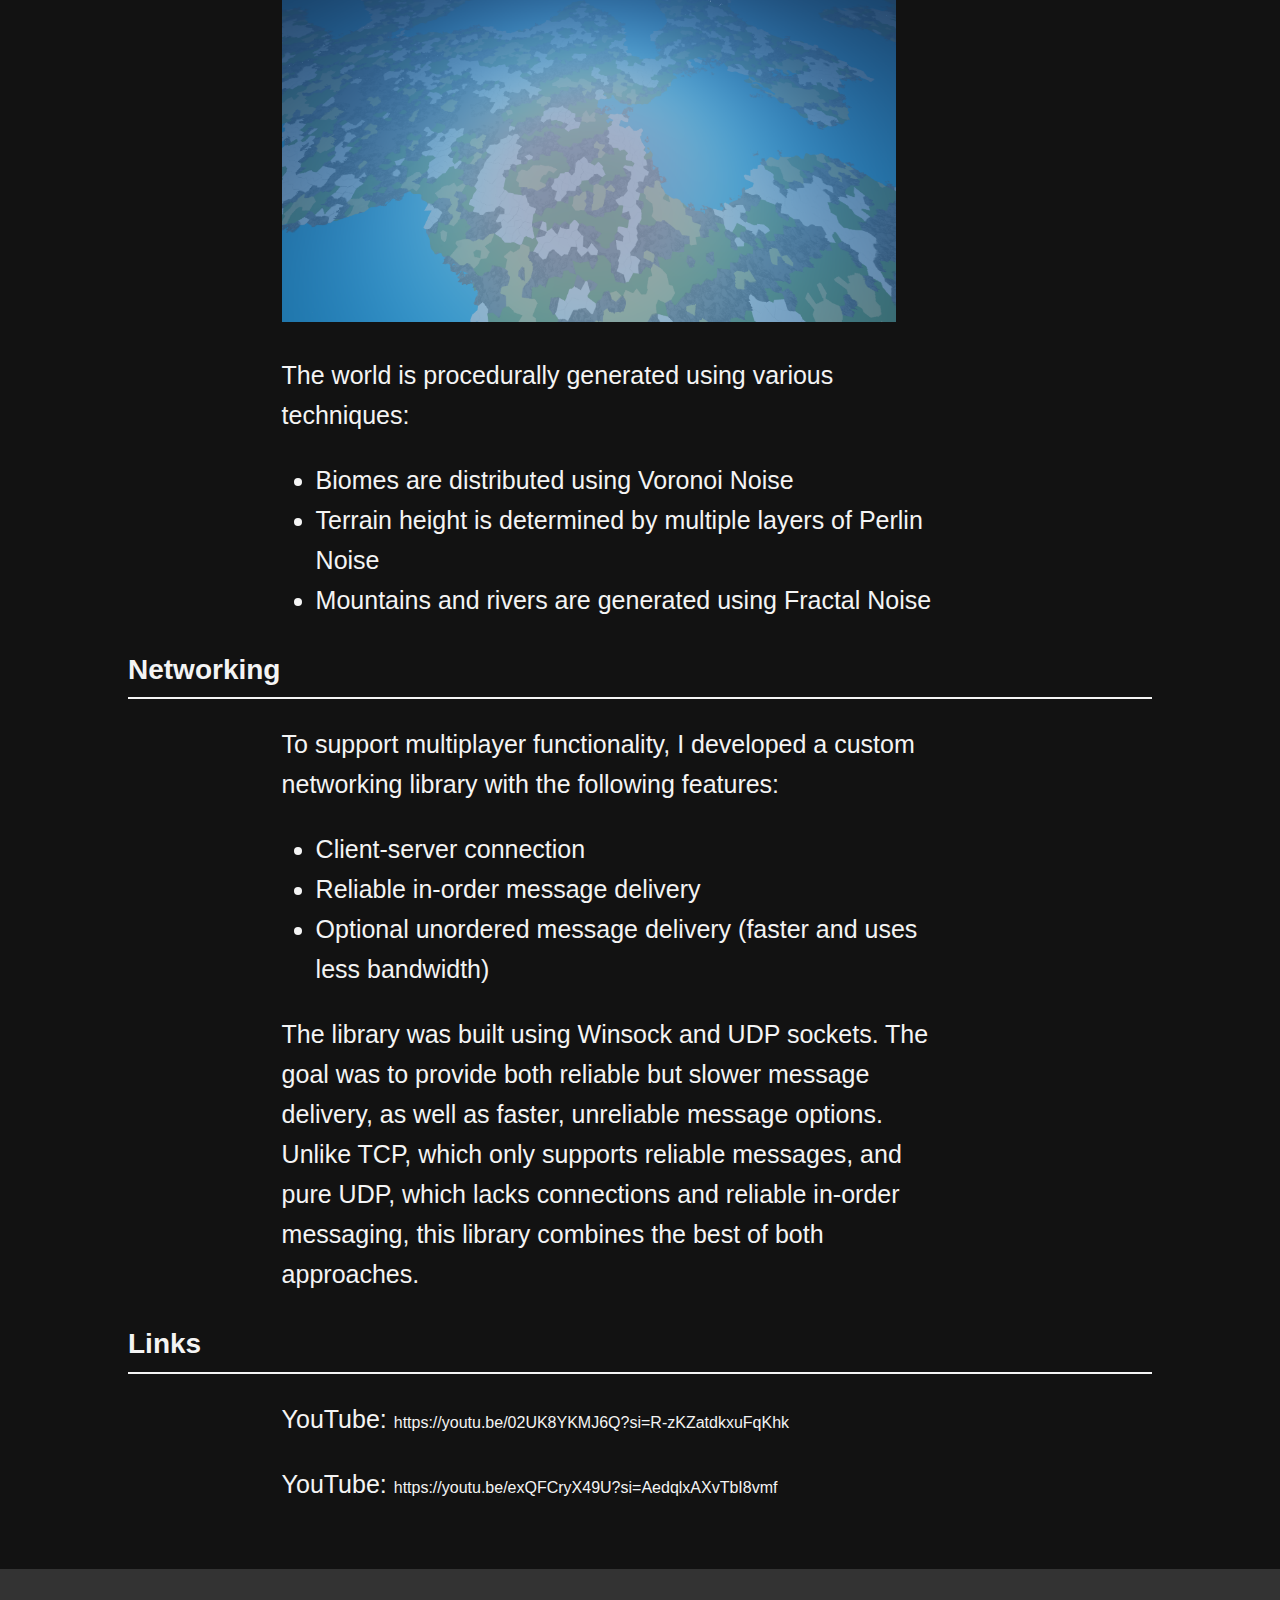
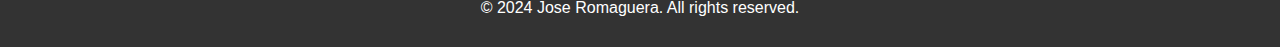
<file: voxel_game/voxel_project.html>
<!DOCTYPE html>
<html lang="es">
<head>
    <meta charset="UTF-8">
    <meta name="viewport" content="width=1024, initial-scale=1.0">
    <title>Jose Romaguera</title>
    <link rel="stylesheet" href="../common_style.css">
    <link rel="stylesheet" href="voxel_style.css">
</head>
<body>
    <div class="container">
        <!-- Sección del Proyecto -->
        <section class="project-section section">
            <div class="banner">
                <img src="preview.png" alt="Voxel Game" class="project-banner-image">
                <h2 class="banner-title">Voxel Game</h2>
            </div>
            
            <div class="project-description">
                <h3>What is Voxel Game?</h3>

                <p class="desc-text">
                    This is a hobby project I created for fun and learning.<br>
                    It's a Minecraft clone, featuring:
                    <ul class="desc-text">
                        <li><a href="#100km">Infinite Procedural Generation</a></li>
                        <li><a href="#100km">100km Render Distance</a></li>
                        <li>Greedy Meshing</li>
                        <li>Ray Marching</li>
                        <li>Multiplayer</li>
                        <li><a href="#networking">Custom Networking Library</a></li>
                        <li>3D Skeletal Animation</li>
                        <li>Immersive Atmospheric Shader</li>
                        <li>Diffuse and Ambient Lighting</li>
                        <li>Axis Aligned 3D Physics</li>
                    </ul>
                </p>
            </div>
            
            <div class="project-participation">
                <h3 id="100km">Procedural Generation and 100km Rendering</h3>
                <p class="desc-text">
                    All noise functions where written from scratch to gain a deep understanding of how to
                    create high-quality procedural generation with endless posibilities.<br>

                    The rendering process is divided into three layers:
                    <ul class="desc-text">
                        <li>Normal rasterization: Uses straightforward greedy meshing</li>
                        <li>Ray Marching with 3x3 cubes, allowing visibility of structures from several kilometers away</li>
                        <li>
                            A terrain layer that renders only the surface, including biomes and mountains. 
                            This enables a render distance of up to 100km, sufficient when considering atmospheric fading in the distance.
                        </li>
                    </ul>
                </p>

                <img class="screenshot" src="unknown3.png">

                <p class="desc-text">
                    The world is procedurally generated using various techniques:
                    <ul class="desc-text">
                        <li>Biomes are distributed using Voronoi Noise</li>
                        <li>Terrain height is determined by multiple layers of Perlin Noise</li>
                        <li>Mountains and rivers are generated using Fractal Noise</li>
                    </ul>
                </p>
            </div>

            <div class="project-participation">
                <h3 id="networking">Networking</h3>
                <p class="desc-text">
                    To support multiplayer functionality, I developed a custom networking library with the following features:
                    <ul class="desc-text">
                        <li>Client-server connection</li>
                        <li>Reliable in-order message delivery</li>
                        <li>Optional unordered message delivery (faster and uses less bandwidth)</li>
                    </ul>
                </p>
                <p class="desc-text">
                    The library was built using Winsock and UDP sockets. The goal was to provide both reliable but slower message delivery, 
                    as well as faster, unreliable message options. <br>
                    Unlike TCP, which only supports reliable messages, and pure UDP, which lacks connections and reliable in-order messaging, this library combines the best of both approaches.
                </p>
            </div>

            <div class="project-links">
                <h3>Links</h3>
                <ul>
                    <p class="desc-text">YouTube: <a target="_blank" href="https://youtu.be/02UK8YKMJ6Q?si=R-zKZatdkxuFqKhk">https://youtu.be/02UK8YKMJ6Q?si=R-zKZatdkxuFqKhk</a></p>
                    <p class="desc-text">YouTube: <a target="_blank" href="https://youtu.be/exQFCryX49U?si=AedqlxAXvTbI8vmf">https://youtu.be/exQFCryX49U?si=AedqlxAXvTbI8vmf</a></p>
                </ul>
            </div>
        </section>
    </div>

    <footer>
        <p>© 2024 Jose Romaguera. All rights reserved.</p>
    </footer>
</body>
</html>
</file>
<file: style.css>
body {
    font-family: Arial, sans-serif;
    margin: 0;
    padding: 0;
    background-color: #121212;
    color: white;
}
header {
    background-color: #1f1f1f;
    color: white;
    padding: 40px;
    text-align: center;
}
header h1 {
    font-size: 2.5em;
    margin-bottom: 40px;
}
header p {
    text-align: justify;
    max-width: 900px;
    margin: 0 auto;
    font-size: 1.2em;
    line-height: 1.6;
}
section {
    margin: 40px;
    padding: 30px;
}
a {
    color: #1e90ff;
}
h2 {
    font-size: 28px;
    font-weight: bold;
    color: #ffffff;
    text-transform: uppercase;
    letter-spacing: 1.5px;
    margin-bottom: 15px;
    border-bottom: 2px solid #555;
    padding-bottom: 5px;
}
h3 {
    font-size: 30px;
    font-weight: 700;
    margin-bottom: 15px;
    margin-bottom: 15px;
    color: #f0f0f0;
}
p, li {
    font-size: 20px;
    line-height: 1.5;
}
.code {
    background-color: #1e1e1e;
    color: #dcdcdc;
    font-family: Consolas, Monaco, 'Courier New', monospace;
    font-size: 14px;
    padding: 16px;
    border-radius: 8px;
    overflow-x: auto;
    white-space: pre;
    line-height: 1.5;
    margin: 1em 0;
}
footer, footer p {
    font-size: 12px;
    text-align: center;
}

div.content {
    margin: 0 40px;
}
div.video {
    margin: 0 40px;
    display: flex;
    justify-content: center;
    align-items: center;
    height: fit-content;
}
img.screenshot, video.screenshot {
    margin: 0 40px;
    display: flex;
    justify-content: center;
    align-items: center;
    height: fit-content;
    width: 50%;
}

div.video iframe {
    width: 50%;
    aspect-ratio: 16/9;
}

ul.button {
    list-style-type: none;
    padding: 0;
}
li.button {
    background: #333;
    padding: 15px;
    border-radius: 5px;
    color: white;
    text-align: left;
    margin-bottom: 15px;
}
li.button a {
    color: white;
    text-decoration: none;
    display: block;
    padding: 10px;
    font-size: 22px;
}
li.button:hover {
    background: #555;
}

.more_about_me {
    font-size: 22px;
    text-decoration: none;
    text-decoration: underline;
}
.more_about_me:hover {
    text-decoration: underline;
}
</file>
<file: common_style.css>
body p.desc-text,
body .desc-text li {
    font-size: 25px;
    margin-left: 15%;
    margin-right: 20%;
    text-align: left;
}

body img.screenshot {
    margin-left: 15%;
    margin-right: 20%;
    width: 60%;
}

@media (orientation: portrait) {
    body p.desc-text,
    body li.desc-text {
        font-size: 16px;
        margin-left: 0%;
        margin-right: 0%;
        text-align: justify;
    }
}

body div.video-preview {
    display: flex;
    justify-content: center;
    align-items: center;
    height: fit-content;
}

body .video-preview iframe {
    width: 50%;
    aspect-ratio: 16/9;
}
</file>
<file: coding_day/coding_day_style.css>
body {
    font-family: 'Arial', sans-serif;
    line-height: 1.6;
    margin: 0;
    padding: 0;
    background-color: #121212;
    color: #f4f4f4;
}

.container {
    width: 80%;
    margin: auto;
    overflow: hidden;
}

.section {
    padding: 20px 0;
    margin: 20px 0;
}

/* Estilo del banner del proyecto */
.banner {
    position: relative;
    width: 100%;
    max-width: 100%;
    height: 300px; /* Ajusta la altura según tu diseño */
    overflow: hidden;
}

.project-banner-image {
    width: 100%;
    height: 100%;
    object-fit: cover;
    filter: brightness(70%); /* Oscurece la imagen para que el texto destaque más */
}

.banner-title {
    position: absolute;
    bottom: 20px; /* Ajusta según sea necesario */
    left: 20px; /* Ajusta según sea necesario */
    color: #f4f4f4;
    font-size: 36px;
    font-weight: bold;
    text-shadow: 2px 2px 5px rgba(0, 0, 0, 0.8);
    z-index: 1;
    background-color: rgba(0, 0, 0, 0.5); /* Fondo oscuro para el texto */
    padding: 10px;
    border-radius: 5px;
}

/* Estilo de las secciones adicionales */
.project-description, .project-participation, .project-links {
    margin: 20px 0;
}

.project-description h3, .project-participation h3, .project-links h3 {
    color: #f4f4f4;
    font-size: 28px;
    margin-bottom: 10px;
    border-bottom: 2px solid #f4f4f4;
    padding-bottom: 5px;
}

.project-description p, .project-participation p {
    font-size: 16px;
    line-height: 1.6;
}

.project-links ul {
    list-style: none;
    padding: 0;
}

.project-links ul li {
    margin: 10px 0;
}

.project-links a {
    color: #f4f4f4;
    text-decoration: none;
    font-size: 16px;
}

.project-links a:hover {
    text-decoration: underline;
}

footer {
    background: #333;
    color: #fff;
    text-align: center;
    padding: 10px 0;
}
</file>
<file: glimmer_chain/glimmer_chain_style.css>
body {
    font-family: 'Arial', sans-serif;
    line-height: 1.6;
    margin: 0;
    padding: 0;
    background-color: #121212;
    color: #f4f4f4;
}

.container {
    width: 80%;
    margin: auto;
    overflow: hidden;
}

.section {
    padding: 20px 0;
    margin: 20px 0;
}

/* Estilo del banner del proyecto */
.banner {
    position: relative;
    width: 100%;
    max-width: 100%;
    height: 300px; /* Ajusta la altura según tu diseño */
    overflow: hidden;
}

.project-banner-image {
    width: 100%;
    height: 100%;
    object-fit: cover;
    filter: brightness(70%); /* Oscurece la imagen para que el texto destaque más */
}

.banner-title {
    position: absolute;
    bottom: 20px; /* Ajusta según sea necesario */
    left: 20px; /* Ajusta según sea necesario */
    color: #f4f4f4;
    font-size: 36px;
    font-weight: bold;
    text-shadow: 2px 2px 5px rgba(0, 0, 0, 0.8);
    z-index: 1;
    background-color: rgba(0, 0, 0, 0.5); /* Fondo oscuro para el texto */
    padding: 10px;
    border-radius: 5px;
}

/* Estilo de las secciones adicionales */
.project-description, .project-participation, .project-links {
    margin: 20px 0;
}

.project-description h3, .project-participation h3, .project-links h3 {
    color: #f4f4f4;
    font-size: 28px;
    margin-bottom: 10px;
    border-bottom: 2px solid #f4f4f4;
    padding-bottom: 5px;
}

.project-description p, .project-participation p {
    font-size: 16px;
    line-height: 1.6;
}

.project-links ul {
    list-style: none;
    padding: 0;
}

.project-links ul li {
    margin: 10px 0;
}

.project-links a {
    color: #f4f4f4;
    text-decoration: none;
    font-size: 16px;
}

.project-links a:hover {
    text-decoration: underline;
}

footer {
    background: #333;
    color: #fff;
    text-align: center;
    padding: 10px 0;
}
</file>
<file: silver_engine/silver_engine_style.css>
body {
    font-family: 'Arial', sans-serif;
    line-height: 1.6;
    margin: 0;
    padding: 0;
    background-color: #121212;
    color: #f4f4f4;
}

.container {
    width: 80%;
    margin: auto;
    overflow: hidden;
}

.section {
    padding: 20px 0;
    margin: 20px 0;
}

/* Estilo del banner del proyecto */
.banner {
    position: relative;
    width: 100%;
    max-width: 100%;
    height: 300px; /* Ajusta la altura según tu diseño */
    overflow: hidden;
}

.project-banner-image {
    width: 100%;
    height: 100%;
    object-fit: cover;
    filter: brightness(70%); /* Oscurece la imagen para que el texto destaque más */
}

.banner-title {
    position: absolute;
    bottom: 20px; /* Ajusta según sea necesario */
    left: 20px; /* Ajusta según sea necesario */
    color: #f4f4f4;
    font-size: 36px;
    font-weight: bold;
    text-shadow: 2px 2px 5px rgba(0, 0, 0, 0.8);
    z-index: 1;
    background-color: rgba(0, 0, 0, 0.5); /* Fondo oscuro para el texto */
    padding: 10px;
    border-radius: 5px;
}

/* Estilo de las secciones adicionales */
.project-description, .project-participation, .project-links {
    margin: 20px 0;
}

.project-description h3, .project-participation h3, .project-links h3 {
    color: #f4f4f4;
    font-size: 28px;
    margin-bottom: 10px;
    border-bottom: 2px solid #f4f4f4;
    padding-bottom: 5px;
}

.project-description p, .project-participation p {
    font-size: 16px;
    line-height: 1.6;
}

.project-links ul {
    list-style: none;
    padding: 0;
}

.project-links ul li {
    margin: 10px 0;
}

.project-links a {
    color: #f4f4f4;
    text-decoration: none;
    font-size: 16px;
}

.project-links a:hover {
    text-decoration: underline;
}

footer {
    background: #333;
    color: #fff;
    text-align: center;
    padding: 10px 0;
}
</file>
<file: soul_breach/soul_breach_style.css>
body {
    font-family: 'Arial', sans-serif;
    line-height: 1.6;
    margin: 0;
    padding: 0;
    background-color: #121212;
    color: #f4f4f4;
}

.container {
    width: 80%;
    margin: auto;
    overflow: hidden;
}

.section {
    padding: 20px 0;
    margin: 20px 0;
}

/* Estilo del banner del proyecto */
.banner {
    position: relative;
    width: 100%;
    max-width: 100%;
    height: 300px; /* Ajusta la altura según tu diseño */
    overflow: hidden;
}

.project-banner-image {
    width: 100%;
    height: 100%;
    object-fit: cover;
    filter: brightness(70%); /* Oscurece la imagen para que el texto destaque más */
}

.banner-title {
    position: absolute;
    bottom: 20px; /* Ajusta según sea necesario */
    left: 20px; /* Ajusta según sea necesario */
    color: #f4f4f4;
    font-size: 36px;
    font-weight: bold;
    text-shadow: 2px 2px 5px rgba(0, 0, 0, 0.8);
    z-index: 1;
    background-color: rgba(0, 0, 0, 0.5); /* Fondo oscuro para el texto */
    padding: 10px;
    border-radius: 5px;
}

/* Estilo de las secciones adicionales */
.project-description, .project-participation, .project-links {
    margin: 20px 0;
}

.project-description h3, .project-participation h3, .project-links h3 {
    color: #f4f4f4;
    font-size: 28px;
    margin-bottom: 10px;
    border-bottom: 2px solid #f4f4f4;
    padding-bottom: 5px;
}

.project-description p, .project-participation p {
    font-size: 16px;
    line-height: 1.6;
}

.project-links ul {
    list-style: none;
    padding: 0;
}

.project-links ul li {
    margin: 10px 0;
}

.project-links a {
    color: #f4f4f4;
    text-decoration: none;
    font-size: 16px;
}

.project-links a:hover {
    text-decoration: underline;
}

footer {
    background: #333;
    color: #fff;
    text-align: center;
    padding: 10px 0;
}
</file>
<file: voxel_game/voxel_style.css>
body {
    font-family: 'Arial', sans-serif;
    line-height: 1.6;
    margin: 0;
    padding: 0;
    background-color: #121212;
    color: #f4f4f4;
}

.container {
    width: 80%;
    margin: auto;
    overflow: hidden;
}

.section {
    padding: 20px 0;
    margin: 20px 0;
}

/* Estilo del banner del proyecto */
.banner {
    position: relative;
    width: 100%;
    max-width: 100%;
    height: 300px; /* Ajusta la altura según tu diseño */
    overflow: hidden;
}

.project-banner-image {
    width: 100%;
    height: 100%;
    object-fit: cover;
    filter: brightness(70%); /* Oscurece la imagen para que el texto destaque más */
}

.banner-title {
    position: absolute;
    bottom: 20px; /* Ajusta según sea necesario */
    left: 20px; /* Ajusta según sea necesario */
    color: #f4f4f4;
    font-size: 36px;
    font-weight: bold;
    text-shadow: 2px 2px 5px rgba(0, 0, 0, 0.8);
    z-index: 1;
    background-color: rgba(0, 0, 0, 0.5); /* Fondo oscuro para el texto */
    padding: 10px;
    border-radius: 5px;
}

/* Estilo de las secciones adicionales */
.project-description, .project-participation, .project-links {
    margin: 20px 0;
}

.project-description h3, .project-participation h3, .project-links h3 {
    color: #f4f4f4;
    font-size: 28px;
    margin-bottom: 10px;
    border-bottom: 2px solid #f4f4f4;
    padding-bottom: 5px;
}

.project-description p, .project-participation p {
    font-size: 16px;
    line-height: 1.6;
}

.project-links ul {
    list-style: none;
    padding: 0;
}

.project-links ul li {
    margin: 10px 0;
}

.project-links a {
    color: #f4f4f4;
    text-decoration: none;
    font-size: 16px;
}

.project-links a:hover {
    text-decoration: underline;
}

footer {
    background: #333;
    color: #fff;
    text-align: center;
    padding: 10px 0;
}
</file>
